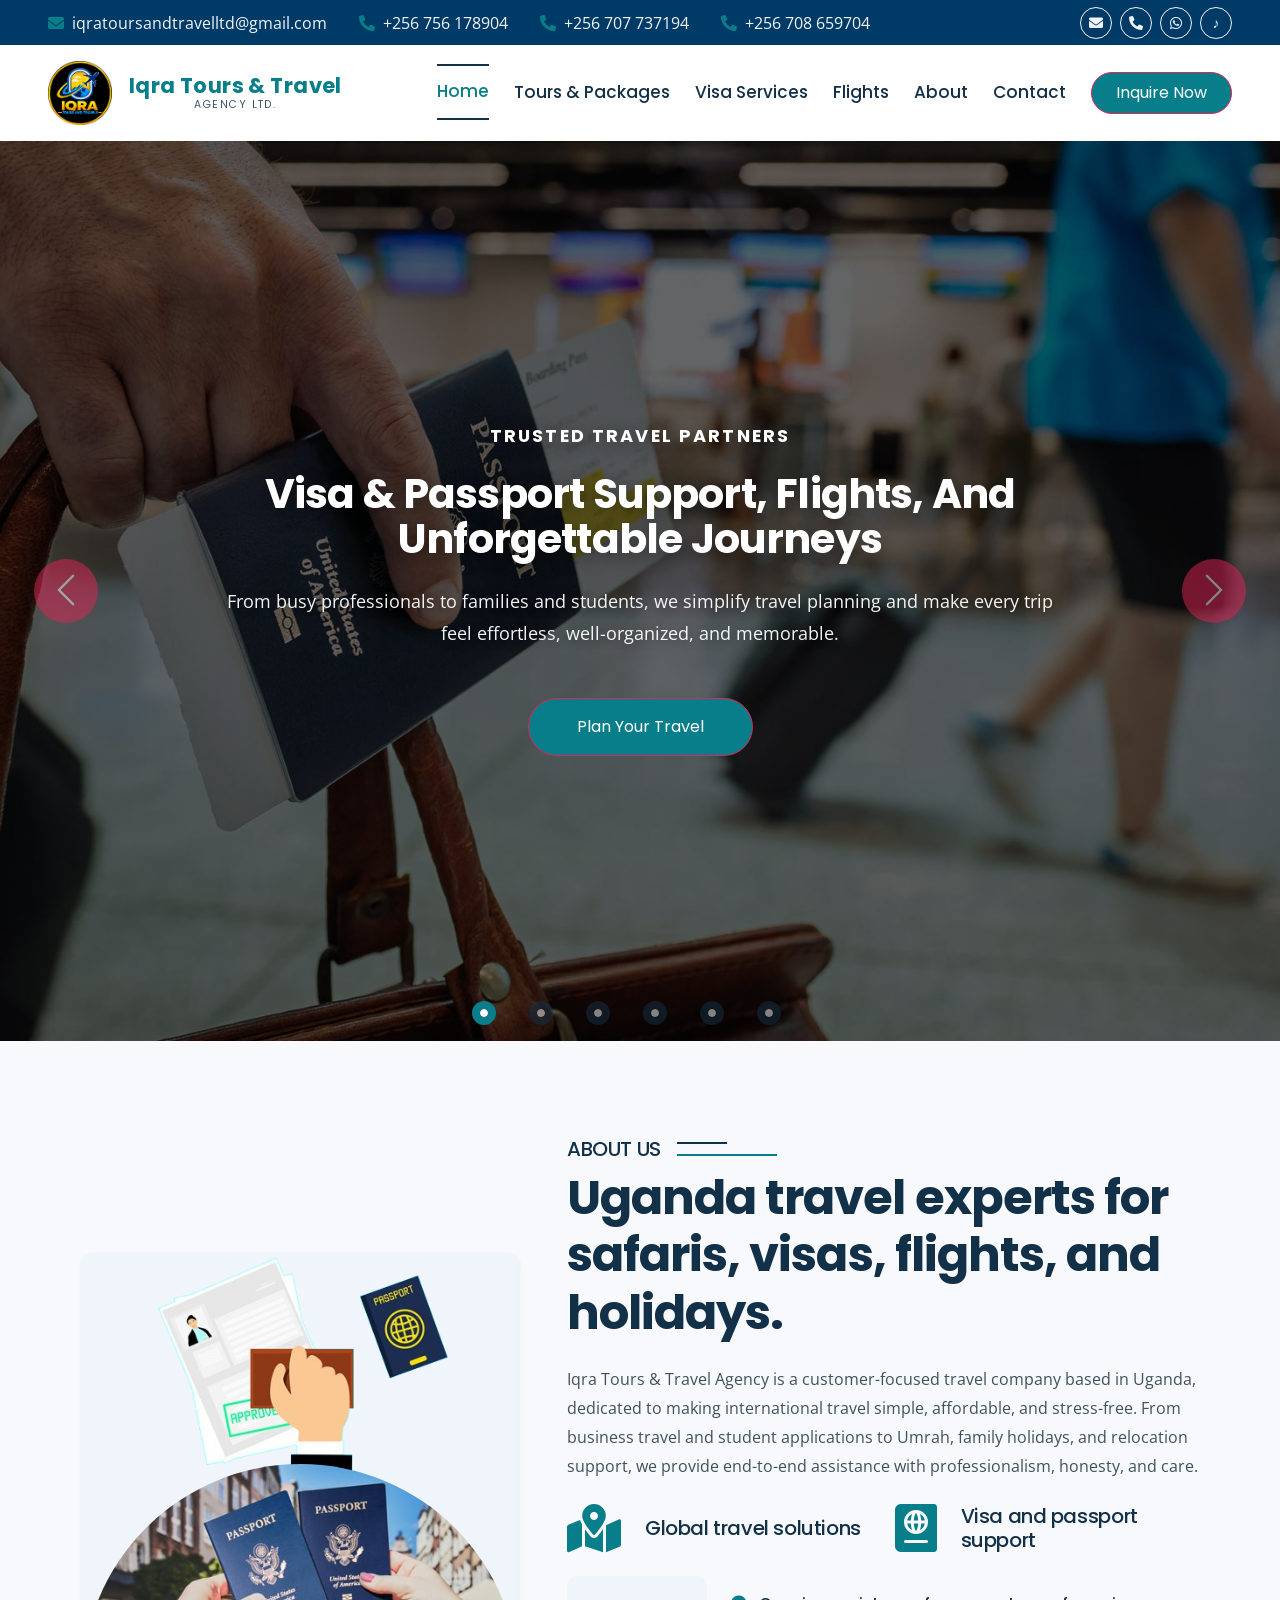
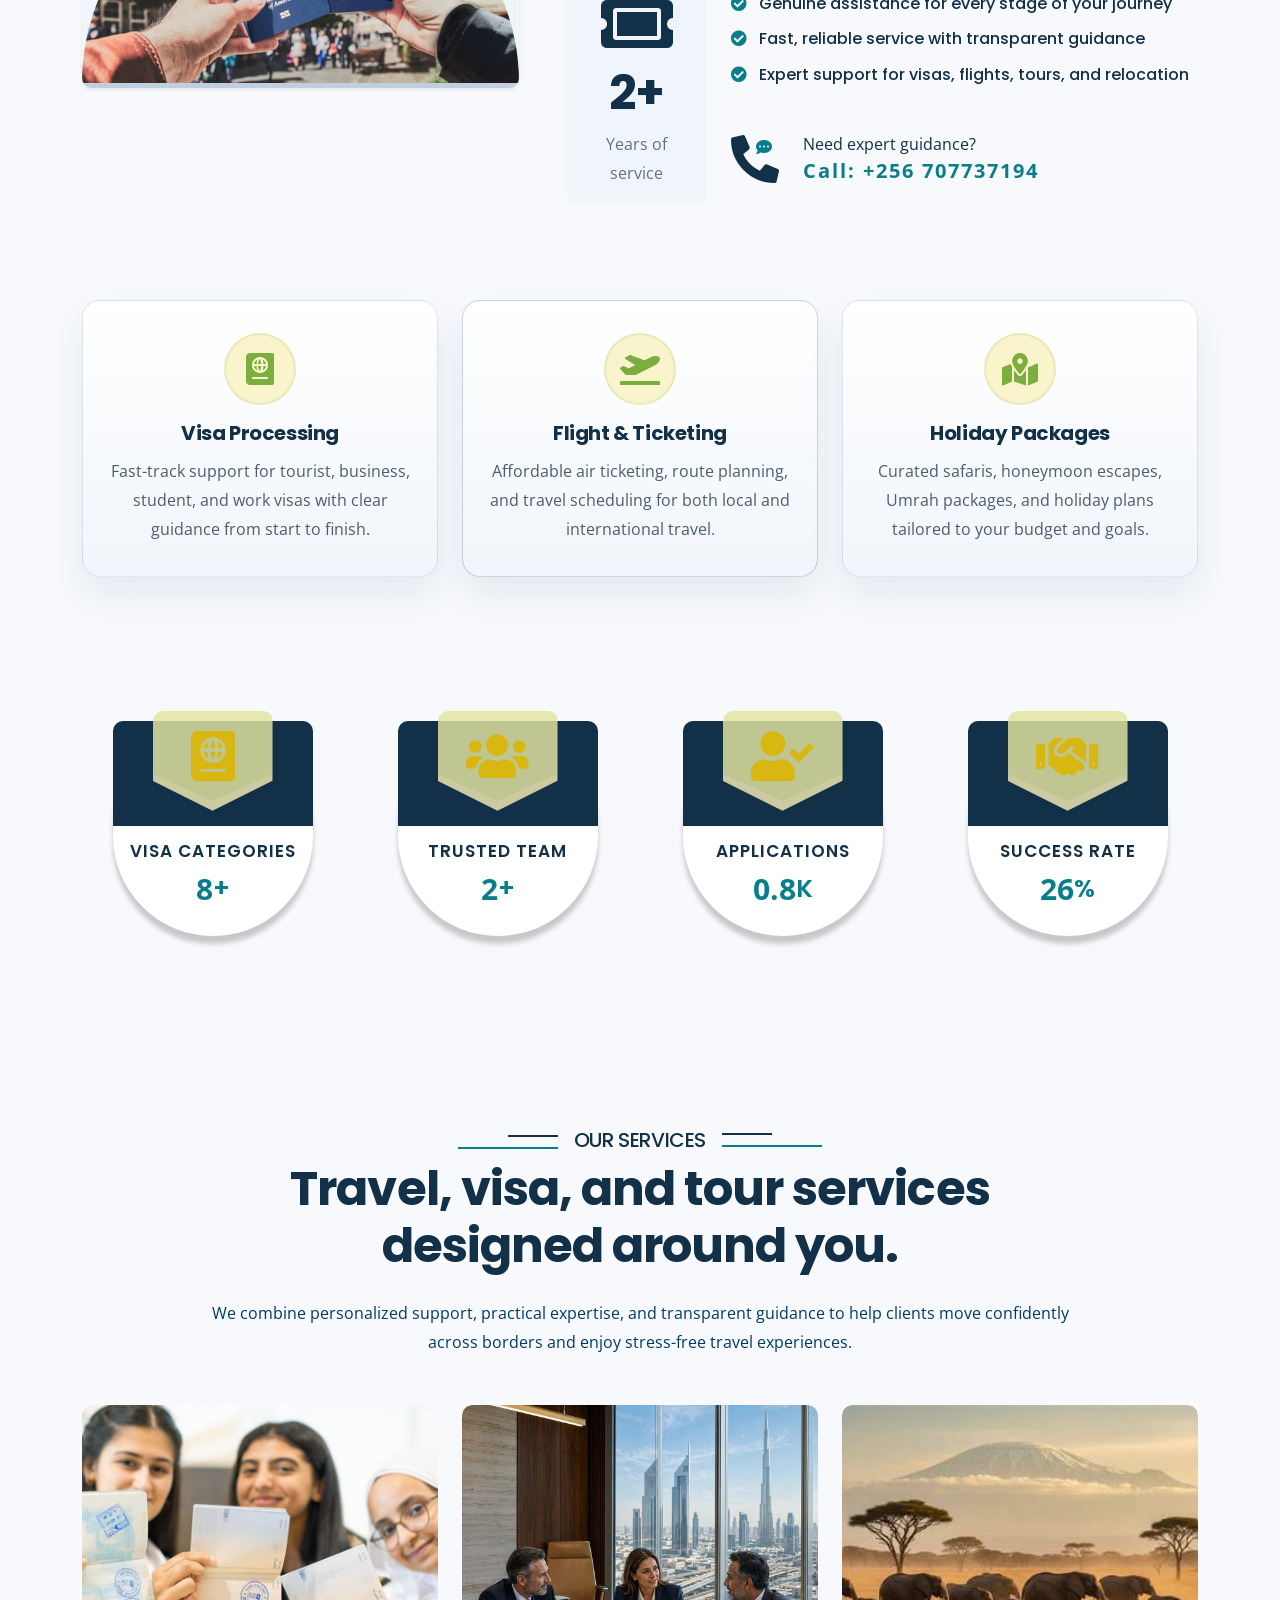
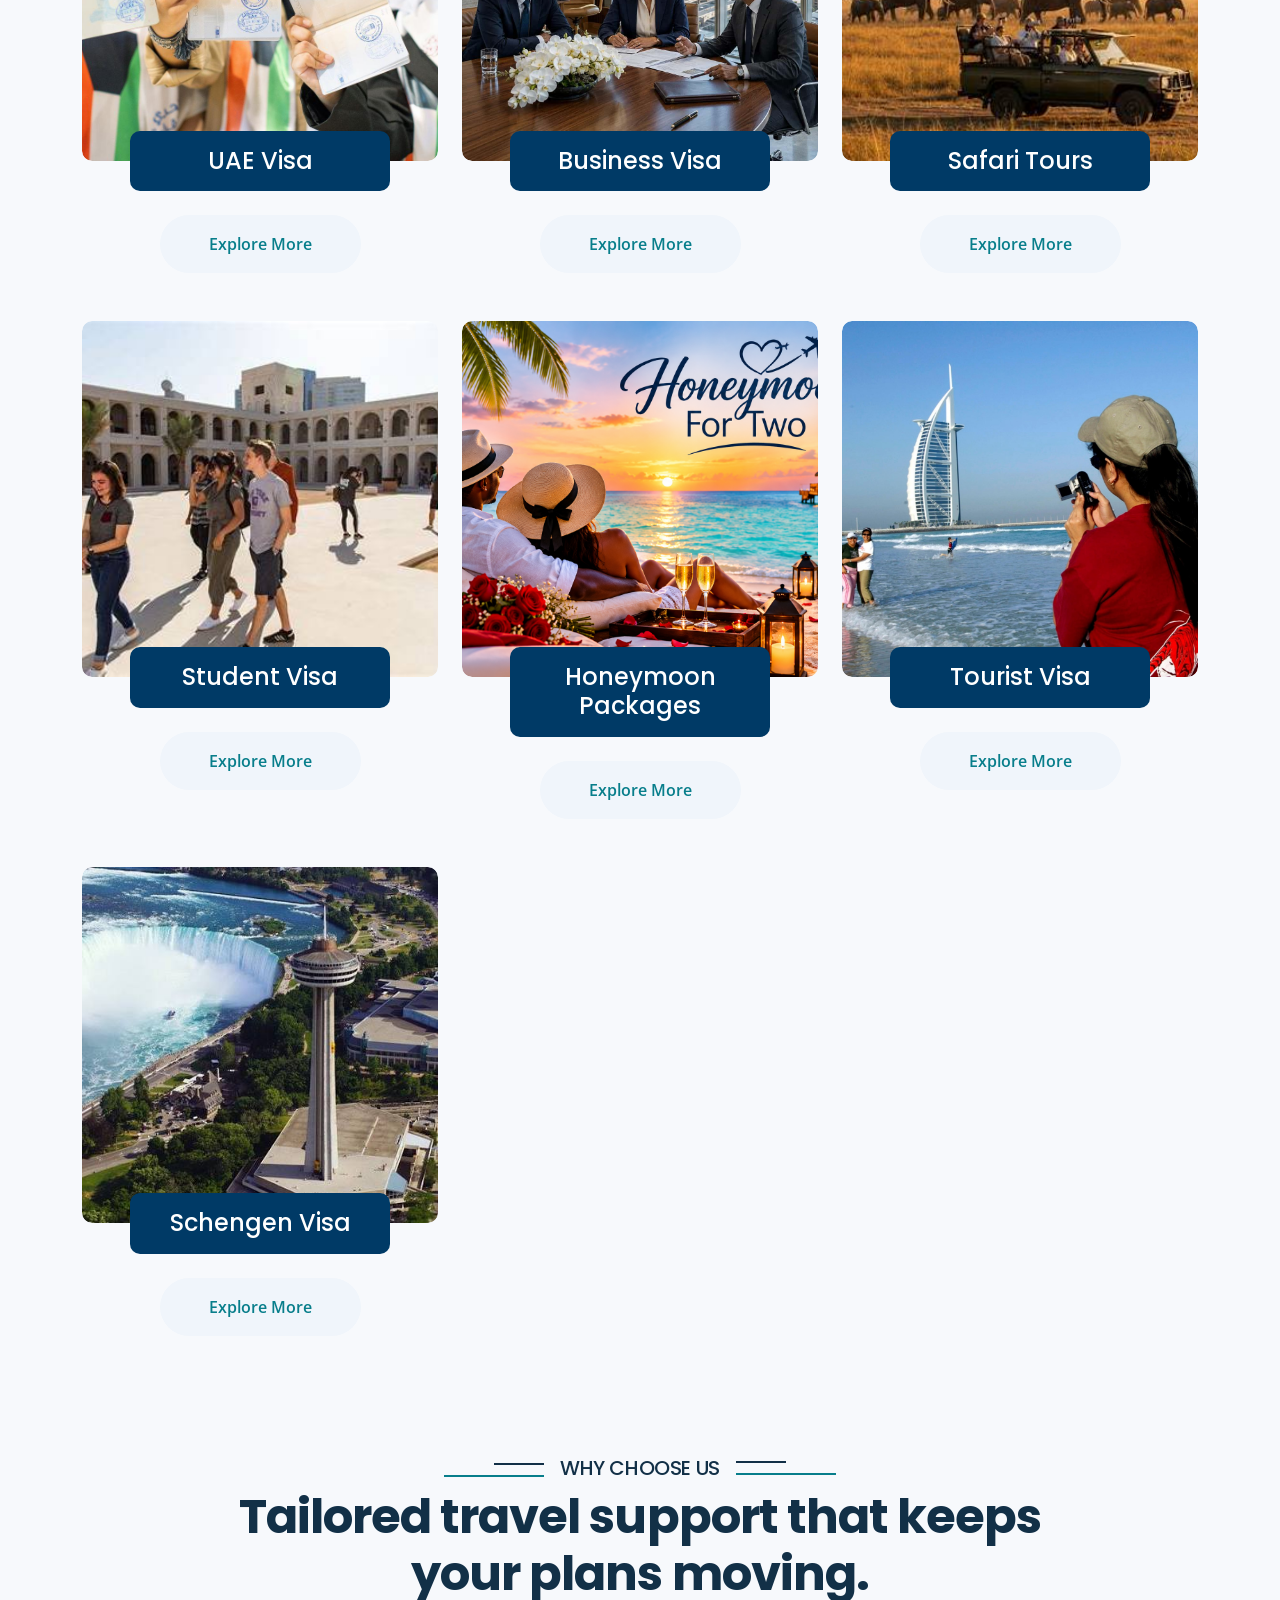
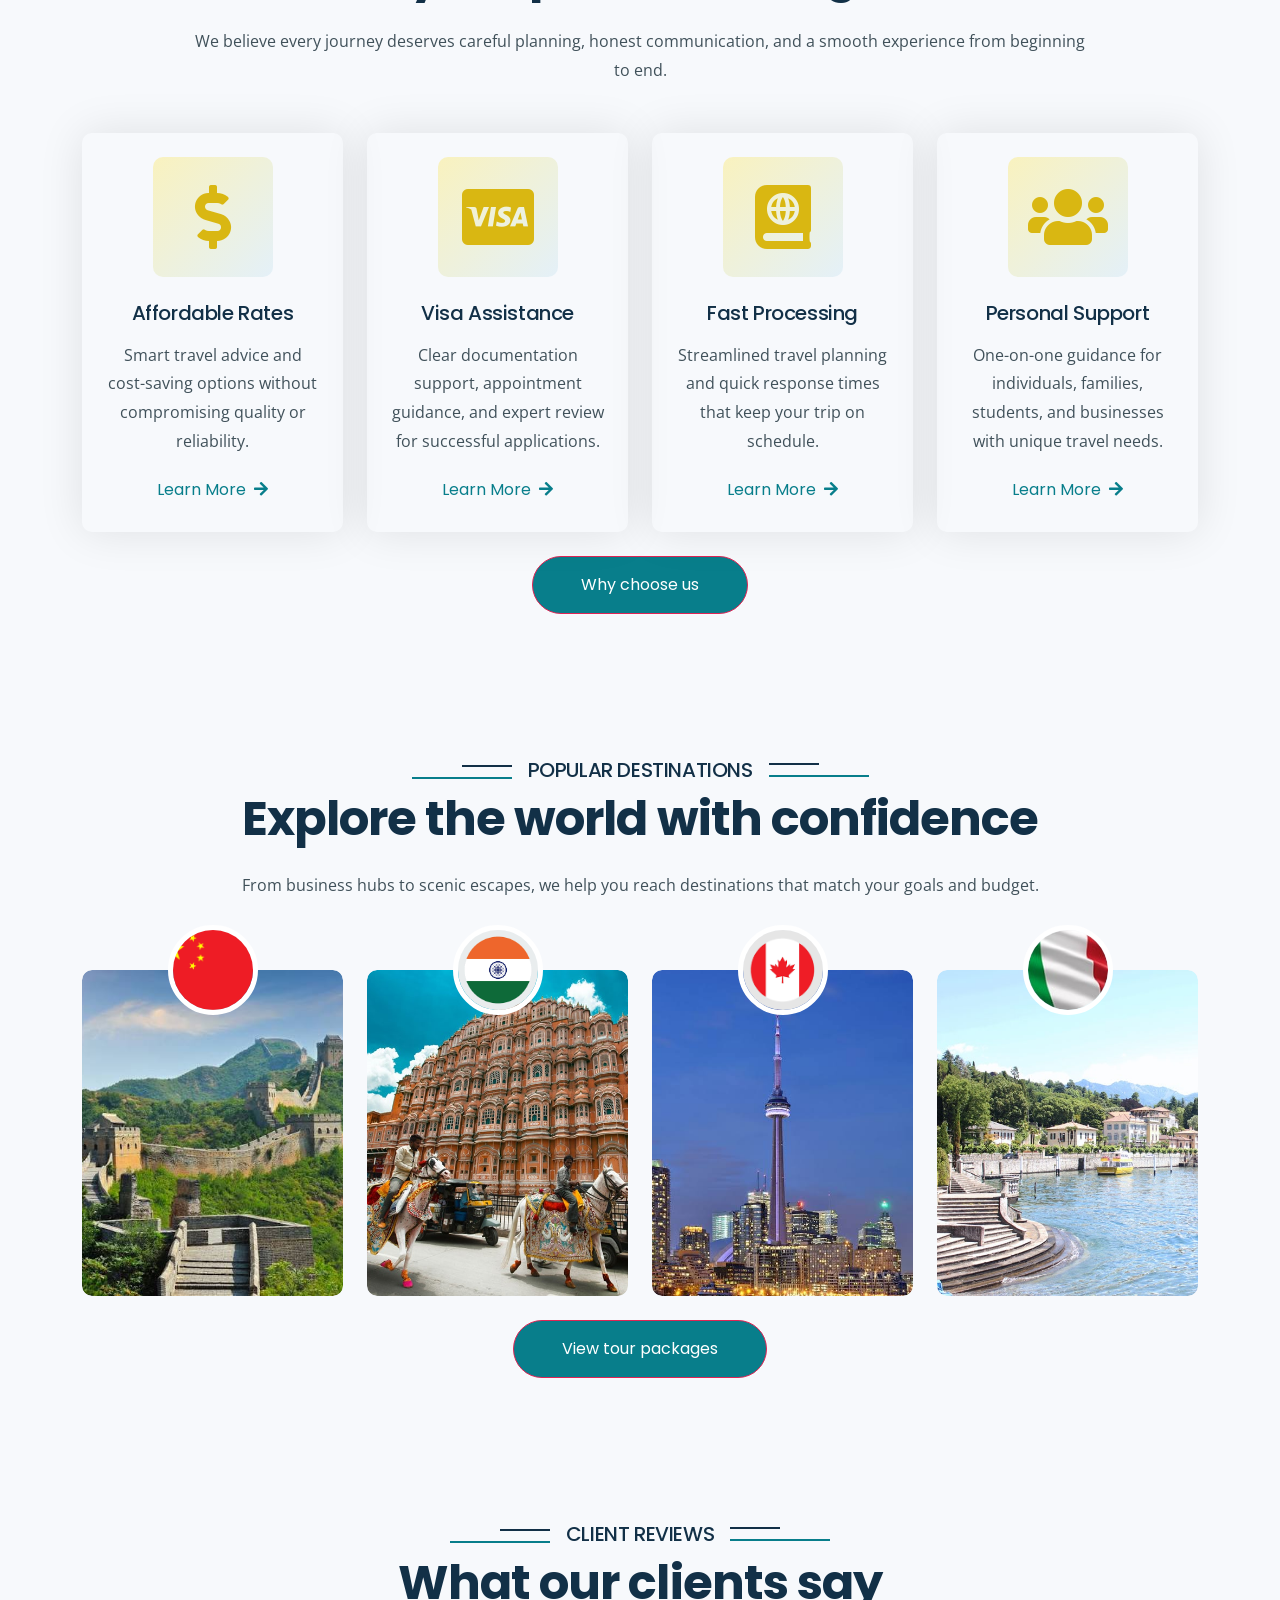
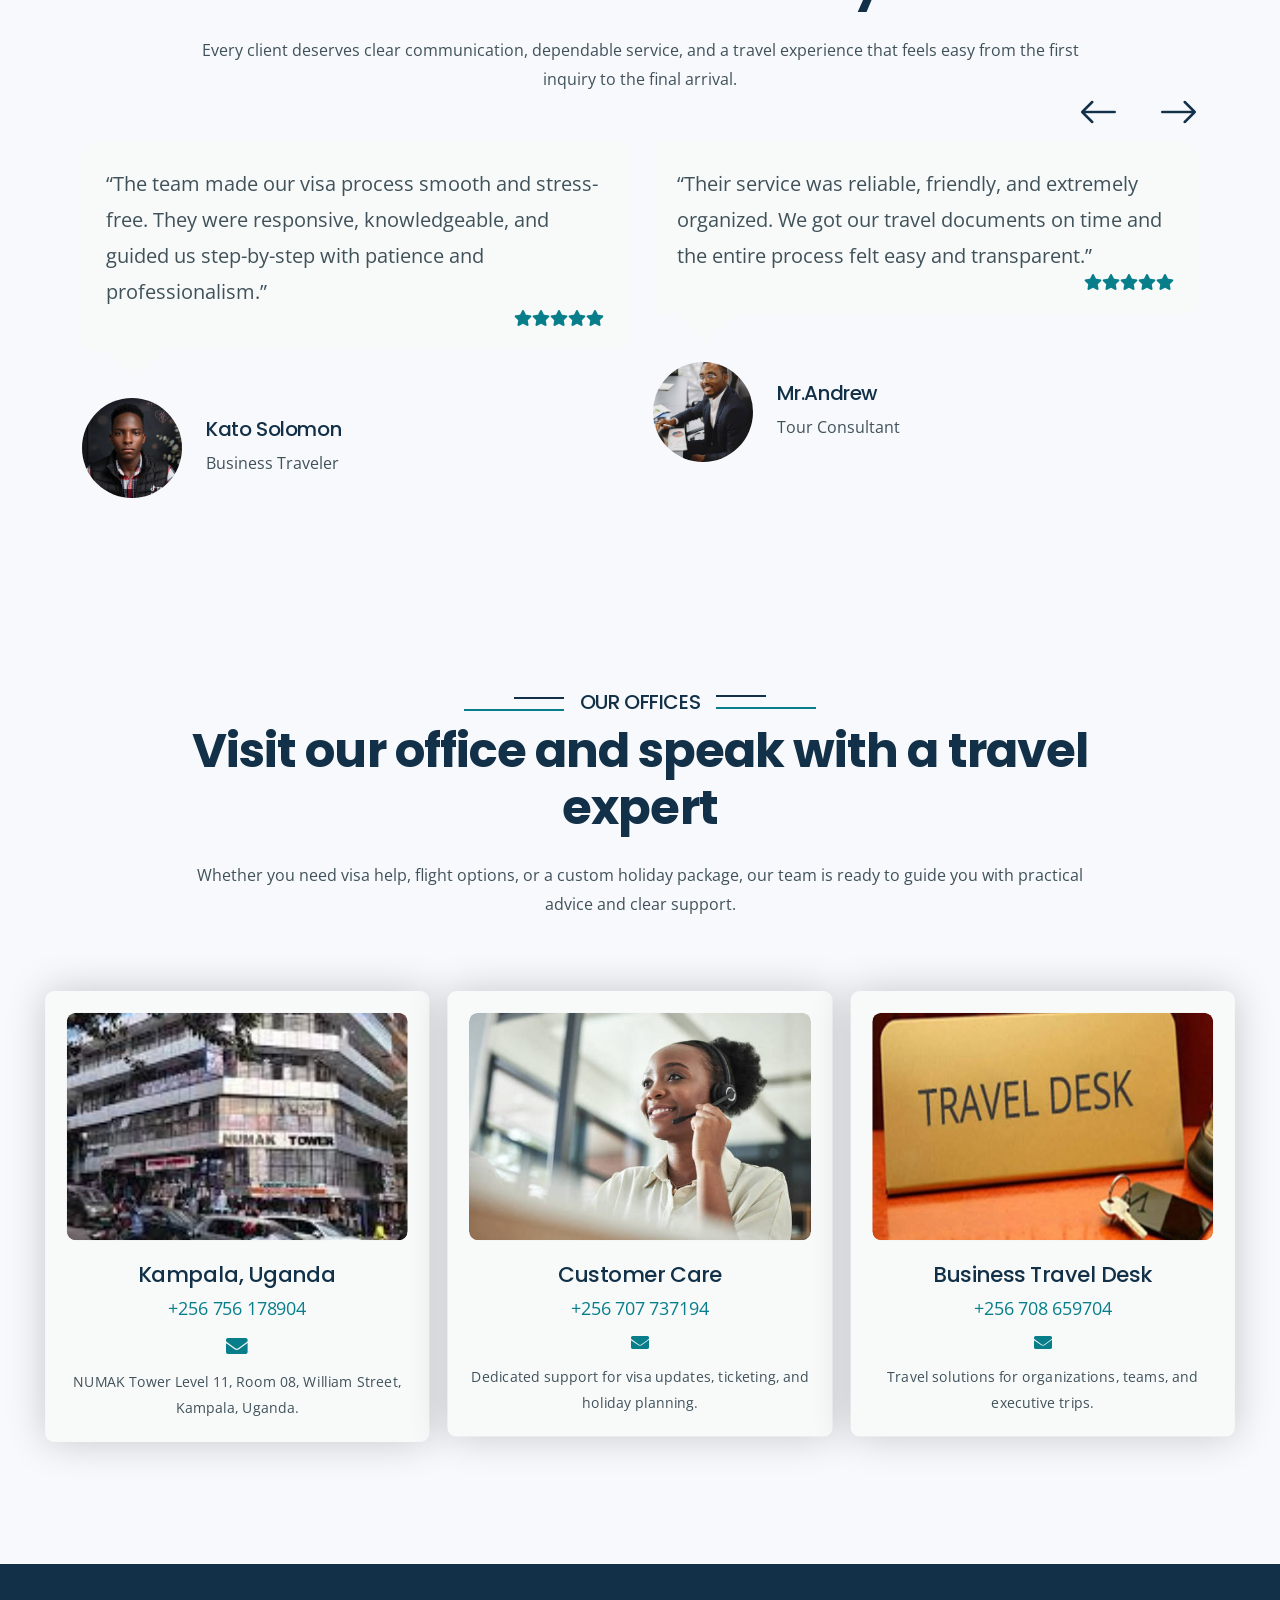
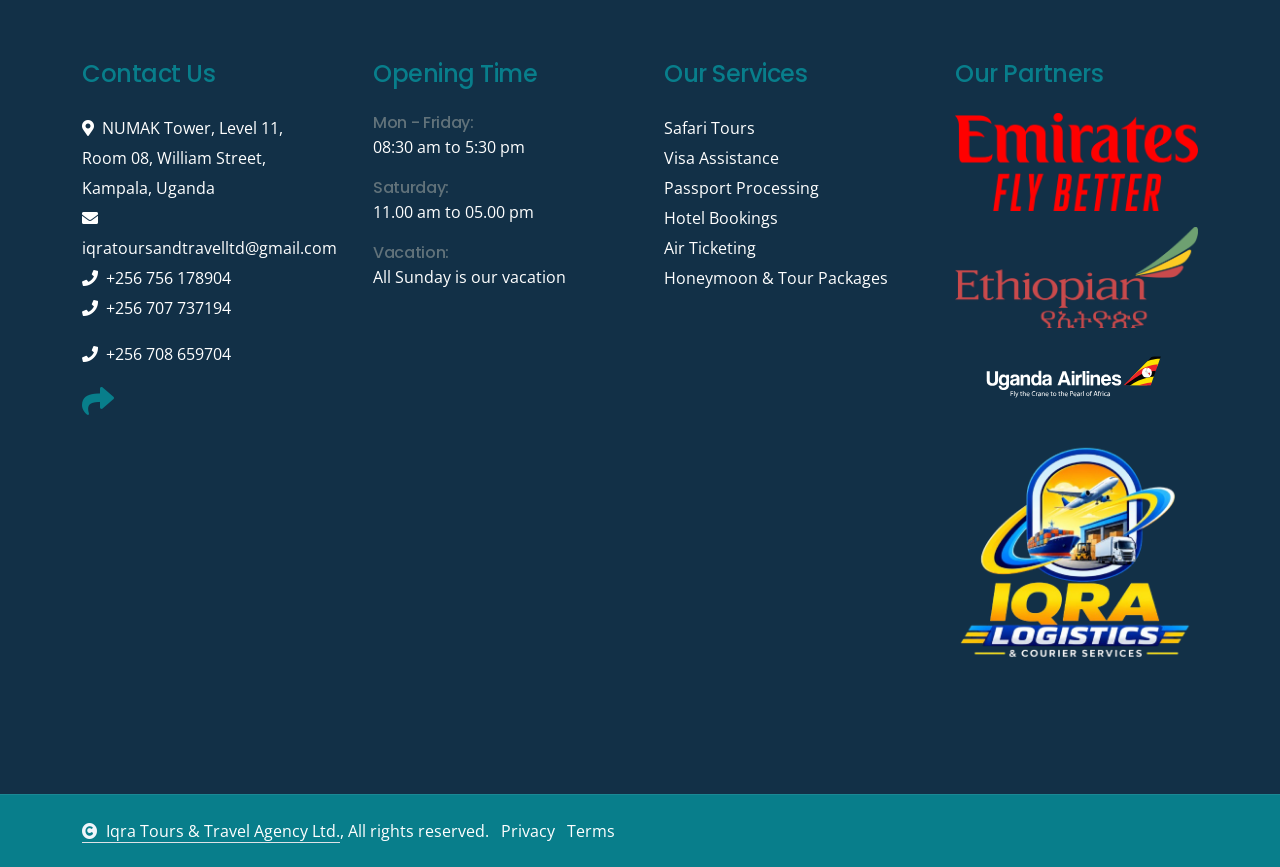
<file: index.html>
<!DOCTYPE html>
<html lang="en">

    <head>
        <meta charset="utf-8">
        <title>Iqra Tours & Travel Agency</title>
        <meta content="width=device-width, initial-scale=1.0" name="viewport">
        <meta content="" name="keywords">
        <meta content="Plan safari holidays, visa services, flights, hotels, honeymoons, and custom travel from Uganda with Iqra Tours &amp; Travel." name="description">

        <!-- Google Web Fonts -->
        <link rel="preconnect" href="https://fonts.googleapis.com">
        <link rel="preconnect" href="https://fonts.gstatic.com" crossorigin>
        <link href="https://fonts.googleapis.com/css2?family=Open+Sans:wght@400;500;600;700&family=Poppins:wght@200;300;400;500;600&display=swap" rel="stylesheet"> 

        <!-- Icon Font Stylesheet -->
        <link rel="stylesheet" href="https://use.fontawesome.com/releases/v5.15.4/css/all.css"/>
        <link href="https://cdn.jsdelivr.net/npm/bootstrap-icons@1.4.1/font/bootstrap-icons.css" rel="stylesheet">

        <!-- Libraries Stylesheet -->
        <link href="lib/animate/animate.min.css" rel="stylesheet">
        <link href="lib/owlcarousel/assets/owl.carousel.min.css" rel="stylesheet">

        <link rel="icon" type="image/png" href="favicon-96x96.png" sizes="96x96" />
<link rel="icon" type="image/svg+xml" href="favicon.svg" />
<link rel="shortcut icon" href="favicon.ico" />
<link rel="apple-touch-icon" sizes="180x180" href="apple-touch-icon.png" />
<meta name="apple-mobile-web-app-title" content="Iqra Travels" />
<link rel="manifest" href="site.webmanifest" />

        <!-- Customized Bootstrap Stylesheet -->
        <link href="css/bootstrap.min.css" rel="stylesheet">

        <!-- Template Stylesheet -->
        <link href="css/style.css" rel="stylesheet">
    </head>

    <body>

        <!-- Spinner Start -->
        <div id="spinner" class="show bg-white position-fixed translate-middle w-100 vh-100 top-50 start-50 d-flex align-items-center justify-content-center">
            <div class="spinner-border text-secondary" style="width: 3rem; height: 3rem;" role="status">
                <span class="sr-only">Loading your next journey...</span>
            </div>
        </div>
        <!-- Spinner End -->


        <!-- Topbar Start -->
        <div class="container-fluid bg-primary px-5 d-none d-lg-block">
            <div class="row gx-0 align-items-center">
                <div class="col-lg-9 text-center text-lg-start mb-lg-0">
                    <div class="d-flex flex-wrap gap-3">
                        <a href="mailto:iqratoursandtravelltd@gmail.com" class="text-light me-3"><i class="fas fa-envelope text-secondary me-2"></i>iqratoursandtravelltd@gmail.com</a>
                        <a href="tel:+256756178904" class="text-light me-3"><i class="fas fa-phone-alt text-secondary me-2"></i>+256 756 178904</a>
                        <a href="tel:+256707737194" class="text-light me-3"><i class="fas fa-phone-alt text-secondary me-2"></i>+256 707 737194</a>
                        <a href="tel:+256708659704" class="text-light"><i class="fas fa-phone-alt text-secondary me-2"></i>+256 708 659704</a>
                    </div>
                </div> 
                <div class="col-lg-3 text-center text-lg-end">
                    <div class="d-inline-flex align-items-center" style="height: 45px;">
                        <a href="mailto:iqratoursandtravelltd@gmail.com" class="btn btn-sm btn-outline-light btn-square rounded-circle me-2" aria-label="Email us" title="Email us"><i class="fas fa-envelope"></i></a>
                        <a href="tel:+256707737194" class="btn btn-sm btn-outline-light btn-square rounded-circle me-2" aria-label="Call support" title="Call support"><i class="fas fa-phone-alt"></i></a>
                        <a href="https://wa.me/256756178904" class="btn btn-sm btn-outline-light btn-square rounded-circle me-2" target="_blank" rel="noreferrer" aria-label="Chat on WhatsApp" title="Chat on WhatsApp"><i class="fab fa-whatsapp"></i></a>
                        <a href="https://www.tiktok.com/" class="btn btn-sm btn-outline-light btn-square rounded-circle" target="_blank" rel="noreferrer" aria-label="Follow us on TikTok" title="TikTok"><i class="fab fa-tiktok"></i></a>
                    </div>
                </div>
            </div>
        </div>
        <!-- Topbar End -->

        <!-- Navbar & Hero Start -->
        <div class="container-fluid nav-bar p-0">
            <nav class="navbar navbar-expand-lg navbar-light bg-white px-4 px-lg-5 py-3 py-lg-0">
                <a href="index.html" class="navbar-brand d-flex align-items-center p-0">
                    <span class="brand-logo-wrap">
                        <img src="img/brand-logo-new.png" alt="Iqra Tours logo">
                    </span>
                    <span class="brand-text">
                        <span class="brand-name">Iqra Tours & Travel</span>
                        <span class="brand-tag">Agency Ltd.</span>
                    </span>
                </a>
                <button class="navbar-toggler" type="button" data-bs-toggle="collapse" data-bs-target="#navbarCollapse">
                    <span class="fa fa-bars"></span>
                </button>
                <div class="collapse navbar-collapse" id="navbarCollapse">
                    <div class="navbar-nav ms-auto py-0">
                        <a href="index.html" class="nav-item nav-link active">Home</a>
                        <a href="tour-packages.html" class="nav-item nav-link">Tours &amp; Packages</a>
                        <a href="visa-services.html" class="nav-item nav-link">Visa Services</a>
                        <a href="flights.html" class="nav-item nav-link">Flights</a>
                        <a href="about.html" class="nav-item nav-link">About</a>
                        <a href="testimonial.html" class="nav-item nav-link">Reviews</a>
                        <a href="contact.html" class="nav-item nav-link">Contact</a>
                    </div>
                    <a href="contact.html#contact-form" class="btn btn-primary border-secondary rounded-pill py-2 px-4 px-lg-3 mb-3 mb-md-3 mb-lg-0">Inquire Now</a>
                </div>
            </nav>
        </div>
        <!-- Navbar & Hero End -->


        <!-- Carousel Start -->
        <div class="carousel-header">
            <div id="carouselId" class="carousel slide" data-bs-ride="carousel" data-bs-interval="5000" data-bs-pause="hover">
                <ol class="carousel-indicators">
                    <li data-bs-target="#carouselId" data-bs-slide-to="0" class="active"></li>
                    <li data-bs-target="#carouselId" data-bs-slide-to="1"></li>
                    <li data-bs-target="#carouselId" data-bs-slide-to="2"></li>
                    <li data-bs-target="#carouselId" data-bs-slide-to="3"></li>
                    <li data-bs-target="#carouselId" data-bs-slide-to="4"></li>
                    <li data-bs-target="#carouselId" data-bs-slide-to="5"></li>
                </ol>
                <div class="carousel-inner" role="listbox">
                    <div class="carousel-item active">
                        <img src="img/carousel-1.jpg" class="img-fluid" alt="Travel agency banner">
                        <div class="carousel-caption">
                            <div class="text-center p-4" style="max-width: 900px;">
                                <h4 class="text-white text-uppercase fw-bold mb-3 mb-md-4 wow fadeInUp" data-wow-delay="0.1s">Trusted travel partners</h4>
                                <h1 class="display-1 text-capitalize text-white mb-3 mb-md-4 wow fadeInUp" data-wow-delay="0.3s">Visa & Passport  support, flights, and unforgettable journeys</h1>
                                <p class="text-white mb-4 mb-md-5 fs-5 wow fadeInUp" data-wow-delay="0.5s">From busy professionals to families and students, we simplify travel planning and make every trip feel effortless, well-organized, and memorable.
                                </p>
                                <a class="btn btn-primary border-secondary rounded-pill text-white py-3 px-5 wow fadeInUp" data-wow-delay="0.7s" href="tour-packages.html">Plan Your Travel</a>
                            </div>
                        </div>
                    </div>
                    <div class="carousel-item">
                        <img src="img/carousel-2.jpg" class="img-fluid" alt="Safari tour banner">
                        <div class="carousel-caption">
                            <div class="text-center p-4" style="max-width: 900px;">
                                <h5 class="text-white text-uppercase fw-bold mb-3 mb-md-4 wow fadeInUp" data-wow-delay="0.1s">Visa Procesing Experts </h5>
                                <h1 class="display-1 text-capitalize text-white mb-3 mb-md-4 wow fadeInUp" data-wow-delay="0.3s">Your Journey Starts With the Right Visa</h1>
                                <p class="text-white mb-4 mb-md-5 fs-5 wow fadeInUp" data-wow-delay="0.5s">We make your visa application process simple, clear, and convenient. Get professional assistance with visa applications, document preparation, appointment guidance, and travel requirements.
                                </p>
                                <a class="btn btn-primary border-secondary rounded-pill text-white py-3 px-5 wow fadeInUp" data-wow-delay="0.7s" href="tour-packages.html">Get Your Visa</a>
                            </div>
                        </div>
                    </div>
                    <div class="carousel-item">
                        <img src="img/wildlife.png" class="img-fluid" alt="Holiday package banner">
                        <div class="carousel-caption">
                            <div class="text-center p-4" style="max-width: 900px;">
                                <h5 class="text-white text-uppercase fw-bold mb-3 mb-md-4 wow fadeInUp" data-wow-delay="0.1s">Tailored tours</h5>
                                <h1 class="display-1 text-capitalize text-white mb-3 mb-md-4 wow fadeInUp" data-wow-delay="0.3s">Holiday packages built around your budget and dreams</h1>
                                <p class="text-white mb-4 mb-md-5 fs-5 wow fadeInUp" data-wow-delay="0.5s">Whether it is a family vacation, honeymoon, or corporate journey, our travel experts craft thoughtful experiences that fit your needs.
                                </p>
                                <a class="btn btn-primary border-secondary rounded-pill text-white py-3 px-5 wow fadeInUp" data-wow-delay="0.7s" href="tour-packages.html">Book Today</a>
                            </div>
                        </div>
                    </div>
                    <div class="carousel-item">
                        <img src="img/beach.png" class="img-fluid" alt="Beach destination banner">
                        <div class="carousel-caption">
                            <div class="text-center p-4" style="max-width: 900px;">
                                <h5 class="text-white text-uppercase fw-bold mb-3 mb-md-4 wow fadeInUp" data-wow-delay="0.1s">Beach holidays</h5>
                                <h1 class="display-1 text-capitalize text-white mb-3 mb-md-4 wow fadeInUp" data-wow-delay="0.3s">Sun, sea and relaxing escapes</h1>
                                <p class="text-white mb-4 mb-md-5 fs-5 wow fadeInUp" data-wow-delay="0.5s">Discover beautiful beaches, crystal-clear waters, unforgettable sunsets, and relaxing getaways. Let Iqra Tours & Travel Agency Ltd plan your perfect beach holiday with flights, accommodation, transfers, and travel arrangements
                                </p>
                                <a class="btn btn-primary border-secondary rounded-pill text-white py-3 px-5 wow fadeInUp" data-wow-delay="0.7s" href="tour-packages.html">View Packages</a>
                            </div>
                        </div>
                    </div>
                    <div class="carousel-item">
                        <img src="img/honeymoon.png" class="img-fluid" alt="Couple honeymoon banner">
                        <div class="carousel-caption">
                            <div class="text-center p-4" style="max-width: 900px;">
                                <h5 class="text-white text-uppercase fw-bold mb-3 mb-md-4 wow fadeInUp" data-wow-delay="0.1s">Romantic getaways</h5>
                                <h1 class="display-1 text-capitalize text-white mb-3 mb-md-4 wow fadeInUp" data-wow-delay="0.3s">Honeymoon packages made for two</h1>
                                <p class="text-white mb-4 mb-md-5 fs-5 wow fadeInUp" data-wow-delay="0.5s">From candlelit dinners to dream resorts, we create memorable couple experiences with elegance and care.
                                </p>
                                <a class="btn btn-primary border-secondary rounded-pill text-white py-3 px-5 wow fadeInUp" data-wow-delay="0.7s" href="tour-packages.html">Celebrate Love</a>
                            </div>
                        </div>
                    </div>
                    <div class="carousel-item">
                        <img src="img/luxury.png" class="img-fluid" alt="Luxury trip banner">
                        <div class="carousel-caption">
                            <div class="text-center p-4" style="max-width: 900px;">
                                <h5 class="text-white text-uppercase fw-bold mb-3 mb-md-4 wow fadeInUp" data-wow-delay="0.1s">Luxury experiences</h5>
                                <h1 class="display-1 text-capitalize text-white mb-3 mb-md-4 wow fadeInUp" data-wow-delay="0.3s">Premium travel designed with comfort in mind</h1>
                                <p class="text-white mb-4 mb-md-5 fs-5 wow fadeInUp" data-wow-delay="0.5s">Enjoy carefully selected stays, smooth transfers, and world-class service from departure to return.
                                </p>
                                <a class="btn btn-primary border-secondary rounded-pill text-white py-3 px-5 wow fadeInUp" data-wow-delay="0.7s" href="contact.html#contact-form">Plan Luxury</a>
                            </div>
                        </div>
                    </div>
                </div>
                <button class="carousel-control-prev" type="button" data-bs-target="#carouselId" data-bs-slide="prev">
                    <span class="carousel-control-prev-icon bg-secondary wow fadeInLeft" data-wow-delay="0.2s" aria-hidden="false"></span>
                    <span class="visually-hidden-focusable">Previous</span>
                </button>
                <button class="carousel-control-next" type="button" data-bs-target="#carouselId" data-bs-slide="next">
                    <span class="carousel-control-next-icon bg-secondary wow fadeInRight" data-wow-delay="0.2s" aria-hidden="false"></span>
                    <span class="visually-hidden-focusable">Next</span>
                </button>
            </div>
        </div>
        <!-- Carousel End -->


        <!-- Slider Inquiry Modal Start -->
        <div class="modal fade" id="inquireModal" tabindex="-1" aria-labelledby="inquireModalLabel" aria-hidden="true">
            <div class="modal-dialog modal-dialog-centered modal-lg">
                <div class="modal-content border-0 shadow-lg rounded-4 overflow-hidden">
                    <div class="modal-header bg-primary text-white border-0">
                        <h5 class="modal-title mb-0" id="inquireModalLabel">Travel Inquiry</h5>
                        <button type="button" class="btn-close btn-close-white" data-bs-dismiss="modal" aria-label="Close"></button>
                    </div>
                    <form id="sliderInquiryForm">
                        <div class="modal-body p-4 p-lg-5 bg-light">
                            <div class="row g-3">
                                <div class="col-md-6">
                                    <label for="inquiry_type" class="form-label fw-semibold text-primary">Inquiry Type</label>
                                    <select class="form-select form-control" id="inquiry_type" name="inquiry_type" required>
                                        <option value="">Choose an inquiry</option>
                                        <option value="Travel Inquiry">Travel Inquiry</option>
                                        <option value="Safari Inquiry">Safari Inquiry</option>
                                        <option value="Holiday Inquiry">Holiday Inquiry</option>
                                        <option value="Beach Holiday Inquiry">Beach Holiday Inquiry</option>
                                        <option value="Honeymoon Inquiry">Honeymoon Inquiry</option>
                                        <option value="Luxury Travel Inquiry">Luxury Travel Inquiry</option>
                                    </select>
                                </div>
                                <div class="col-md-6">
                                    <label for="inquirer_name" class="form-label fw-semibold text-primary">Your Name</label>
                                    <input type="text" class="form-control" id="inquirer_name" name="name" placeholder="Enter your name" required>
                                </div>
                                <div class="col-md-6">
                                    <label for="inquirer_phone" class="form-label fw-semibold text-primary">Your Number</label>
                                    <input type="tel" class="form-control" id="inquirer_phone" name="phone" placeholder="Enter your phone number" required>
                                </div>
                                <div class="col-md-6">
                                    <label for="inquirer_email" class="form-label fw-semibold text-primary">Email</label>
                                    <input type="email" class="form-control" id="inquirer_email" name="email" placeholder="you@example.com" required>
                                </div>
                                <div class="col-12">
                                    <label for="inquirer_message" class="form-label fw-semibold text-primary">Your Message</label>
                                    <textarea class="form-control" id="inquirer_message" name="message" rows="5" placeholder="Tell us about your travel plans..." required></textarea>
                                </div>
                            </div>
                        </div>
                        <div class="modal-footer border-0 bg-white px-4 px-lg-5 pb-4">
                            <button type="button" class="btn btn-outline-secondary rounded-pill px-4" data-bs-dismiss="modal">Close</button>
                            <button type="reset" class="btn btn-outline-primary rounded-pill px-4 me-2">Clear form</button>
                            <button type="submit" class="btn btn-primary border-secondary rounded-pill px-4">Submit</button>
                        </div>
                    </form>
                </div>
            </div>
        </div>
        <!-- Slider Inquiry Modal End -->

        <!-- Modal Search Start -->
        <div class="modal fade" id="searchModal" tabindex="-1" aria-labelledby="exampleModalLabel" aria-hidden="true">
            <div class="modal-dialog modal-fullscreen">
                <div class="modal-content rounded-0">
                    <div class="modal-header">
                        <h4 class="modal-title text-secondary mb-0" id="exampleModalLabel">Search by keyword</h4>
                        <button type="button" class="btn-close" data-bs-dismiss="modal" aria-label="Close"></button>
                    </div>
                    <div class="modal-body d-flex align-items-center">
                        <div class="input-group w-75 mx-auto d-flex">
                            <input type="search" class="form-control p-3" placeholder="keywords" aria-describedby="search-icon-1">
                            <span id="search-icon-1" class="input-group-text p-3"><i class="fa fa-search"></i></span>
                        </div>
                    </div>
                </div>
            </div>
        </div>
        <!-- Modal Search End -->

        <!-- About Start -->
        <div class="container-fluid py-5">
            <div class="container py-5">
                <div class="row g-5 align-items-center">
                    <div class="col-xl-5 wow fadeInLeft" data-wow-delay="0.1s">
                        <div class="bg-light rounded overflow-hidden shadow-sm">
                            <img src="img/about-2.png" class="img-fluid w-100" style="margin-bottom: -7px;" alt="Travel destination overview">
                            <img src="img/about-3.jpg" class="img-fluid w-100 border-bottom border-5 border-primary" style="border-top-right-radius: 300px; border-top-left-radius: 300px;" alt="Travel planning image">
                        </div>
                    </div>
                    <div class="col-xl-7 wow fadeInRight" data-wow-delay="0.3s">
                        <h5 class="sub-title pe-3">About Us</h5>
                        <h1 class="display-5 mb-4">Uganda travel experts for safaris, visas, flights, and holidays.</h1>
                        <p class="mb-4">Iqra Tours & Travel Agency is a customer-focused travel company based in Uganda, dedicated to making international travel simple, affordable, and stress-free. From business travel and student applications to Umrah, family holidays, and relocation support, we provide end-to-end assistance with professionalism, honesty, and care.</p>
                        <div class="row gy-4 align-items-center">
                            <div class="col-12 col-sm-6 d-flex align-items-center">
                                <i class="fas fa-map-marked-alt fa-3x text-secondary"></i>
                                <h5 class="ms-4 mb-0">Global travel solutions</h5>
                            </div>
                            <div class="col-12 col-sm-6 d-flex align-items-center">
                                <i class="fas fa-passport fa-3x text-secondary"></i>
                                <h5 class="ms-4 mb-0">Visa and passport support</h5>
                            </div>
                            <div class="col-4 col-md-3">
                                <div class="bg-light text-center rounded p-3">
                                    <div class="mb-2">
                                        <i class="fas fa-ticket-alt fa-4x text-primary"></i>
                                    </div>
                                    <h1 class="display-5 fw-bold mb-2">2+</h1>
                                    <p class="text-muted mb-0">Years of service</p>
                                </div>
                            </div>
                            <div class="col-8 col-md-9">
                                <div class="mb-5">
                                    <p class="text-primary h6 mb-3"><i class="fa fa-check-circle text-secondary me-2"></i> Genuine assistance for every stage of your journey</p>
                                    <p class="text-primary h6 mb-3"><i class="fa fa-check-circle text-secondary me-2"></i> Fast, reliable service with transparent guidance</p>
                                    <p class="text-primary h6 mb-3"><i class="fa fa-check-circle text-secondary me-2"></i> Expert support for visas, flights, tours, and relocation</p>
                                </div>
                                <div class="d-flex flex-wrap align-items-center">
                                    <div id="phone-tada" class="d-flex align-items-center justify-content-center me-4">
                                        <a href="tel:+256707737194" class="position-relative wow tada" data-wow-delay=".9s">
                                            <i class="fa fa-phone-alt text-primary fa-3x"></i>
                                            <div class="position-absolute" style="top: 0; left: 25px;">
                                                <span><i class="fa fa-comment-dots text-secondary"></i></span>
                                            </div>
                                        </a>
                                    </div>
                                    <div class="d-flex flex-column justify-content-center">
                                        <span class="text-primary">Need expert guidance?</span>
                                        <span class="text-secondary fw-bold fs-5" style="letter-spacing: 2px;">Call: +256 707737194</span>
                                    </div>
                                </div>
                            </div>
                        </div>
                    </div>
                </div>
            </div>
        </div>
        <!-- About End -->

        <!-- Inquiry Banner Start -->
        <div class="container-fluid pb-5">
            <div class="container">
                <div class="row g-4 justify-content-center">
                    <div class="col-lg-4 wow fadeInUp" data-wow-delay="0.1s">
                        <div class="inquiry-card h-100">
                            <div class="inquiry-icon"><i class="fas fa-passport"></i></div>
                            <h5>Visa Processing</h5>
                            <p>Fast-track support for tourist, business, student, and work visas with clear guidance from start to finish.</p>
                        </div>
                    </div>
                    <div class="col-lg-4 wow fadeInUp" data-wow-delay="0.3s">
                        <div class="inquiry-card h-100 border-primary">
                            <div class="inquiry-icon"><i class="fas fa-plane-departure"></i></div>
                            <h5>Flight & Ticketing</h5>
                            <p>Affordable air ticketing, route planning, and travel scheduling for both local and international travel.</p>
                        </div>
                    </div>
                    <div class="col-lg-4 wow fadeInUp" data-wow-delay="0.5s">
                        <div class="inquiry-card h-100">
                            <div class="inquiry-icon"><i class="fas fa-map-marked-alt"></i></div>
                            <h5>Holiday Packages</h5>
                            <p>Curated safaris, honeymoon escapes, Umrah packages, and holiday plans tailored to your budget and goals.</p>
                        </div>
                    </div>
                </div>
            </div>
        </div>
        <!-- Inquiry Banner End -->

        <!-- Counter Facts Start -->
        <div class="container-fluid counter-facts py-5">
            <div class="container py-5">
                <div class="row g-4">
                    <div class="col-12 col-sm-6 col-md-6 col-xl-3 wow fadeInUp" data-wow-delay="0.1s">
                        <div class="counter">
                            <div class="counter-icon">
                                <i class="fas fa-passport"></i>
                            </div>
                            <div class="counter-content">
                                <h3>Visa Categories</h3>
                                <div class="d-flex align-items-center justify-content-center">
                                    <span class="counter-value" data-toggle="counter-up">31</span>
                                    <h4 class="text-secondary mb-0" style="font-weight: 600; font-size: 25px;">+</h4>
                                </div>
                            </div>
                        </div>
                    </div>
                    <div class="col-12 col-sm-6 col-md-6 col-xl-3 wow fadeInUp" data-wow-delay="0.3s">
                        <div class="counter">
                            <div class="counter-icon">
                                <i class="fas fa-users"></i>
                            </div>
                            <div class="counter-content">
                                <h3>Trusted Team</h3>
                                <div class="d-flex align-items-center justify-content-center">
                                    <span class="counter-value" data-toggle="counter-up">9</span>
                                    <h4 class="text-secondary mb-0" style="font-weight: 600; font-size: 25px;">+</h4>
                                </div>
                            </div>
                        </div>
                    </div>
                    <div class="col-12 col-sm-6 col-md-6 col-xl-3 wow fadeInUp" data-wow-delay="0.5s">
                        <div class="counter">
                            <div class="counter-icon">
                                <i class="fas fa-user-check"></i>
                            </div>
                            <div class="counter-content">
                                <h3>Applications</h3>
                                <div class="d-flex align-items-center justify-content-center">
                                    <span class="counter-value" data-toggle="counter-up">2.9</span>
                                    <h4 class="text-secondary mb-0" style="font-weight: 600; font-size: 25px;">K</h4>
                                </div>
                            </div>
                        </div>
                    </div>
                    <div class="col-12 col-sm-6 col-md-6 col-xl-3 wow fadeInUp" data-wow-delay="0.7s">
                        <div class="counter">
                            <div class="counter-icon">
                                <i class="fas fa-handshake"></i>
                            </div>
                            <div class="counter-content">
                                <h3>Success Rate</h3>
                                <div class="d-flex align-items-center justify-content-center">
                                    <span class="counter-value" data-toggle="counter-up">94</span>
                                    <h4 class="text-secondary mb-0" style="font-weight: 600; font-size: 25px;">%</h4>
                                </div>
                            </div>
                        </div>
                    </div>
                </div>
            </div>
        </div>
        <!-- Counter Facts End -->

        <!-- Services Start -->
        <div class="container-fluid service overflow-hidden pt-5">
            <div class="container py-5">
                <div class="section-title text-center mb-5 wow fadeInUp" data-wow-delay="0.1s">
                    <div class="sub-style">
                        <h5 class="sub-title text-primary px-3">Our Services</h5>
                    </div>
                    <h1 class="display-5 mb-4 text-primary">Travel, visa, and tour services designed around you.</h1>
                    <p class="mb-0 text-dark">We combine personalized support, practical expertise, and transparent guidance to help clients move confidently across borders and enjoy stress-free travel experiences.</p>
                </div>
                <div class="row g-4">
                    <div class="col-lg-6 col-xl-4 wow fadeInUp" data-wow-delay="0.1s">
                        <div class="service-item">
                            <div class="service-inner">
                                <div class="service-img">
                                    <img src="img/bussiness.jpg" class="img-fluid w-100 rounded" alt="UAE visa and travel services">
                                </div>
                                <div class="service-title">
                                    <div class="service-title-name">
                                        <div class="bg-primary text-center rounded p-3 mx-5 mb-4">
                                            <a href="#" class="h4 text-white mb-0">UAE Visa</a>
                                        </div>
                                        <a class="btn bg-light text-secondary rounded-pill py-3 px-5 mb-4" href="#">Explore More</a>
                                    </div>
                                    <div class="service-content pb-4">
                                        <a href="#"><h4 class="text-white mb-4 py-3">UAE Visa</h4></a>
                                        <div class="px-4">
                                            <p class="mb-4">Professional visa assistance for short visits, business travel, family trips, and transit planning to the UAE.</p>
                                            <a class="btn btn-primary border-secondary rounded-pill py-3 px-5" href="#">Explore More</a>
                                        </div>
                                    </div>
                                </div>
                            </div>
                        </div>
                    </div>
                    <div class="col-lg-6 col-xl-4 wow fadeInUp" data-wow-delay="0.3s">
                        <div class="service-item">
                            <div class="service-inner">
                                <div class="service-img">
                                    <img src="img/uae.jpg" class="img-fluid w-100 rounded" alt="Business visa assistance">
                                </div>
                                <div class="service-title">
                                    <div class="service-title-name">
                                        <div class="bg-primary text-center rounded p-3 mx-5 mb-4">
                                            <a href="#" class="h4 text-white mb-0">Business Visa</a>
                                        </div>
                                        <a class="btn bg-light text-secondary rounded-pill py-3 px-5 mb-4" href="#">Explore More</a>
                                    </div>
                                    <div class="service-content pb-4">
                                        <a href="#"><h4 class="text-white mb-4 py-3">Business Visa</h4></a>
                                        <div class="px-4">
                                            <p class="mb-4">Efficient processing for executives, business owners, and professionals traveling for meetings and trade.</p>
                                            <a class="btn btn-primary border-secondary rounded-pill text-white py-3 px-5" href="#">Explore More</a>
                                        </div>
                                    </div>
                                </div>
                            </div>
                        </div>
                    </div>
                    <div class="col-lg-6 col-xl-4 wow fadeInUp" data-wow-delay="0.5s">
                        <div class="service-item">
                            <div class="service-inner">
                                <div class="service-img">
                                    <img src="img/safari.jpg" class="img-fluid w-100 rounded" alt="Wildlife safari with animals in East Africa">
                                </div>
                                <div class="service-title">
                                    <div class="service-title-name">
                                        <div class="bg-primary text-center rounded p-3 mx-5 mb-4">
                                            <a href="#" class="h4 text-white mb-0">Safari Tours</a>
                                        </div>
                                        <a class="btn bg-light text-secondary rounded-pill py-3 px-5 mb-4" href="#">Explore More</a>
                                    </div>
                                    <div class="service-content pb-4">
                                        <a href="#"><h4 class="text-white mb-4 py-3">Safari Tours</h4></a>
                                        <div class="px-4">
                                            <p class="mb-4 text-white">Experience Uganda and East Africa with premium wildlife safaris, guided drives, and unforgettable nature escapes.</p>
                                            <a class="btn btn-primary border-secondary rounded-pill text-white py-3 px-5" href="#">Explore More</a>
                                        </div>
                                    </div>
                                </div>
                            </div>
                        </div>
                    </div>
                    <div class="col-lg-6 col-xl-4 wow fadeInUp" data-wow-delay="0.1s">
                        <div class="service-item">
                            <div class="service-inner">
                                <div class="service-img">
                                    <img src="img/students.jpg" class="img-fluid w-100 rounded" alt="Student visa services">
                                </div>
                                <div class="service-title">
                                    <div class="service-title-name">
                                        <div class="bg-primary text-center rounded p-3 mx-5 mb-4">
                                            <a href="#" class="h4 text-white mb-0">Student Visa</a>
                                        </div>
                                        <a class="btn bg-light text-secondary rounded-pill py-3 px-5 mb-4" href="#">Explore More</a>
                                    </div>
                                    <div class="service-content pb-4">
                                        <a href="#"><h4 class="text-white mb-4 py-3">Student Visa</h4></a>
                                        <div class="px-4">
                                            <p class="mb-4 text-white">From document review to application support, we help students prepare for study journeys abroad.</p>
                                            <a class="btn btn-primary border-secondary rounded-pill text-white py-3 px-5" href="#">Explore More</a>
                                        </div>
                                    </div>
                                </div>
                            </div>
                        </div>
                    </div>
                    <div class="col-lg-6 col-xl-4 wow fadeInUp" data-wow-delay="0.3s">
                        <div class="service-item">
                            <div class="service-inner">
                                <div class="service-img">
                                    <img src="img/honeymoon.png" class="img-fluid w-100 rounded" alt="Couple honeymoon travel package">
                                </div>
                                <div class="service-title">
                                    <div class="service-title-name">
                                        <div class="bg-primary text-center rounded p-3 mx-5 mb-4">
                                            <a href="#" class="h4 text-white mb-0">Honeymoon Packages</a>
                                        </div>
                                        <a class="btn bg-light text-secondary rounded-pill py-3 px-5 mb-4" href="#">Explore More</a>
                                    </div>
                                    <div class="service-content pb-4">
                                        <a href="#"><h4 class="text-white mb-4 py-3">Honeymoon Packages</h4></a>
                                        <div class="px-4">
                                            <p class="mb-4 text-white">Romantic getaway plans with handpicked destinations, luxury stays, and unforgettable experiences for couples.</p>
                                            <a class="btn btn-primary border-secondary rounded-pill text-white py-3 px-5" href="#">Explore More</a>
                                        </div>
                                    </div>
                                </div>
                            </div>
                        </div>
                    </div>
                    <div class="col-lg-6 col-xl-4 wow fadeInUp" data-wow-delay="0.5s">
                        <div class="service-item">
                            <div class="service-inner">
                                <div class="service-img">
                                    <img src="img/tour.jpg" class="img-fluid w-100 rounded" alt="Tourist visa and holiday planning">
                                </div>
                                <div class="service-title">
                                    <div class="service-title-name">
                                        <div class="bg-primary text-center rounded p-3 mx-5 mb-4">
                                            <a href="#" class="h4 text-white mb-0">Tourist Visa</a>
                                        </div>
                                        <a class="btn bg-light text-secondary rounded-pill py-3 px-5 mb-4" href="#">Explore More</a>
                                    </div>
                                    <div class="service-content pb-4">
                                        <a href="#"><h4 class="text-white mb-4 py-3">Tourist Visa</h4></a>
                                        <div class="px-4">
                                            <p class="mb-4">We help clients plan leisure travel with practical guidance on documentation and travel timing.</p>
                                            <a class="btn btn-primary border-secondary rounded-pill text-white py-3 px-5" href="#">Explore More</a>
                                        </div>
                                    </div>
                                </div>
                            </div>
                        </div>
                    </div>
                       <div class="col-lg-6 col-xl-4 wow fadeInUp" data-wow-delay="0.5s">
                        <div class="service-item">
                            <div class="service-inner">
                                <div class="service-img">
                                    <img src="img/sche.jpg" class="img-fluid w-100 rounded" alt="Tourist visa and holiday planning">
                                </div>
                                <div class="service-title">
                                    <div class="service-title-name">
                                        <div class="bg-primary text-center rounded p-3 mx-5 mb-4">
                                            <a href="#" class="h4 text-white mb-0">Schengen  Visa</a>
                                        </div>
                                        <a class="btn bg-light text-secondary rounded-pill py-3 px-5 mb-4" href="#">Explore More</a>
                                    </div>
                                    <div class="service-content pb-4">
                                        <a href="#"><h4 class="text-white mb-4 py-3">Tourist Visa</h4></a>
                                        <div class="px-4">
                                            <p class="mb-4">Explore Europen  28 countries with the Schengen Visa</p>
                                            <a class="btn btn-primary border-secondary rounded-pill text-white py-3 px-5" href="#">Explore More</a>
                                        </div>
                                    </div>
                                </div>
                            </div>
                      
                            </div>
                        </div>
                    </div>
                    </div>
                </div>
            </div>
        </div>
        <!-- Services End -->

        <div class="modal fade" id="serviceInquiryModal" tabindex="-1" aria-labelledby="serviceInquiryLabel" aria-hidden="true">
            <div class="modal-dialog modal-dialog-centered">
                <div class="modal-content">
                    <div class="modal-header bg-primary text-white">
                        <h2 class="modal-title h5 mb-0" id="serviceInquiryLabel">Service inquiry</h2>
                        <button type="button" class="btn-close btn-close-white" data-bs-dismiss="modal" aria-label="Close"></button>
                    </div>
                    <form id="serviceInquiryForm">
                        <div class="modal-body p-4">
                            <div class="mb-3">
                                <label for="selected-service" class="form-label">Service</label>
                                <input type="text" class="form-control" id="selected-service" name="service" readonly>
                            </div>
                            <div class="mb-3">
                                <label for="service-name" class="form-label">Your name</label>
                                <input type="text" class="form-control" id="service-name" name="name" required>
                            </div>
                            <div class="mb-3">
                                <label for="service-phone" class="form-label">Phone number</label>
                                <input type="tel" class="form-control" id="service-phone" name="phone" required>
                            </div>
                            <div class="mb-3">
                                <label for="service-email" class="form-label">Email address</label>
                                <input type="email" class="form-control" id="service-email" name="email">
                            </div>
                            <div class="mb-0">
                                <label for="service-message" class="form-label">What do you need help with?</label>
                                <textarea class="form-control" id="service-message" name="message" rows="4" required></textarea>
                            </div>
                        </div>
                        <div class="modal-footer">
                            <button type="button" class="btn btn-light" data-bs-dismiss="modal">Cancel</button>
                            <button type="reset" class="btn btn-outline-primary rounded-pill px-4 me-2">Clear form</button>
                            <button type="submit" class="btn btn-primary"><i class="fab fa-whatsapp me-2"></i>Send via WhatsApp</button>
                        </div>
                    </form>
                </div>
            </div>
        </div>

        <!-- Features Start -->
        <div class="container-fluid features overflow-hidden py-5">
            <div class="container">
                <div class="section-title text-center mb-5 wow fadeInUp" data-wow-delay="0.1s">
                    <div class="sub-style">
                        <h5 class="sub-title text-primary px-3">Why Choose Us</h5>
                    </div>
                    <h1 class="display-5 mb-4">Tailored travel support that keeps your plans moving.</h1>
                    <p class="mb-0">We believe every journey deserves careful planning, honest communication, and a smooth experience from beginning to end.</p>
                </div>
                <div class="row g-4 justify-content-center text-center">
                    <div class="col-md-6 col-lg-6 col-xl-3 wow fadeInUp" data-wow-delay="0.1s">
                        <div class="feature-item text-center p-4">
                            <div class="feature-icon p-3 mb-4">
                                <i class="fas fa-dollar-sign fa-4x text-primary"></i>
                            </div>
                            <div class="feature-content d-flex flex-column">
                                <h5 class="mb-3">Affordable Rates</h5>
                                <p class="mb-3">Smart travel advice and cost-saving options without compromising quality or reliability.</p>
                                <a class="btn btn-secondary rounded-pill" href="#">Learn More<i class="fas fa-arrow-right ms-2"></i></a>
                            </div>
                        </div>
                    </div>
                    <div class="col-md-6 col-lg-6 col-xl-3 wow fadeInUp" data-wow-delay="0.3s">
                        <div class="feature-item text-center p-4">
                            <div class="feature-icon p-3 mb-4">
                                <i class="fab fa-cc-visa fa-4x text-primary"></i>
                            </div>
                            <div class="feature-content d-flex flex-column">
                                <h5 class="mb-3">Visa Assistance</h5>
                                <p class="mb-3">Clear documentation support, appointment guidance, and expert review for successful applications.</p>
                                <a class="btn btn-secondary rounded-pill" href="#">Learn More<i class="fas fa-arrow-right ms-2"></i></a>
                            </div>
                        </div>
                    </div>
                    <div class="col-md-6 col-lg-6 col-xl-3 wow fadeInUp" data-wow-delay="0.5s">
                        <div class="feature-item text-center p-4">
                            <div class="feature-icon p-3 mb-4">
                                <i class="fas fa-atlas fa-4x text-primary"></i>
                            </div>
                            <div class="feature-content d-flex flex-column">
                                <h5 class="mb-3">Fast Processing</h5>
                                <p class="mb-3">Streamlined travel planning and quick response times that keep your trip on schedule.</p>
                                <a class="btn btn-secondary rounded-pill" href="#">Learn More<i class="fas fa-arrow-right ms-2"></i></a>
                            </div>
                        </div>
                    </div>
                    <div class="col-md-6 col-lg-6 col-xl-3 wow fadeInUp" data-wow-delay="0.7s">
                        <div class="feature-item text-center p-4">
                            <div class="feature-icon p-3 mb-4">
                                <i class="fas fa-users fa-4x text-primary"></i>
                            </div>
                            <div class="feature-content d-flex flex-column">
                                <h5 class="mb-3">Personal Support</h5>
                                <p class="mb-3">One-on-one guidance for individuals, families, students, and businesses with unique travel needs.</p>
                                <a class="btn btn-secondary rounded-pill" href="#">Learn More<i class="fas fa-arrow-right ms-2"></i></a>
                            </div>
                        </div>
                    </div>
                    <div class="col-12">
                        <a class="btn btn-primary border-secondary rounded-pill py-3 px-5 wow fadeInUp" data-wow-delay="0.1s" href="about.html">Why choose us</a>
                    </div>
                </div>
            </div>
        </div>
        <!-- Features End -->

        <!-- Countries We Offer Start -->
        <div class="container-fluid country overflow-hidden py-5">
            <div class="container py-5">
                <div class="section-title text-center wow fadeInUp" data-wow-delay="0.1s" style="margin-bottom: 70px;">
                    <div class="sub-style">
                        <h5 class="sub-title text-primary px-3">Popular Destinations</h5>
                    </div>
                    <h1 class="display-5 mb-4">Explore the world with confidence</h1>
                    <p class="mb-0">From business hubs to scenic escapes, we help you reach destinations that match your goals and budget.</p>
                </div>
                <div class="row g-4 text-center">
                    <div class="col-lg-6 col-xl-3 mb-5 mb-xl-0 wow fadeInUp" data-wow-delay="0.1s">
                        <div class="country-item">
                            <div class="rounded overflow-hidden">
                                <img src="img/china.jpg" style="aspect-ratio: 4/5;" class="img-fluid w-100 rounded" alt="China destination">
                            </div>
                            <div class="country-flag">
                                <img src="img/china-flag.png" style="aspect-ratio: 1/1;" class="img-fluid rounded-circle" alt="China flag badge">
                            </div>
                            <div class="country-name">
                                <a href="#" class="text-white fs-4">China</a>
                            </div>
                        </div>
                    </div>
                    <div class="col-lg-6 col-xl-3 mb-5 mb-xl-0 wow fadeInUp" data-wow-delay="0.3s">
                        <div class="country-item">
                            <div class="rounded overflow-hidden" style="--bs-aspect-ratio: 66.66%;">
                                <img src="img/country-2.jpg" style="aspect-ratio: 4/5;" class="img-fluid w-100 rounded" alt="India destination">
                            </div>
                            <div class="country-flag">
                                <img src="img/idi.png" class="img-fluid rounded-circle" alt="India flag badge">
                            </div>
                            <div class="country-name">
                                <a href="#" class="text-white fs-4">India</a>
                            </div>
                        </div>
                    </div>
                    <div class="col-lg-6 col-xl-3 mb-5 mb-xl-0 wow fadeInUp" data-wow-delay="0.5s">
                        <div class="country-item">
                            <div class="rounded overflow-hidden">
                                <img src="img/canda.jpg" style="aspect-ratio: 4/5;" class="img-fluid w-100 rounded" alt="Canada destination">
                            </div>
                            <div class="country-flag">
                                <img src="img/download.png" class="img-fluid rounded-circle" alt="Canada flag badge">
                            </div>
                            <div class="country-name">
                                <a href="#" class="text-white fs-4">Canada</a>
                            </div>
                        </div>
                    </div>
                    <div class="col-lg-6 col-xl-3 mb-5 mb-xl-0 wow fadeInUp" data-wow-delay="0.7s">
                        <div class="country-item">
                            <div class="rounded overflow-hidden">
                                <img src="img/country-4.jpg" style="aspect-ratio: 4/5;" class="img-fluid w-100 rounded" alt="Italy destination">
                            </div>
                            <div class="country-flag">
                                <img src="img/italy.jpg" class="img-fluid rounded-circle" alt="Italy flag badge">
                            </div>
                            <div class="country-name">
                                <a href="#" class="text-white fs-4">Italy</a>
                            </div>
                        </div>
                    </div>
                    <div class="col-12">
                        <a class="btn btn-primary border-secondary rounded-pill py-3 px-5 wow fadeInUp" data-wow-delay="0.1s" href="tour-packages.html">View tour packages</a>
                    </div>
                </div>
            </div>
        </div>
        <!-- Countries We Offer End -->

        <!-- Testimonial Start -->
        <div class="container-fluid testimonial overflow-hidden pb-5">
            <div class="container py-5">
                <div class="section-title text-center mb-5 wow fadeInUp" data-wow-delay="0.1s">
                    <div class="sub-style">
                        <h5 class="sub-title text-primary px-3">Client Reviews</h5>
                    </div>
                    <h1 class="display-5 mb-4">What our clients say</h1>
                    <p class="mb-0">Every client deserves clear communication, dependable service, and a travel experience that feels easy from the first inquiry to the final arrival.</p>
                </div>
                <div class="owl-carousel testimonial-carousel wow zoomInDown" data-wow-delay="0.2s">
                    <div class="testimonial-item">
                        <div class="testimonial-content p-4 mb-5">
                            <p class="fs-5 mb-0">“The team made our visa process smooth and stress-free. They were responsive, knowledgeable, and guided us step-by-step with patience and professionalism.”
                            </p>
                            <div class="d-flex justify-content-end">
                                <i class="fas fa-star text-secondary"></i>
                                <i class="fas fa-star text-secondary"></i>
                                <i class="fas fa-star text-secondary"></i>
                                <i class="fas fa-star text-secondary"></i>
                                <i class="fas fa-star text-secondary"></i>
                            </div>
                        </div>
                        <div class="d-flex">
                            <div class="rounded-circle me-4" style="width: 100px; height: 100px;">
                                <img class="img-fluid rounded-circle" src="img/solo.jpg" alt="Client testimonial 1">
                            </div>
                            <div class="my-auto">
                                <h5>Kato Solomon</h5>
                                <p class="mb-0">Business Traveler</p>
                            </div>
                        </div>
                    </div>
                    <div class="testimonial-item">
                        <div class="testimonial-content p-4 mb-5">
                            <p class="fs-5 mb-0">“Their service was reliable, friendly, and extremely organized. We got our travel documents on time and the entire process felt easy and transparent.”
                            </p>
                            <div class="d-flex justify-content-end">
                                <i class="fas fa-star text-secondary"></i>
                                <i class="fas fa-star text-secondary"></i>
                                <i class="fas fa-star text-secondary"></i>
                                <i class="fas fa-star text-secondary"></i>
                                <i class="fas fa-star text-secondary"></i>
                            </div>
                        </div>
                        <div class="d-flex">
                            <div class="rounded-circle me-4" style="width: 100px; aspect-ratio: 1/1;">
                                <img class="img-fluid rounded-circle" style="width: 100%; aspect-ratio: 1/1; object-fit: cover;" src="img/and.jpg" alt="Client testimonial 2">
                            </div>
                            <div class="my-auto">
                                <h5>
                                    Mr.Andrew
                                </h5>
                                <p class="mb-0">Tour Consultant</p>
                            </div>
                        </div>
                    </div>
                    <div class="testimonial-item">
                        <div class="testimonial-content p-4 mb-5">
                            <p class="fs-5 mb-0">“We booked our honeymoon and safari through Iqra, and the experience was exceptional. The arrangements were smooth and the attention to detail was remarkable.”
                            </p>
                            <div class="d-flex justify-content-end">
                                <i class="fas fa-star text-secondary"></i>
                                <i class="fas fa-star text-secondary"></i>
                                <i class="fas fa-star text-secondary"></i>
                                <i class="fas fa-star text-secondary"></i>
                                <i class="fas fa-star text-secondary"></i>
                            </div>
                        </div>
                        <div class="d-flex">
                            <div class="rounded-circle me-4" style="width: 100px; height: 100px;">
                                <img class="img-fluid rounded-circle" src="img/kiss.jpg" alt="Client testimonial 3">
                            </div>
                            <div class="my-auto">
                                <h5>Sandar & Allen</h5>
                                <p class="mb-0">Happy Travelers</p>
                            </div>
                        </div>
                    </div>
                </div>
            </div>
        </div>
        <!-- Testimonial End -->

        <!-- Contact Start -->
        <div class="container-fluid contact overflow-hidden pb-5">
            <div class="container py-5">
                <div class="office pt-5">
                    <div class="section-title text-center mb-5 wow fadeInUp" data-wow-delay="0.1s">
                        <div class="sub-style">
                            <h5 class="sub-title text-primary px-3">Our Offices</h5>
                        </div>
                        <h1 class="display-5 mb-4">Visit our office and speak with a travel expert</h1>
                        <p class="mb-0">Whether you need visa help, flight options, or a custom holiday package, our team is ready to guide you with practical advice and clear support.</p>
                    </div>
                    <div class="gv">
                        <div class="col-md-6 col-lg-6 col-xl-5 wow fadeInUp" data-wow-delay="0.1s">
                            <div class="office-item p-4">
                                <div class="office-img mb-4">
                                    <img src="img/no.jpg" class="img-fluid w-100 rounded" alt="Customer care team in office">
                                </div>
                                <div class="office-content d-flex flex-column">
                                    <h4 class="mb-2">Kampala, Uganda</h4>
                                   <a href="tel:+256756178904" class="text-secondary fs-5 mb-2">+256 756 178904</a>
                                    <a href="mailto:iqratoursandtravelltd@gmail.com" class="text-secondary fs-4 mb-2" aria-label="Email Iqra Tours" title="Email Iqra Tours"><i class="fas fa-envelope"></i></a>
                                    <p class="mb-0">NUMAK Tower Level 11, Room 08, William Street, Kampala, Uganda.</p>
                                </div>
                            </div>
                        </div>
                        <div class="col-md-6 col-lg-6 col-xl-5 wow fadeInUp" data-wow-delay="0.3s">
                            <div class="office-item p-4">
                                <div class="office-img mb-4">
                                     <img src="img/customer.jpg" class="img-fluid w-100 rounded" alt="Customer care lady assisting clients">
                                </div>
                                <div class="office-content d-flex flex-column">
                                    <h4 class="mb-2">Customer Care</h4>
                                    <a href="tel:+256707737194" class="text-secondary fs-5 mb-2">+256 707 737194</a>
                                    <a href="mailto:iqratoursandtravelltd@gmail.com" class="text-secondary fs-5 mb-2" aria-label="Email Iqra Tours" title="Email Iqra Tours"><i class="fas fa-envelope"></i></a>
                                    <p class="mb-0">Dedicated support for visa updates, ticketing, and holiday planning.</p>
                                </div>
                            </div>
                        </div>
                        <div class="col-md-6 col-lg-6 col-xl-5 wow fadeInUp" data-wow-delay="0.5s">
                            <div class="office-item p-4">
                                <div class="office-img mb-4">
                                    <img src="img/travel.jpg" class="img-fluid w-100 rounded" alt="Business travel desk representative">
                                </div>
                                <div class="office-content d-flex flex-column">
                                    <h4 class="mb-2">Business Travel Desk</h4>
                                    <a href="tel:+256708659704" class="text-secondary fs-5 mb-2">+256 708 659704</a>
                                    <a href="mailto:iqratoursandtravelltd@gmail.com" class="text-secondary fs-5 mb-2" aria-label="Email Iqra Tours" title="Email Iqra Tours"><i class="fas fa-envelope"></i></a>
                                    <p class="mb-0">Travel solutions for organizations, teams, and executive trips.</p>
                                </div>
                            </div>
                        </div>
                    </div>
                </div>
            </div>
        </div>
        <!-- Contact End -->

        <!-- Footer Start -->
        <div class="container-fluid footer py-5 wow fadeIn" data-wow-delay="0.2s">
            <div class="container py-5">
                <div class="row g-5">
                   
                    <div class="col-md-6 col-lg-6 col-xl-3">
                        <div class="footer-item d-flex flex-column">
                            <h4 class="text-secondary mb-4">Contact Us</h4>
                            <a href="https://maps.google.com/?q=NUMAK+Tower+Kampala" target="_blank" rel="noreferrer"><i class="fa fa-map-marker-alt me-2"></i>NUMAK Tower, Level 11, Room 08, William Street, Kampala, Uganda</a>
                            <a href="mailto:iqratoursandtravelltd@gmail.com"><i class="fas fa-envelope me-2"></i>iqratoursandtravelltd@gmail.com</a>
                            <a href="tel:+256756178904"><i class="fas fa-phone me-2"></i>+256 756 178904</a>
                            <a href="tel:+256707737194" class="mb-3"><i class="fas fa-phone me-2"></i>+256 707 737194</a>
                            <a href="tel:+256708659704" class="mb-3"><i class="fas fa-phone me-2"></i>+256 708 659704</a>
                            <div class="d-flex align-items-center gap-2">
                                <i class="fas fa-share fa-2x text-secondary me-2"></i>
                            </div>
                        </div>
                    </div>
                    <div class="col-md-6 col-lg-6 col-xl-3">
                        <div class="footer-item d-flex flex-column">
                            <h4 class="text-secondary mb-4">Opening Time</h4>
                            <div class="mb-3">
                                <h6 class="text-muted mb-0">Mon - Friday:</h6>
                                <p class="text-white mb-0">08:30 am to 5:30 pm</p>
                            </div>
                            <div class="mb-3">
                                <h6 class="text-muted mb-0">Saturday:</h6>
                                <p class="text-white mb-0">11.00 am to 05.00 pm</p>
                            </div>
                            <div class="mb-3">
                                <h6 class="text-muted mb-0">Vacation:</h6>
                                <p class="text-white mb-0">All Sunday is our vacation</p>
                            </div>
                        </div>
                    </div>
                    <div class="col-md-6 col-lg-6 col-xl-3">
                        <div class="footer-item d-flex flex-column">
                            <h4 class="text-secondary mb-4">Our Services</h4>
                            <a href="tour-packages.html">Safari Tours</a>
                                <a href="visa-services.html">Visa Assistance</a>
                                <a href="visa-services.html">Passport Processing</a>
                                <a href="contact.html#contact-form">Hotel Bookings</a>
                                <a href="contact.html#contact-form">Air Ticketing</a>
                                <a href="tour-packages.html">Honeymoon & Tour Packages</a>
                        </div>
                    </div>

                     <div class="col-md-6 col-lg-6 col-xl-3">
                        <div class="footer-item d-flex flex-column">
                            <h4 class="text-secondary mb-4">Our Partners</h4>
                            <div class="partners">
                                <img src="img/fly-emirates-seeklogo.png" class="img-fluid mb-3" alt="Fly Emirates partner logo">
                                <img src="img/ethiopian-airlines-seeklogo.png" class="img-fluid mb-3" alt="Ethiopian Airlines partner logo">
                                <img src="img/uganda-airlines-seeklogo.svg" class="img-fluid mb-3" alt="Uganda Airlines partner logo">
                                <img src="img/LOGI.png" class="img-fluid mb-3" alt="Uganda Airlines partner logo">
                            </div>

                        </div>

                    </div>
                
                        </div>
                 
            </div>
        </div>
        <!-- Footer End -->
        
        <!-- Copyright Start -->
        <div class="container-fluid copyright py-4">
            <div class="container">
                <div class="row g-4 align-items-center">
                    <div class="col-md-6 text-center text-md-start mb-md-0">
                        <span class="text-white"><a href="index.html" class="border-bottom text-white"><i class="fas fa-copyright text-light me-2"></i>Iqra Tours & Travel Agency Ltd.</a>, All rights reserved. <a href="privacy.html" class="text-white ms-2">Privacy</a> <a href="terms.html" class="text-white ms-2">Terms</a></span>
                    </div>
                    <div class="col-md-6 text-center text-md-end text-white">
                </div>
            </div>
        </div>
        <!-- Copyright End -->

        <!-- Back to Top -->
        <a href="#" class="btn btn-primary btn-lg-square back-to-top"><i class="fa fa-arrow-up"></i></a>   

        
    <!-- JavaScript Libraries -->
    <script src="https://ajax.googleapis.com/ajax/libs/jquery/3.6.4/jquery.min.js"></script>
    <script src="https://cdn.jsdelivr.net/npm/bootstrap@5.0.0/dist/js/bootstrap.bundle.min.js"></script>
    <script src="lib/wow/wow.min.js"></script>
    <script src="lib/easing/easing.min.js"></script>
    <script src="lib/waypoints/waypoints.min.js"></script>
    <script src="lib/counterup/counterup.min.js"></script>
    <script src="lib/owlcarousel/owl.carousel.min.js"></script>
    

    <!-- Template Javascript -->
    <script src="js/main.js"></script>
    <script>
        (function () {
            var serviceModalElement = document.getElementById('serviceInquiryModal');
            var serviceModal = new bootstrap.Modal(serviceModalElement);
            var serviceForm = document.getElementById('serviceInquiryForm');
            var selectedService = document.getElementById('selected-service');

            document.querySelectorAll('.service-item a').forEach(function (link) {
                if (link.textContent.trim() !== 'Explore More') {
                    return;
                }

                link.addEventListener('click', function (event) {
                    event.preventDefault();
                    var serviceHeading = link.closest('.service-item').querySelector('.service-title-name .h4');
                    selectedService.value = serviceHeading ? serviceHeading.textContent.trim() : 'Travel service';
                    serviceModal.show();
                });
            });

            serviceForm.addEventListener('submit', function (event) {
                event.preventDefault();
                if (!serviceForm.checkValidity()) {
                    serviceForm.reportValidity();
                    return;
                }

                var formData = new FormData(serviceForm);
                var message = [
                    'Hello Iqra Tours, I would like information about your service.',
                    '',
                    'Service: ' + formData.get('service'),
                    'Name: ' + formData.get('name'),
                    'Phone: ' + formData.get('phone'),
                    'Email: ' + (formData.get('email') || 'Not provided'),
                    '',
                    'Request: ' + formData.get('message')
                ].join('\n');

                window.open('https://wa.me/256756178904?text=' + encodeURIComponent(message), '_blank', 'noopener');
                serviceForm.reset();
                serviceModal.hide();
            });
        }());
    </script>
        <script src="js/placeholder-inquiry.js"></script>
        <script src="js/site-nav.js"></script>
    </body>

</html>
</file>
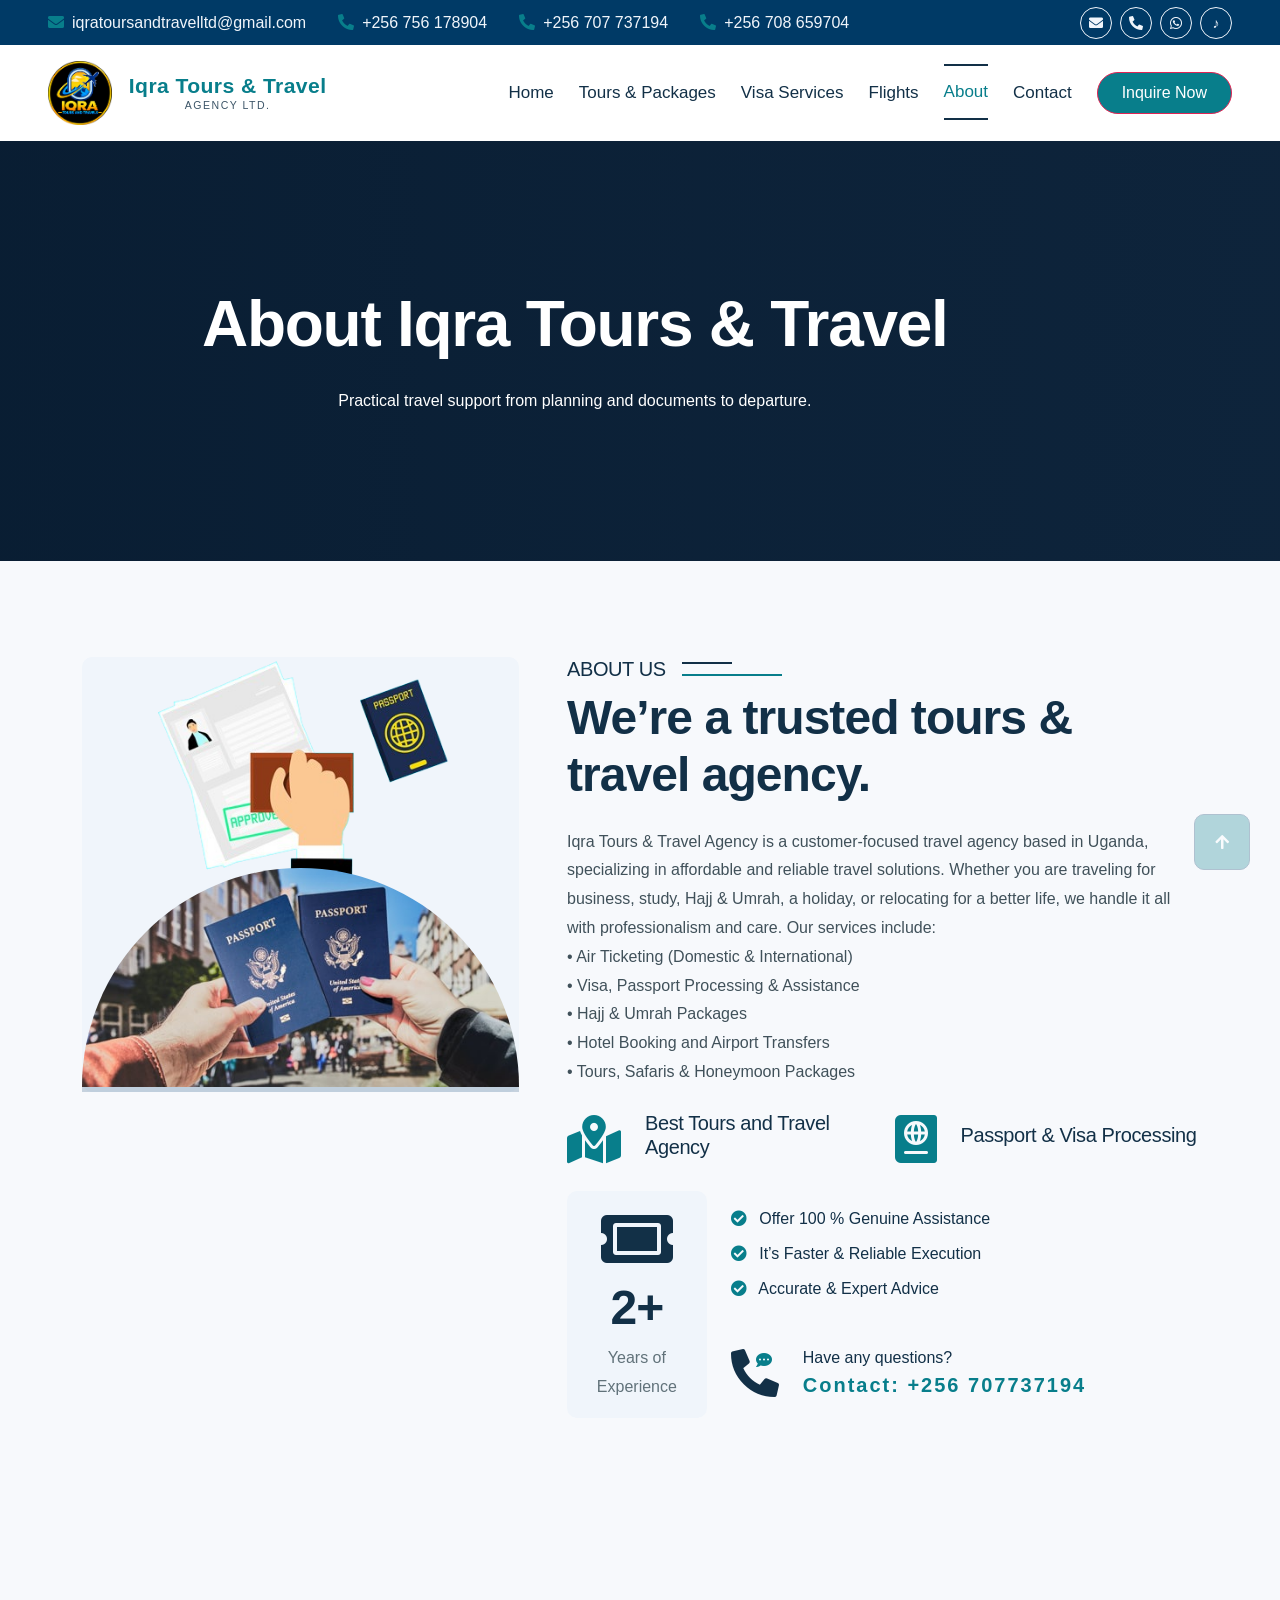
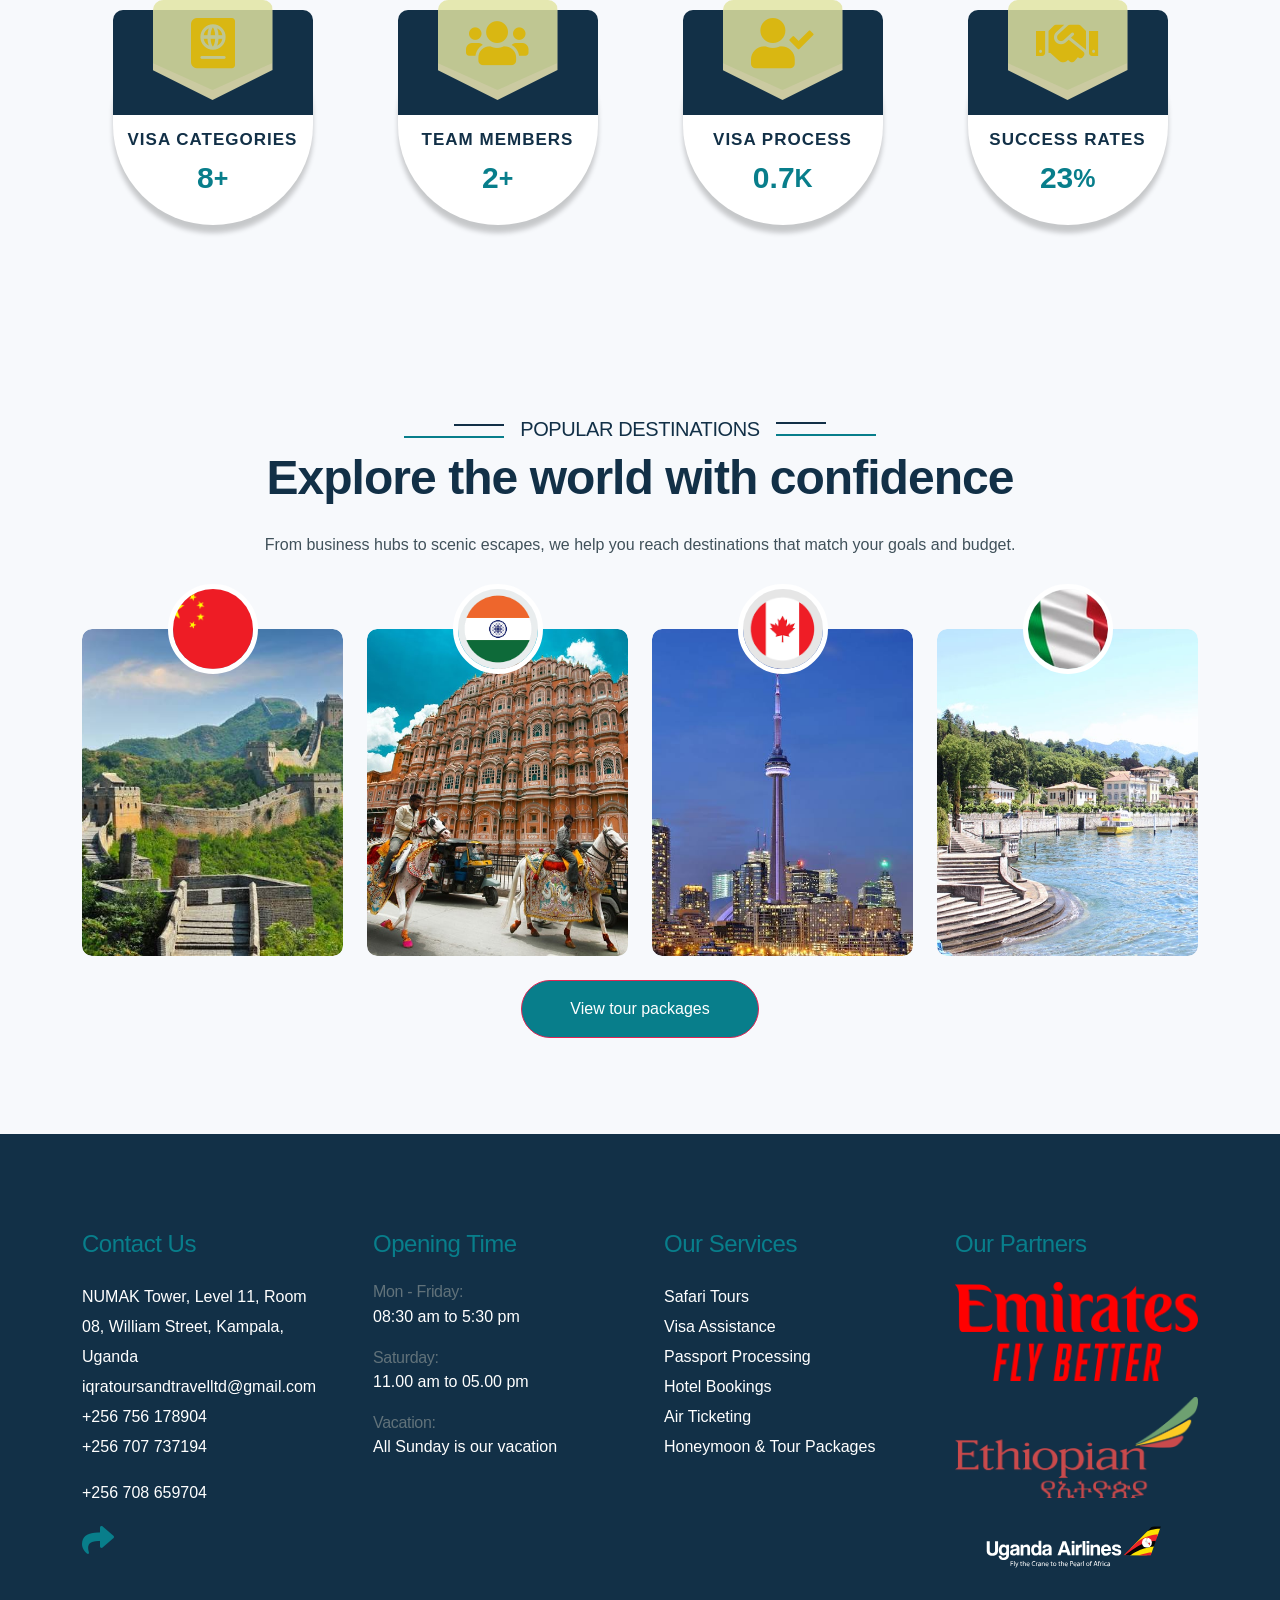
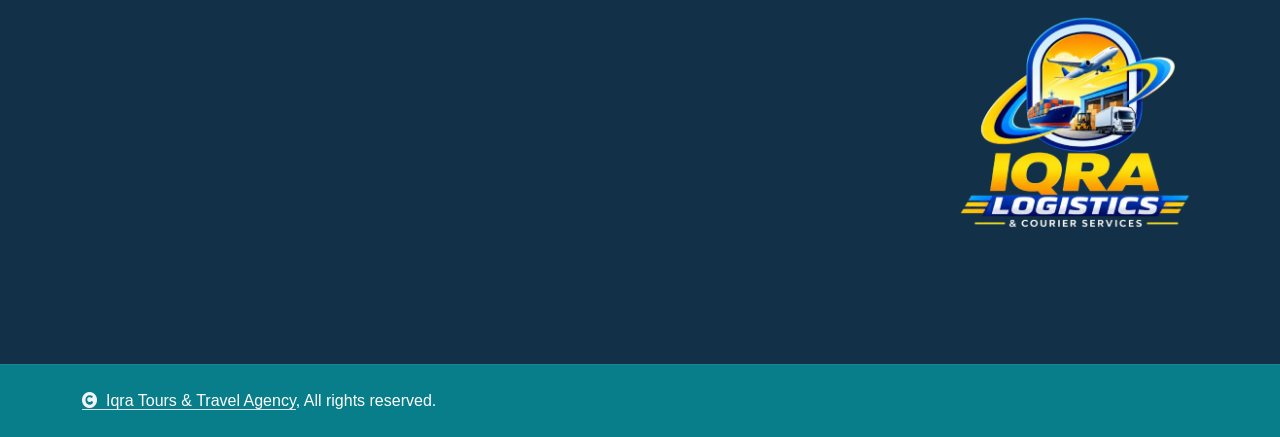
<file: about.html>
<!DOCTYPE html>
<html lang="en">

    <head>
        <meta charset="utf-8">
        <title>Iqra Tours & Travel Agency </title>
        <meta content="width=device-width, initial-scale=1.0" name="viewport">
        <meta content="" name="keywords">
        <meta content="Learn about Iqra Tours &amp; Travel, a Uganda-based agency providing practical tour, visa, flight, hotel, and holiday planning support." name="description">

        <!-- Google Web Fonts -->
        <link rel="preconnect" href="https://fonts.googleapis.com">
        <link rel="preconnect" href="https://fonts.gstatic.com" crossorigin>
         <link rel="icon" type="image/png" href="favicon-96x96.png" sizes="96x96" />
<link rel="icon" type="image/svg+xml" href="favicon.svg" />
<link rel="shortcut icon" href="favicon.ico" />
<link rel="apple-touch-icon" sizes="180x180" href="apple-touch-icon.png" />
<meta name="apple-mobile-web-app-title" content="Iqra Travels" />
<link rel="manifest" href="site.webmanifest" /> 

        <!-- Icon Font Stylesheet -->
        <link rel="stylesheet" href="https://use.fontawesome.com/releases/v5.15.4/css/all.css"/>
        <link href="https://cdn.jsdelivr.net/npm/bootstrap-icons@1.4.1/font/bootstrap-icons.css" rel="stylesheet">

        <!-- Libraries Stylesheet -->
        <link href="lib/animate/animate.min.css" rel="stylesheet">
        <link href="lib/owlcarousel/assets/owl.carousel.min.css" rel="stylesheet">


        <!-- Customized Bootstrap Stylesheet -->
        <link href="css/bootstrap.min.css" rel="stylesheet">

        <!-- Template Stylesheet -->
        <link href="css/style.css" rel="stylesheet">
        <style>
            .about-video-banner {
                min-height: 420px;
                position: relative;
                overflow: hidden;
                background: #10273f;
            }

            .about-video-banner::after {
                content: "";
                position: absolute;
                inset: 0;
                background: linear-gradient(90deg, rgba(8, 28, 49, 0.86), rgba(8, 28, 49, 0.48) 58%, rgba(8, 28, 49, 0.28));
            }

            .about-video-banner video {
                position: absolute;
                inset: 0;
                width: 100%;
                height: 100%;
                object-fit: cover;
            }

            .about-video-content {
                position: relative;
                z-index: 1;
                min-height: 420px;
                display: flex;
                align-items: center;
            }

            .about-video-banner .video-play-fallback {
                display: none;
                position: absolute;
                z-index: 2;
                left: 50%;
                bottom: 24px;
                transform: translateX(-50%);
            }

            .about-video-banner .video-play-fallback.is-visible {
                display: inline-flex;
            }
        </style>
    </head>

    <body>

        <!-- Spinner Start -->
        <div id="spinner" class="show bg-white position-fixed translate-middle w-100 vh-100 top-50 start-50 d-flex align-items-center justify-content-center">
            <div class="spinner-border text-secondary" style="width: 3rem; height: 3rem;" role="status">
                <span class="sr-only">Loading Your Next Journey...</span>
            </div>
        </div>
        <!-- Spinner End -->


        <!-- Topbar Start -->
        <div class="container-fluid bg-primary px-5 d-none d-lg-block">
            <div class="row gx-0 align-items-center">
                <div class="col-lg-9 text-center text-lg-start mb-lg-0">
                    <div class="d-flex flex-wrap gap-3">
                        <a href="mailto:iqratoursandtravelltd@gmail.com" class="text-light me-3"><i class="fas fa-envelope text-secondary me-2"></i>iqratoursandtravelltd@gmail.com</a>
                        <a href="tel:+256756178904" class="text-light me-3"><i class="fas fa-phone-alt text-secondary me-2"></i>+256 756 178904</a>
                        <a href="tel:+256707737194" class="text-light me-3"><i class="fas fa-phone-alt text-secondary me-2"></i>+256 707 737194</a>
                        <a href="tel:+256708659704" class="text-light"><i class="fas fa-phone-alt text-secondary me-2"></i>+256 708 659704</a>
                    </div>
                </div>

                <div class="col-lg-3 text-center text-lg-end">
                    <div class="d-inline-flex align-items-center" style="height: 45px;">
                        <a href="mailto:iqratoursandtravelltd@gmail.com" class="btn btn-sm btn-outline-light btn-square rounded-circle me-2" aria-label="Email us" title="Email us"><i class="fas fa-envelope"></i></a>
                        <a href="tel:+256707737194" class="btn btn-sm btn-outline-light btn-square rounded-circle me-2" aria-label="Call support" title="Call support"><i class="fas fa-phone-alt"></i></a>
                        <a href="https://wa.me/256756178904" class="btn btn-sm btn-outline-light btn-square rounded-circle me-2" target="_blank" rel="noreferrer" aria-label="Chat on WhatsApp" title="Chat on WhatsApp"><i class="fab fa-whatsapp"></i></a>
                        <a href="https://www.tiktok.com/" class="btn btn-sm btn-outline-light btn-square rounded-circle" target="_blank" rel="noreferrer" aria-label="Follow us on TikTok" title="TikTok"><i class="fab fa-tiktok"></i></a>
                    </div>
                </div>
            </div>
        </div>
        <!-- Topbar End -->

        <!-- Navbar & Hero Start -->
        <div class="container-fluid nav-bar p-0">
            <nav class="navbar navbar-expand-lg navbar-light bg-white px-4 px-lg-5 py-3 py-lg-0">
                <a href="index.html" class="navbar-brand d-flex align-items-center p-0">
                    <span class="brand-logo-wrap">
                        <img src="img/brand-logo-new.png" alt="Iqra Tours logo">
                    </span>
                    <span class="brand-text">
                        <span class="brand-name">Iqra Tours & Travel</span>
                        <span class="brand-tag">Agency Ltd.</span>
                    </span>
                </a>
                <button class="navbar-toggler" type="button" data-bs-toggle="collapse" data-bs-target="#navbarCollapse">
                    <span class="fa fa-bars"></span>
                </button>
                <div class="collapse navbar-collapse" id="navbarCollapse">
                    <div class="navbar-nav ms-auto py-0">
                        <a href="index.html" class="nav-item nav-link">Home</a>
                        <a href="tour-packages.html" class="nav-item nav-link">Tours &amp; Packages</a>
                        <a href="visa-services.html" class="nav-item nav-link">Visa Services</a>
                        <a href="about.html" class="nav-item nav-link active">About</a>
                        <a href="testimonial.html" class="nav-item nav-link">Reviews</a>
                        <a href="contact.html" class="nav-item nav-link">Contact</a>
                    </div>
                    <a href="contact.html#contact-form" class="btn btn-primary border-secondary rounded-pill py-2 px-4 px-lg-3 mb-3 mb-md-3 mb-lg-0">Inquire Now</a>
                </div>
            </nav>
        </div>
        <!-- Navbar & Hero End -->

        <!-- Modal Search Start -->
        <div class="modal fade" id="searchModal" tabindex="-1" aria-labelledby="exampleModalLabel" aria-hidden="true">
            <div class="modal-dialog modal-fullscreen">
                <div class="modal-content rounded-0">
                    <div class="modal-header">
                        <h4 class="modal-title text-secondary mb-0" id="exampleModalLabel">Search by keyword</h4>
                        <button type="button" class="btn-close" data-bs-dismiss="modal" aria-label="Close"></button>
                    </div>
                    <div class="modal-body d-flex align-items-center">
                        <div class="input-group w-75 mx-auto d-flex">
                            <input type="search" class="form-control p-3" placeholder="keywords" aria-describedby="search-icon-1">
                            <span id="search-icon-1" class="input-group-text p-3"><i class="fa fa-search"></i></span>
                        </div>
                    </div>
                </div>
            </div>
        </div>
        <!-- Modal Search End -->

        <!-- Header Start -->
        <div class="container-fluid about-video-banner" aria-label="About Iqra Tours and Travel">
            <video autoplay muted loop playsinline preload="metadata" aria-hidden="true">
                <source src="img/video/travel-banner.mp4" type="video/mp4">
            </video>
            <div class="container text-center about-video-content" style="max-width: 900px;">
                <div>
                    <h1 class="text-white display-3 mb-4">About Iqra Tours &amp; Travel</h1>
                    <p class="text-white mb-0">Practical travel support from planning and documents to departure.</p>
                </div>
            </div>
            <button class="video-play-fallback btn btn-light rounded-pill" type="button">Play video</button>
        </div>
        <!-- Header End -->

        <!-- About Start -->
        <div class="container-fluid overflow-hidden py-5">
            <div class="container py-5">
                <div class="row g-5">
                    <div class="col-xl-5 wow fadeInLeft" data-wow-delay="0.1s">
                        <div class="bg-light rounded">
                            <img src="img/about-2.png" class="img-fluid w-100" style="margin-bottom: -7px;" alt="Image">
                            <img src="img/about-3.jpg" class="img-fluid w-100 border-bottom border-5 border-primary" style="border-top-right-radius: 300px; border-top-left-radius: 300px;" alt="Image">
                        </div>
                    </div>
                    <div class="col-xl-7 wow fadeInRight" data-wow-delay="0.3s">
                        <h5 class="sub-title pe-3">About Us</h5>
                        <h1 class="display-5 mb-4">We’re a trusted tours & travel agency.</h1>
                        <p class="mb-4">Iqra Tours & Travel Agency is a customer-focused travel agency based in Uganda, specializing in affordable and reliable travel solutions. Whether you are traveling for business, study, Hajj & Umrah, a holiday, or relocating for a better life, we handle it all with professionalism and care. Our services include:<br>
                        • Air Ticketing (Domestic & International)<br>
                        • Visa, Passport Processing & Assistance<br>
                        • Hajj & Umrah Packages<br>
                        • Hotel Booking and Airport Transfers<br>
                        • Tours, Safaris & Honeymoon Packages</p>
                        <div class="row gy-4 align-items-center">
                            <div class="col-12 col-sm-6 d-flex align-items-center">
                                <i class="fas fa-map-marked-alt fa-3x text-secondary"></i>
                                <h5 class="ms-4">Best Tours and Travel Agency</h5>
                            </div>
                            <div class="col-12 col-sm-6 d-flex align-items-center">
                                <i class="fas fa-passport fa-3x text-secondary"></i>
                                <h5 class="ms-4">Passport & Visa Processing</h5>
                            </div>
                            <div class="col-4 col-md-3">
                                <div class="bg-light text-center rounded p-3">
                                    <div class="mb-2">
                                        <i class="fas fa-ticket-alt fa-4x text-primary"></i>
                                    </div>
                                    <h1 class="display-5 fw-bold mb-2">2+</h1>
                                    <p class="text-muted mb-0">Years of Experience</p>
                                </div>
                            </div>
                            <div class="col-8 col-md-9">
                                <div class="mb-5">
                                    <p class="text-primary h6 mb-3"><i class="fa fa-check-circle text-secondary me-2"></i> Offer 100 % Genuine Assistance</p>
                                    <p class="text-primary h6 mb-3"><i class="fa fa-check-circle text-secondary me-2"></i> It’s Faster & Reliable Execution</p>
                                    <p class="text-primary h6 mb-3"><i class="fa fa-check-circle text-secondary me-2"></i> Accurate & Expert Advice</p>
                                </div>
                                <div class="d-flex flex-wrap">
                                    <div id="phone-tada" class="d-flex align-items-center justify-content-center me-4">
                                        <a href="tel:+256707737194" class="position-relative wow tada" data-wow-delay=".9s">
                                            <i class="fa fa-phone-alt text-primary fa-3x"></i>
                                            <div class="position-absolute" style="top: 0; left: 25px;">
                                                <span><i class="fa fa-comment-dots text-secondary"></i></span>
                                            </div>
                                        </a>
                                    </div>
                                    <div class="d-flex flex-column justify-content-center">
                                        <span class="text-primary">Have any questions?</span>
                                        <span class="text-secondary fw-bold fs-5" style="letter-spacing: 2px;">Contact: +256 707737194</span>
                                    </div>
                                </div>
                            </div>
                        </div>
                    </div>
                </div>
            </div>
        </div>
        <!-- About End -->


        <!-- Counter Facts Start -->
        <div class="container-fluid counter-facts py-5">
            <div class="container py-5">
                <div class="row g-4">
                    <div class="col-12 col-sm-6 col-md-6 col-xl-3 wow fadeInUp" data-wow-delay="0.1s">
                        <div class="counter">
                            <div class="counter-icon">
                                <i class="fas fa-passport"></i>
                            </div>
                            <div class="counter-content">
                                <h3>Visa Categories</h3>
                                <div class="d-flex align-items-center justify-content-center">
                                    <span class="counter-value" data-toggle="counter-up">31</span>
                                    <h4 class="text-secondary mb-0" style="font-weight: 600; font-size: 25px;">+</h4>
                                </div>
                            </div>
                        </div>
                    </div>
                    <div class="col-12 col-sm-6 col-md-6 col-xl-3 wow fadeInUp" data-wow-delay="0.3s">
                        <div class="counter">
                            <div class="counter-icon">
                                <i class="fas fa-users"></i>
                            </div>
                            <div class="counter-content">
                                <h3>Team Members</h3>
                                <div class="d-flex align-items-center justify-content-center">
                                    <span class="counter-value" data-toggle="counter-up">9</span>
                                    <h4 class="text-secondary mb-0" style="font-weight: 600; font-size: 25px;">+</h4>
                                </div>
                            </div>
                        </div>
                    </div>
                    <div class="col-12 col-sm-6 col-md-6 col-xl-3 wow fadeInUp" data-wow-delay="0.5s">
                        <div class="counter">
                            <div class="counter-icon">
                                <i class="fas fa-user-check"></i>
                            </div>
                            <div class="counter-content">
                                <h3>Visa Process</h3>
                                <div class="d-flex align-items-center justify-content-center">
                                    <span class="counter-value" data-toggle="counter-up">2.9</span>
                                    <h4 class="text-secondary mb-0" style="font-weight: 600; font-size: 25px;">K</h4>
                                </div>
                            </div>
                        </div>
                    </div>
                    <div class="col-12 col-sm-6 col-md-6 col-xl-3 wow fadeInUp" data-wow-delay="0.7s">
                        <div class="counter">
                            <div class="counter-icon">
                                <i class="fas fa-handshake"></i>
                            </div>
                            <div class="counter-content">
                                <h3>Success Rates</h3>
                                <div class="d-flex align-items-center justify-content-center">
                                    <span class="counter-value" data-toggle="counter-up">94</span>
                                    <h4 class="text-secondary mb-0" style="font-weight: 600; font-size: 25px;">%</h4>
                                </div>
                            </div>
                        </div>
                    </div>
                </div>
            </div>
        </div>
        <!-- Counter Facts End -->

        <!-- Countries We Offer Start -->
        <div class="container-fluid country overflow-hidden py-5">
            <div class="container py-5">
                <div class="section-title text-center wow fadeInUp" data-wow-delay="0.1s" style="margin-bottom: 70px;">
                    <div class="sub-style">
                        <h5 class="sub-title text-primary px-3">Popular Destinations</h5>
                    </div>
                    <h1 class="display-5 mb-4">Explore the world with confidence</h1>
                    <p class="mb-0">From business hubs to scenic escapes, we help you reach destinations that match your goals and budget.</p>
                </div>
                <div class="row g-4 text-center">
                    <div class="col-lg-6 col-xl-3 mb-5 mb-xl-0 wow fadeInUp" data-wow-delay="0.1s">
                        <div class="country-item">
                            <div class="rounded overflow-hidden">
                                <img src="img/china.jpg" class="img-fluid w-100 rounded" alt="China destination">
                            </div>
                            <div class="country-flag">
                                <img src="img/china-flag.png" class="img-fluid rounded-circle" alt="China flag badge">
                            </div>
                            <div class="country-name">
                                <a href="#" class="text-white fs-4">China</a>
                            </div>
                        </div>
                    </div>
                    <div class="col-lg-6 col-xl-3 mb-5 mb-xl-0 wow fadeInUp" data-wow-delay="0.3s">
                        <div class="country-item">
                            <div class="rounded overflow-hidden">
                                <img src="img/country-2.jpg" class="img-fluid w-100 rounded" alt="India destination">
                            </div>
                            <div class="country-flag">
                                <img src="img/idi.png" class="img-fluid rounded-circle" alt="India flag badge">
                            </div>
                            <div class="country-name">
                                <a href="#" class="text-white fs-4">India</a>
                            </div>
                        </div>
                    </div>
                    <div class="col-lg-6 col-xl-3 mb-5 mb-xl-0 wow fadeInUp" data-wow-delay="0.5s">
                        <div class="country-item">
                            <div class="rounded overflow-hidden">
                                <img src="img/canda.jpg" class="img-fluid w-100 rounded" alt="Canada destination">
                            </div>
                            <div class="country-flag">
                                <img src="img/download.png" class="img-fluid rounded-circle" alt="Canada flag badge">
                            </div>
                            <div class="country-name">
                                <a href="#" class="text-white fs-4">Canada</a>
                            </div>
                        </div>
                    </div>
                    <div class="col-lg-6 col-xl-3 mb-5 mb-xl-0 wow fadeInUp" data-wow-delay="0.7s">
                        <div class="country-item">
                            <div class="rounded overflow-hidden">
                                <img src="img/country-4.jpg" class="img-fluid w-100 rounded" alt="Italy destination">
                            </div>
                            <div class="country-flag">
                                <img src="img/italy.jpg" class="img-fluid rounded-circle" alt="Italy flag badge">
                            </div>
                            <div class="country-name">
                                <a href="#" class="text-white fs-4">Italy</a>
                            </div>
                        </div>
                    </div>
                    <div class="col-12">
                        <a class="btn btn-primary border-secondary rounded-pill py-3 px-5 wow fadeInUp" data-wow-delay="0.1s" href="tour-packages.html">View tour packages</a>
                    </div>
                </div>
            </div>
        </div>
        <!-- Countries We Offer End -->


        
        <!-- Footer Start -->
        <div class="container-fluid footer py-5 wow fadeIn" data-wow-delay="0.2s">
            <div class="container py-5">
                <div class="row g-5">
                    <div class="col-md-6 col-lg-6 col-xl-3">
                        <div class="footer-item d-flex flex-column">
                            <h4 class="text-secondary mb-4">Contact Us</h4>
                            <a href="https://maps.google.com/?q=NUMAK+Tower+Kampala" target="_blank" rel="noreferrer">NUMAK Tower, Level 11, Room 08, William Street, Kampala, Uganda</a>
                            <a href="mailto:iqratoursandtravelltd@gmail.com">iqratoursandtravelltd@gmail.com</a>
                            <a href="tel:+256756178904">+256 756 178904</a>
                            <a href="tel:+256707737194" class="mb-3">+256 707 737194</a>
                            <a href="tel:+256708659704" class="mb-3">+256 708 659704</a>
                            <div class="d-flex align-items-center gap-2">
                                <i class="fas fa-share fa-2x text-secondary me-2"></i>
                            </div>
                        </div>
                    </div>
                    <div class="col-md-6 col-lg-6 col-xl-3">
                        <div class="footer-item d-flex flex-column">
                            <h4 class="text-secondary mb-4">Opening Time</h4>
                            <div class="mb-3">
                                <h6 class="text-muted mb-0">Mon - Friday:</h6>
                                <p class="text-white mb-0">08:30 am to 5:30 pm</p>
                            </div>
                            <div class="mb-3">
                                <h6 class="text-muted mb-0">Saturday:</h6>
                                <p class="text-white mb-0">11.00 am to 05.00 pm</p>
                            </div>
                            <div class="mb-3">
                                <h6 class="text-muted mb-0">Vacation:</h6>
                                <p class="text-white mb-0">All Sunday is our vacation</p>
                            </div>
                        </div>
                    </div>
                    <div class="col-md-6 col-lg-6 col-xl-3">
                        <div class="footer-item d-flex flex-column">
                            <h4 class="text-secondary mb-4">Our Services</h4>
                            <a href="tour-packages.html">Safari Tours</a>
                            <a href="visa-services.html">Visa Assistance</a>
                            <a href="service.html">Passport Processing</a>
                            <a href="contact.html#contact-form">Hotel Bookings</a>
                            <a href="contact.html#contact-form">Air Ticketing</a>
                            <a href="tour-packages.html">Honeymoon &amp; Tour Packages</a>
                        </div>
                    </div>

                     <div class="col-md-6 col-lg-6 col-xl-3">
                        <div class="footer-item d-flex flex-column">
                            <h4 class="text-secondary mb-4">Our Partners</h4>
                            <div class="partners">
                                <img src="img/fly-emirates-seeklogo.png" class="img-fluid mb-3" alt="Fly Emirates partner logo">
                                <img src="img/ethiopian-airlines-seeklogo.png" class="img-fluid mb-3" alt="Ethiopian Airlines partner logo">
                                <img src="img/uganda-airlines-seeklogo.svg" class="img-fluid mb-3" alt="Uganda Airlines partner logo">
                                <img src="img/LOGI.png" class="img-fluid mb-3" alt="Uganda Airlines partner logo">
                            </div>

                        </div>

                    </div>
                </div>
            </div>
        </div>
        <!-- Footer End -->
        
        <!-- Copyright Start -->
        <div class="container-fluid copyright py-4">
            <div class="container">
                <div class="row g-4 align-items-center">
                    <div class="col-md-6 text-center text-md-start mb-md-0">
                        <span class="text-white"><a href="#" class="border-bottom text-white"><i class="fas fa-copyright text-light me-2"></i>Iqra Tours & Travel Agency</a>, All rights reserved.</span>
                    </div>
                    <div class="col-md-6 text-center text-md-end text-white">
                </div>
            </div>
        </div>
        <!-- Copyright End -->

        <!-- Back to Top -->
        <a href="#" class="btn btn-primary btn-lg-square back-to-top"><i class="fa fa-arrow-up"></i></a>   

        
    <!-- JavaScript Libraries -->
    <script src="https://ajax.googleapis.com/ajax/libs/jquery/3.6.4/jquery.min.js"></script>
    <script src="https://cdn.jsdelivr.net/npm/bootstrap@5.0.0/dist/js/bootstrap.bundle.min.js"></script>
    <script src="lib/wow/wow.min.js"></script>
    <script src="lib/easing/easing.min.js"></script>
    <script src="lib/waypoints/waypoints.min.js"></script>
    <script src="lib/counterup/counterup.min.js"></script>
    <script src="lib/owlcarousel/owl.carousel.min.js"></script>
    

    <!-- Template Javascript -->
    <script src="js/main.js"></script>
        <script>
            var aboutBanner = document.querySelector('.about-video-banner');
            var aboutVideo = aboutBanner.querySelector('video');
            var aboutPlayButton = aboutBanner.querySelector('.video-play-fallback');
            var playAboutVideo = function () {
                aboutVideo.muted = true;
                aboutVideo.play().then(function () {
                    aboutPlayButton.classList.remove('is-visible');
                }).catch(function () {
                    aboutPlayButton.classList.add('is-visible');
                });
            };
            aboutVideo.addEventListener('loadeddata', playAboutVideo, { once: true });
            aboutPlayButton.addEventListener('click', playAboutVideo);
            playAboutVideo();
        </script>
        <script src="js/placeholder-inquiry.js"></script>
        <script src="js/site-nav.js"></script>
    </body>

</html>
</file>
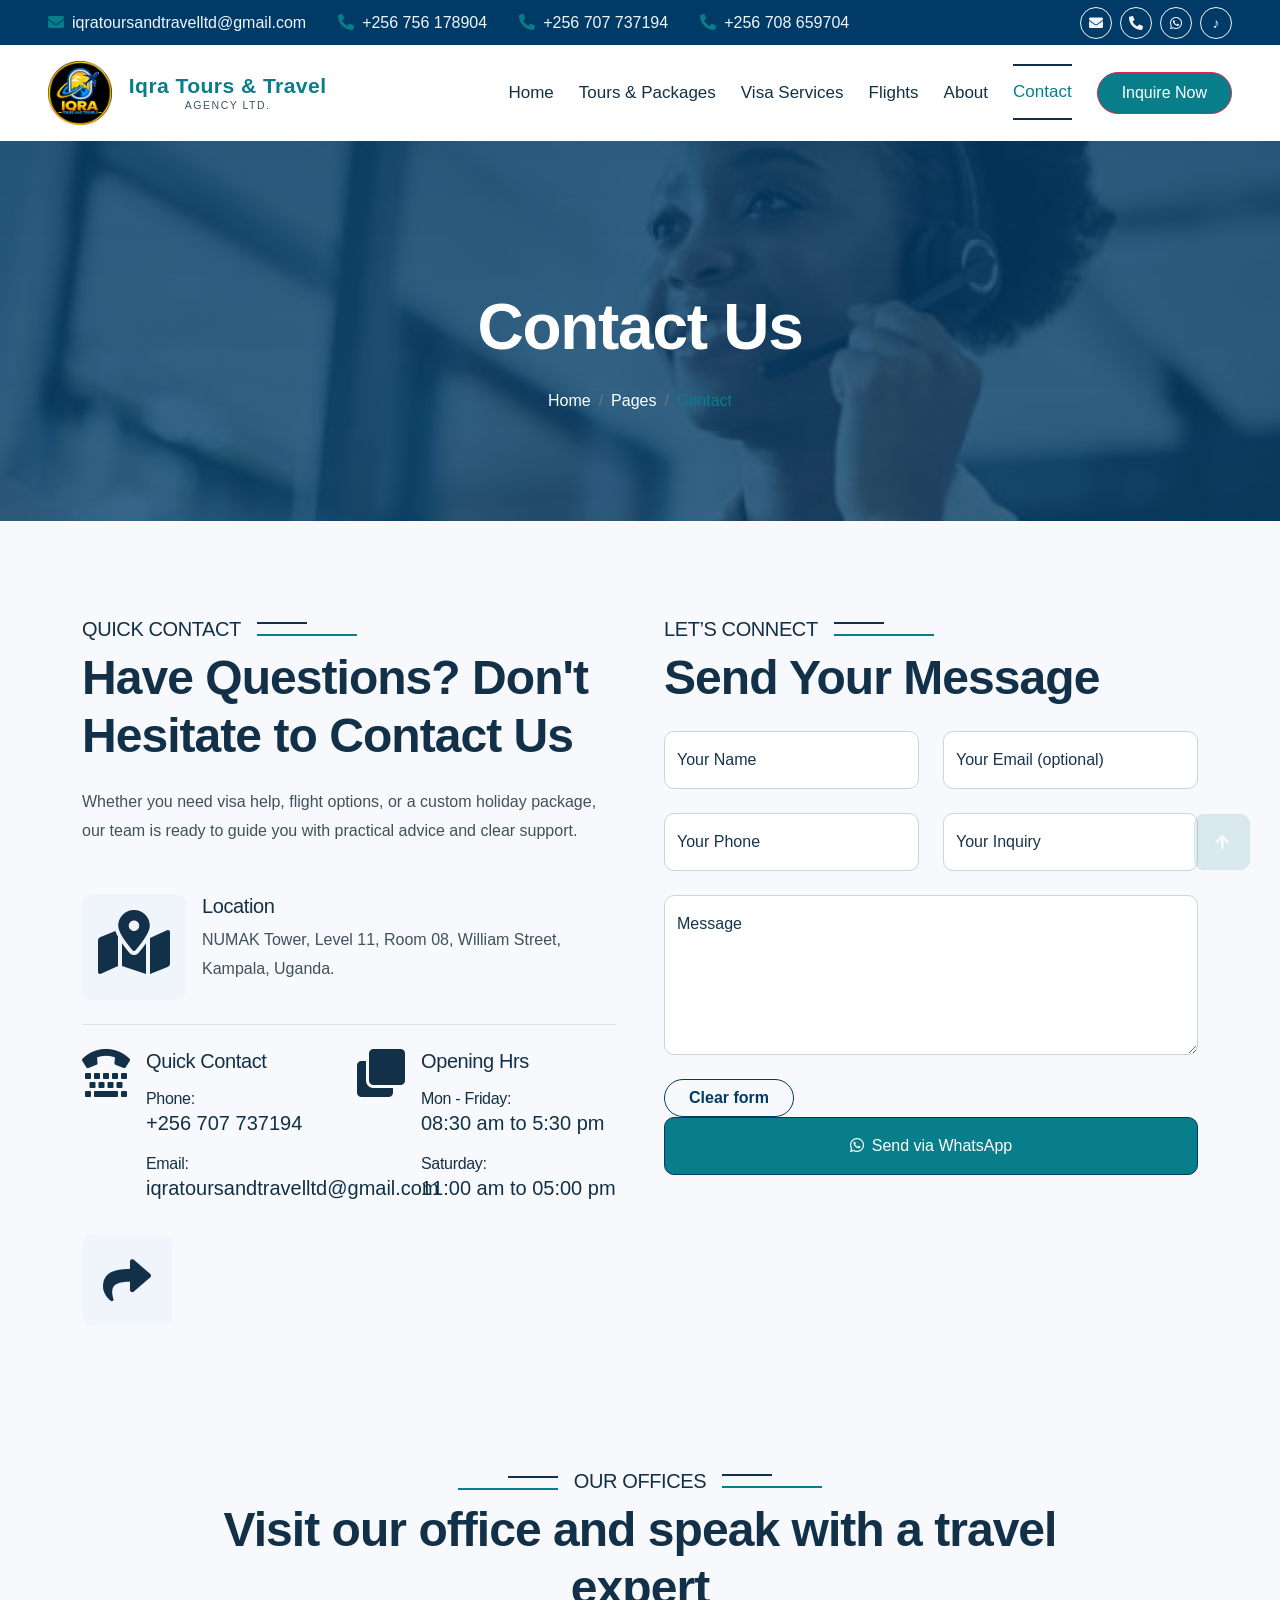
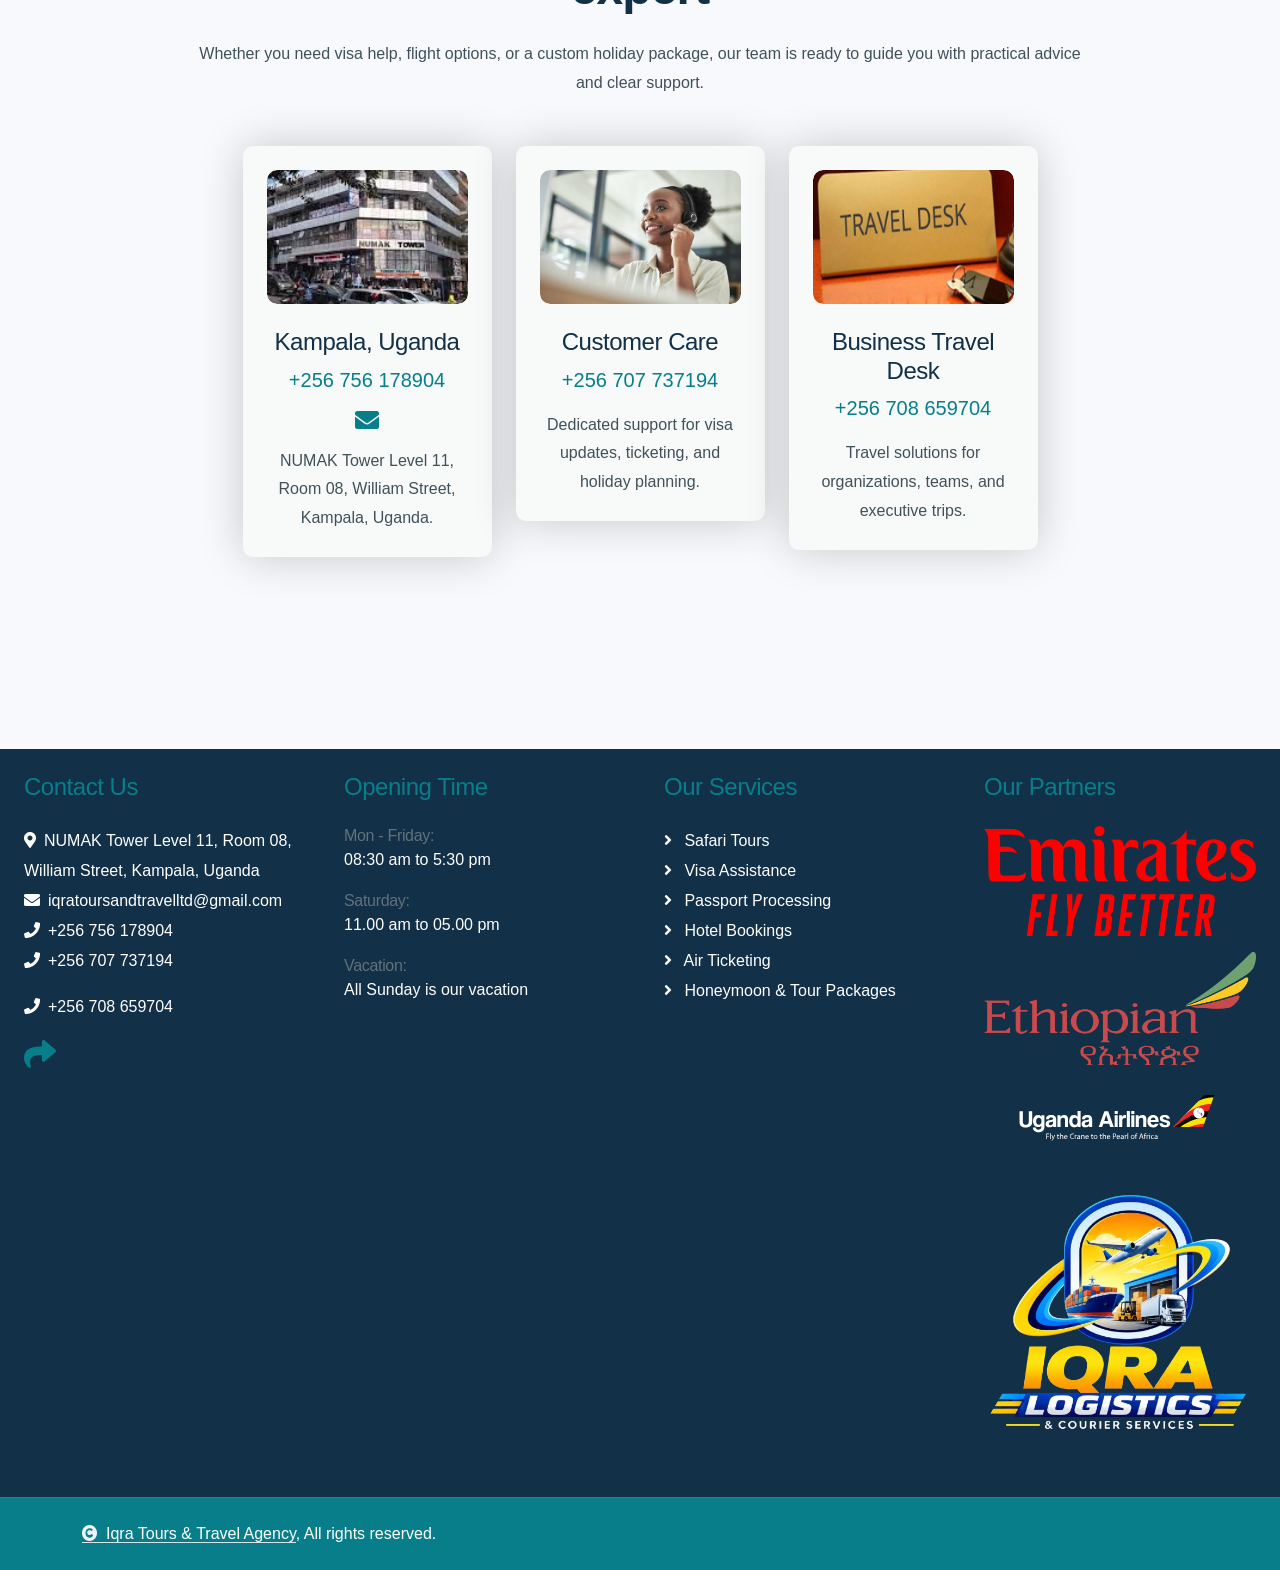
<file: contact.html>
<!DOCTYPE html>
<html lang="en">

    <head>
        <meta charset="utf-8">
        <title>Iqra Tours & Travel Agency</title>
        <meta content="width=device-width, initial-scale=1.0" name="viewport">
        <meta content="" name="keywords">
        <meta content="Contact Iqra Tours &amp; Travel in Uganda for tour packages, visa assistance, flights, hotels, and custom travel planning." name="description">

        <!-- Google Web Fonts -->
        <link rel="preconnect" href="https://fonts.googleapis.com">
        <link rel="preconnect" href="https://fonts.gstatic.com" crossorigin>
         <link rel="icon" type="image/png" href="favicon-96x96.png" sizes="96x96" />
<link rel="icon" type="image/svg+xml" href="favicon.svg" />
<link rel="shortcut icon" href="favicon.ico" />
<link rel="apple-touch-icon" sizes="180x180" href="apple-touch-icon.png" />
<meta name="apple-mobile-web-app-title" content="Iqra Travels" />
<link rel="manifest" href="site.webmanifest" /> 

        <!-- Icon Font Stylesheet -->
        <link rel="stylesheet" href="https://use.fontawesome.com/releases/v5.15.4/css/all.css"/>
        <link href="https://cdn.jsdelivr.net/npm/bootstrap-icons@1.4.1/font/bootstrap-icons.css" rel="stylesheet">

        <!-- Libraries Stylesheet -->
        <link href="lib/animate/animate.min.css" rel="stylesheet">
        <link href="lib/owlcarousel/assets/owl.carousel.min.css" rel="stylesheet">


        <!-- Customized Bootstrap Stylesheet -->
        <link href="css/bootstrap.min.css" rel="stylesheet">

        <!-- Template Stylesheet -->
        <link href="css/style.css" rel="stylesheet">
        <style>
            .contact-video-banner {
                position: relative;
                overflow: hidden;
                background: linear-gradient(rgba(0, 58, 102, 0.82), rgba(0, 58, 102, 0.78)), url('img/customer.jpg');
                background-position: center 38%;
                background-size: cover;
            }
        </style>
    </head>

    <body>

        <!-- Spinner Start -->
        <div id="spinner" class="show bg-white position-fixed translate-middle w-100 vh-100 top-50 start-50 d-flex align-items-center justify-content-center">
            <div class="spinner-border text-secondary" style="width: 3rem; height: 3rem;" role="status">
                <span class="sr-only">Loading Your Next Journey...</span>
            </div>
        </div>
        <!-- Spinner End -->


         <!-- Topbar Start -->
        <div class="container-fluid bg-primary px-5 d-none d-lg-block">
            <div class="row gx-0 align-items-center">
                <div class="col-lg-9 text-center text-lg-start mb-lg-0">
                    <div class="d-flex flex-wrap gap-3">
                        <a href="mailto:iqratoursandtravelltd@gmail.com" class="text-light me-3"><i class="fas fa-envelope text-secondary me-2"></i>iqratoursandtravelltd@gmail.com</a>
                        <a href="tel:+256756178904" class="text-light me-3"><i class="fas fa-phone-alt text-secondary me-2"></i>+256 756 178904</a>
                        <a href="tel:+256707737194" class="text-light me-3"><i class="fas fa-phone-alt text-secondary me-2"></i>+256 707 737194</a>
                        <a href="tel:+256708659704" class="text-light"><i class="fas fa-phone-alt text-secondary me-2"></i>+256 708 659704</a>
                    </div>
                </div>

                <div class="col-lg-3 text-center text-lg-end">
                    <div class="d-inline-flex align-items-center" style="height: 45px;">
                        <a href="mailto:iqratoursandtravelltd@gmail.com" class="btn btn-sm btn-outline-light btn-square rounded-circle me-2" aria-label="Email us" title="Email us"><i class="fas fa-envelope"></i></a>
                        <a href="tel:+256707737194" class="btn btn-sm btn-outline-light btn-square rounded-circle me-2" aria-label="Call support" title="Call support"><i class="fas fa-phone-alt"></i></a>
                        <a href="https://wa.me/256756178904" class="btn btn-sm btn-outline-light btn-square rounded-circle me-2" target="_blank" rel="noreferrer" aria-label="Chat on WhatsApp" title="Chat on WhatsApp"><i class="fab fa-whatsapp"></i></a>
                        <a href="https://www.tiktok.com/" class="btn btn-sm btn-outline-light btn-square rounded-circle" target="_blank" rel="noreferrer" aria-label="Follow us on TikTok" title="TikTok"><i class="fab fa-tiktok"></i></a>
                    </div>
                </div>
            </div>
        </div>
        <!-- Topbar End -->


        <!-- Navbar & Hero Start -->
        <div class="container-fluid nav-bar p-0">
            <nav class="navbar navbar-expand-lg navbar-light bg-white px-4 px-lg-5 py-3 py-lg-0">
                <a href="index.html" class="navbar-brand d-flex align-items-center p-0">
                    <span class="brand-logo-wrap">
                        <img src="img/brand-logo-new.png" alt="Iqra Tours logo">
                    </span>
                    <span class="brand-text">
                        <span class="brand-name">Iqra Tours & Travel</span>
                        <span class="brand-tag">Agency Ltd.</span>
                    </span>
                </a>
                <button class="navbar-toggler" type="button" data-bs-toggle="collapse" data-bs-target="#navbarCollapse">
                    <span class="fa fa-bars"></span>
                </button>
                <div class="collapse navbar-collapse" id="navbarCollapse">
                    <div class="navbar-nav ms-auto py-0">
                        <a href="index.html" class="nav-item nav-link">Home</a>
                        <a href="tour-packages.html" class="nav-item nav-link">Tours &amp; Packages</a>
                        <a href="visa-services.html" class="nav-item nav-link">Visa Services</a>
                        <a href="about.html" class="nav-item nav-link">About</a>
                        <a href="testimonial.html" class="nav-item nav-link">Reviews</a>
                        <a href="contact.html" class="nav-item nav-link active">Contact</a>
                    </div>
                    <a href="contact.html#contact-form" class="btn btn-primary border-secondary rounded-pill py-2 px-4 px-lg-3 mb-3 mb-md-3 mb-lg-0">Inquire Now</a>
                </div>
            </nav>
        </div>
        <!-- Navbar & Hero End -->

        <!-- Modal Search Start -->
        <div class="modal fade" id="searchModal" tabindex="-1" aria-labelledby="exampleModalLabel" aria-hidden="true">
            <div class="modal-dialog modal-fullscreen">
                <div class="modal-content rounded-0">
                    <div class="modal-header">
                        <h4 class="modal-title text-secondary mb-0" id="exampleModalLabel">Search by keyword</h4>
                        <button type="button" class="btn-close" data-bs-dismiss="modal" aria-label="Close"></button>
                    </div>
                    <div class="modal-body d-flex align-items-center">
                        <div class="input-group w-75 mx-auto d-flex">
                            <input type="search" class="form-control p-3" placeholder="keywords" aria-describedby="search-icon-1">
                            <span id="search-icon-1" class="input-group-text p-3"><i class="fa fa-search"></i></span>
                        </div>
                    </div>
                </div>
            </div>
        </div>
        <!-- Modal Search End -->

        <!-- Header Start -->
        <div class="container-fluid bg-breadcrumb contact-video-banner">
            <div class="container text-center py-5" style="max-width: 900px;">
                <h3 class="text-white display-3 mb-4 wow fadeInDown" data-wow-delay="0.1s">Contact Us</h3>
                <ol class="breadcrumb justify-content-center text-white mb-0 wow fadeInDown" data-wow-delay="0.3s">
                    <li class="breadcrumb-item"><a href="index.html" class="text-white">Home</a></li>
                    <li class="breadcrumb-item"><a href="#" class="text-white">Pages</a></li>
                    <li class="breadcrumb-item active text-secondary">Contact</li>
                </ol>    
            </div>
        </div>
        <!-- Header End -->

        <!-- Contact Start -->
        <div class="container-fluid contact overflow-hidden py-5">
            <div class="container py-5">
                <div class="row g-5 mb-5">
                    <div class="col-lg-6 wow fadeInLeft" data-wow-delay="0.1s">
                        <div class="sub-style">
                            <h5 class="sub-title text-primary pe-3">Quick Contact</h5>
                        </div>
                        <h1 class="display-5 mb-4">Have Questions? Don't Hesitate to Contact Us</h1>
                        <p class="mb-5">Whether you need visa help, flight options, or a custom holiday package, our team is ready to guide you with practical advice and clear support.</p>
                        <div class="d-flex border-bottom mb-4 pb-4">
                            <i class="fas fa-map-marked-alt fa-4x text-primary bg-light p-3 rounded"></i>
                            <div class="ps-3">
                                <h5>Location</h5>
                                <p>NUMAK Tower, Level 11, Room 08, William Street, Kampala, Uganda.</p>
                            </div>
                        </div>
                        <div class="row g-3">
                            <div class="col-xl-6">
                                <div class="d-flex">
                                    <i class="fas fa-tty fa-3x text-primary"></i>
                                    <div class="ps-3">
                                        <h5 class="mb-3">Quick Contact</h5>
                                        <div class="mb-3">
                                            <h6 class="mb-0">Phone:</h6>
                                            <a href="tel:+256707737194" class="fs-5 text-primary">+256 707 737194</a>
                                        </div>
                                        <div class="mb-3">
                                            <h6 class="mb-0">Email:</h6>
                                            <a href="mailto:iqratoursandtravelltd@gmail.com" class="fs-5 text-primary">iqratoursandtravelltd@gmail.com</a>
                                        </div>
                                    </div>
                                </div>
                            </div>
                            <div class="col-xl-6">
                                <div class="d-flex">
                                    <i class="fas fa-clone fa-3x text-primary"></i>
                                    <div class="ps-3">
                                        <h5 class="mb-3">Opening Hrs</h5>
                                        <div class="mb-3">
                                            <h6 class="mb-0">Mon - Friday:</h6>
                                            <a href="#" class="fs-5 text-primary">08:30 am to 5:30 pm</a>
                                        </div>
                                        <div class="mb-3">
                                            <h6 class="mb-0">Saturday:</h6>
                                            <a href="#" class="fs-5 text-primary">11:00 am to 05:00 pm</a>
                                        </div>
                                    </div>
                                </div>
                            </div>
                        </div>
                        <div class="d-flex align-items-center pt-3">
                            <div class="me-4">
                                <div class="bg-light d-flex align-items-center justify-content-center" style="width: 90px; height: 90px; border-radius: 10px;"><i class="fas fa-share fa-3x text-primary"></i></div>
                            </div>
                            <div class="d-flex">
                            </div>
                        </div>
                    </div>
                    <div class="col-lg-6 wow fadeInRight" data-wow-delay="0.3">
                        <div class="sub-style">
                            <h5 class="sub-title text-primary pe-3">Let’s Connect</h5>
                        </div>
                        <h1 class="display-5 mb-4">Send Your Message</h1>
                  
                        <form id="contact-form" action="https://formsubmit.co/iqratoursandtravelltd@gmail.com" method="POST">
                            <input type="hidden" name="_subject" value="New travel inquiry from the website">
                            <input type="hidden" name="_cc" value="wamalasolomon150@gmail.com">
                            <input type="hidden" name="_captcha" value="true">
                            <input type="text" name="_honey" tabindex="-1" autocomplete="off" style="display:none">
                            <div class="row g-4">
                                <div class="col-lg-12 col-xl-6">
                                    <div class="form-floating">
                                        <input type="text" class="form-control" id="name" name="name" placeholder="Your Name" required>
                                        <label for="name">Your Name</label>
                                    </div>
                                </div>
                                <div class="col-lg-12 col-xl-6">
                                    <div class="form-floating">
                                        <input type="email" class="form-control" id="email" name="email" placeholder="Your Email">
                                        <label for="email">Your Email (optional)</label>
                                    </div>
                                </div>
                                <div class="col-lg-12 col-xl-6">
                                    <div class="form-floating">
                                        <input type="tel" class="form-control" id="phone" name="phone" placeholder="Phone" required>
                                        <label for="phone">Your Phone</label>
                                    </div>
                                </div>
                                <div class="col-lg-12 col-xl-6">
                                    <div class="form-floating">
                                        <input type="text" class="form-control" id="project" name="inquiry" placeholder="Your Inquiry" required>
                                        <label for="project">Your Inquiry</label>
                                    </div>
                                </div>
                                <div class="col-12">
                                    <div class="form-floating">
                                        <textarea class="form-control" placeholder="Leave a message here" id="message" name="message" style="height: 160px" required></textarea>
                                        <label for="message">Message</label>
                                    </div>
                                </div>
                                <div class="col-12">
                                    <button type="reset" class="btn btn-outline-primary rounded-pill px-4 me-2">Clear form</button>
                                    <button type="submit" class="btn btn-primary w-100 py-3"><i class="fab fa-whatsapp me-2"></i>Send via WhatsApp</button>
                                </div>
                            </div>
                        </form>
                    </div>
                </div>
           <!-- Contact Start -->
        <div class="container-fluid contact overflow-hidden pb-5">
            <div class="container py-5">
                <div class="office pt-5">
                    <div class="section-title text-center mb-5 wow fadeInUp" data-wow-delay="0.1s">
                        <div class="sub-style">
                            <h5 class="sub-title text-primary px-3">Our Offices</h5>
                        </div>
                        <h1 class="display-5 mb-4">Visit our office and speak with a travel expert</h1>
                        <p class="mb-0">Whether you need visa help, flight options, or a custom holiday package, our team is ready to guide you with practical advice and clear support.</p>
                    </div>
                    <div class="row g-4 justify-content-center">
                        <div class="col-md-6 col-lg-6 col-xl-3 wow fadeInUp" data-wow-delay="0.1s">
                            <div class="office-item p-4">
                                <div class="office-img mb-4">
                                    <img src="img/no.jpg" class="img-fluid w-100 rounded" alt="Customer care team in office">
                                </div>
                                <div class="office-content d-flex flex-column">
                                    <h4 class="mb-2">Kampala, Uganda</h4>
                                   <a href="tel:+256756178904" class="text-secondary fs-5 mb-2">+256 756 178904</a>
                                    <a href="mailto:iqratoursandtravelltd@gmail.com" class="text-secondary fs-4 mb-2" aria-label="Email Iqra Tours" title="Email Iqra Tours"><i class="fas fa-envelope"></i></a>
                                    <p class="mb-0">NUMAK Tower Level 11, Room 08, William Street, Kampala, Uganda.</p>
                                </div>
                            </div>
                        </div>
                        <div class="col-md-6 col-lg-6 col-xl-3 wow fadeInUp" data-wow-delay="0.3s">
                            <div class="office-item p-4">
                                <div class="office-img mb-4">
                                    <img src="img/customer.jpg" class="img-fluid w-100 rounded" alt="Customer care lady assisting clients">
                                </div>
                                <div class="office-content d-flex flex-column">
                                    <h4 class="mb-2">Customer Care</h4>
                                    <a href="tel:+256707737194" class="text-secondary fs-5 mb-2">+256 707 737194</a>
                                    <a href="mailto:iqratoursandtravelltd@gmail.com" class="text-muted fs-5 mb-2"></a>
                                    <p class="mb-0">Dedicated support for visa updates, ticketing, and holiday planning.</p>
                                </div>
                            </div>
                        </div>
                        <div class="col-md-6 col-lg-6 col-xl-3 wow fadeInUp" data-wow-delay="0.5s">
                            <div class="office-item p-4">
                                <div class="office-img mb-4">
                                    <img src="img/travel.jpg" class="img-fluid w-100 rounded" alt="Business travel desk representative">
                                </div>
                                <div class="office-content d-flex flex-column">
                                    <h4 class="mb-2">Business Travel Desk</h4>
                                    <a href="tel:+256708659704" class="text-secondary fs-5 mb-2">+256 708 659704</a>
                                    <a href="mailto:iqratoursandtravelltd@gmail.com" class="text-muted fs-5 mb-2"></a>
                                    <p class="mb-0">Travel solutions for organizations, teams, and executive trips.</p>
                                </div>
                            </div>
                        </div>
                    </div>
                </div>
            </div>
        </div>  </div>
        </div>
        <!-- Contact End -->
         <!-- Footer Start -->
        <div class=" footer   wow fadeIn" data-wow-delay="0.2s">
            <div class="p-4">
                <div class="row g-5">
                    <div class="col-md-6 col-lg-6 col-xl-3">
                        <div class="footer-item d-flex flex-column">
                            <h4 class="text-secondary mb-4">Contact Us </h4>
                            <a href="https://maps.google.com/?q=NUMAK+Tower+Kampala" target="_blank" rel="noreferrer"><i class="fa fa-map-marker-alt me-2"></i>NUMAK Tower Level 11, Room 08, William Street, Kampala, Uganda</a>
                            <a href="mailto:iqratoursandtravelltd@gmail.com"><i class="fas fa-envelope me-2"></i>iqratoursandtravelltd@gmail.com</a>
                            <a href="tel:+256756178904"><i class="fas fa-phone me-2"></i>+256 756 178904</a>
                            <a href="tel:+256707737194" class="mb-3"><i class="fas fa-phone me-2"></i>+256 707 737194</a>
                            <a href="tel:+256708659704" class="mb-3"><i class="fas fa-phone me-2"></i>+256 708 659704</a>
                            <div class="d-flex align-items-center">
                                <i class="fas fa-share fa-2x text-secondary me-2"></i>
                            </div>
                        </div>
                    </div>
                    <div class="col-md-6 col-lg-6 col-xl-3">
                        <div class="footer-item d-flex flex-column">
                            <h4 class="text-secondary mb-4">Opening Time</h4>
                            <div class="mb-3">
                                <h6 class="text-muted mb-0">Mon - Friday:</h6>
                                <p class="text-white mb-0">08:30 am to 5:30 pm</p>
                            </div>
                            <div class="mb-3">
                                <h6 class="text-muted mb-0">Saturday:</h6>
                                <p class="text-white mb-0">11.00 am to 05.00 pm</p>
                            </div>
                            <div class="mb-3">
                                <h6 class="text-muted mb-0">Vacation:</h6>
                                <p class="text-white mb-0">All Sunday is our vacation</p>
                            </div>
                        </div>
                    </div>
                    <div class="col-md-6 col-lg-6 col-xl-3">
                        <div class="footer-item d-flex flex-column">
                            <h4 class="text-secondary mb-4">Our Services</h4>
                            <a href="tour-packages.html" class=""><i class="fas fa-angle-right me-2"></i> Safari Tours</a>
                            <a href="visa-services.html" class=""><i class="fas fa-angle-right me-2"></i> Visa Assistance</a>
                            <a href="service.html" class=""><i class="fas fa-angle-right me-2"></i> Passport Processing</a>
                            <a href="contact.html#contact-form" class=""><i class="fas fa-angle-right me-2"></i> Hotel Bookings</a>
                            <a href="contact.html#contact-form" class=""><i class="fas fa-angle-right me-2"></i> Air Ticketing</a>
                            <a href="tour-packages.html" class=""><i class="fas fa-angle-right me-2"></i> Honeymoon & Tour Packages</a>
                        </div>
                    </div>

                     <div class="col-md-6 col-lg-6 col-xl-3">
                        <div class="footer-item d-flex flex-column">
                            <h4 class="text-secondary mb-4">Our Partners</h4>
                            <div class="partners">
                                <img src="img/fly-emirates-seeklogo.png" class="img-fluid mb-3" alt="Fly Emirates partner logo">
                                <img src="img/ethiopian-airlines-seeklogo.png" class="img-fluid mb-3" alt="Ethiopian Airlines partner logo">
                                <img src="img/uganda-airlines-seeklogo.svg" class="img-fluid mb-3" alt="Uganda Airlines partner logo">
                                <img src="img/LOGI.png" class="img-fluid mb-3" alt="Uganda Airlines partner logo">
                            </div>

                        </div>

                    </div>
                
                        </div>
                 
            </div>
        </div>
        <!-- Footer End -->
        
        <!-- Copyright Start -->
        <div class="container-fluid copyright py-4">
            <div class="container">
                <div class="row g-4 align-items-center">
                    <div class="col-md-6 text-center text-md-start mb-md-0">
                        <span class="text-white"><a href="#" class="border-bottom text-white"><i class="fas fa-copyright text-light me-2"></i>Iqra Tours & Travel Agency</a>, All rights reserved.</span>
                    </div>
                    <div class="col-md-6 text-center text-md-end text-white">
                </div>
            </div>
        </div>
        <!-- Copyright End -->
        <!-- Back to Top -->
        <a href="#" class="btn btn-primary btn-lg-square back-to-top"><i class="fa fa-arrow-up"></i></a>   

        
    <!-- JavaScript Libraries -->
    <script src="https://ajax.googleapis.com/ajax/libs/jquery/3.6.4/jquery.min.js"></script>
    <script src="https://cdn.jsdelivr.net/npm/bootstrap@5.0.0/dist/js/bootstrap.bundle.min.js"></script>
    <script src="lib/wow/wow.min.js"></script>
    <script src="lib/easing/easing.min.js"></script>
    <script src="lib/waypoints/waypoints.min.js"></script>
    <script src="lib/counterup/counterup.min.js"></script>
    <script src="lib/owlcarousel/owl.carousel.min.js"></script>
    

    <!-- Template Javascript -->
    <script src="js/main.js"></script>
    <script>
        document.getElementById('contact-form').addEventListener('submit', function (event) {
            event.preventDefault();

            var form = event.currentTarget;
            if (!form.checkValidity()) {
                form.reportValidity();
                return;
            }

            var formData = new FormData(form);
            var message = [
                'Hello Iqra Tours, I would like to make an inquiry.',
                '',
                'Name: ' + formData.get('name'),
                'Email: ' + (formData.get('email') || 'Not provided'),
                'Phone: ' + formData.get('phone'),
                'Inquiry: ' + formData.get('inquiry'),
                '',
                'Message: ' + formData.get('message')
            ].join('\n');

            window.open('https://wa.me/256756178904?text=' + encodeURIComponent(message), '_blank', 'noopener');
        });
    </script>
        <script src="js/placeholder-inquiry.js"></script>
        <script src="js/site-nav.js"></script>
    </body>

</html>
</file>
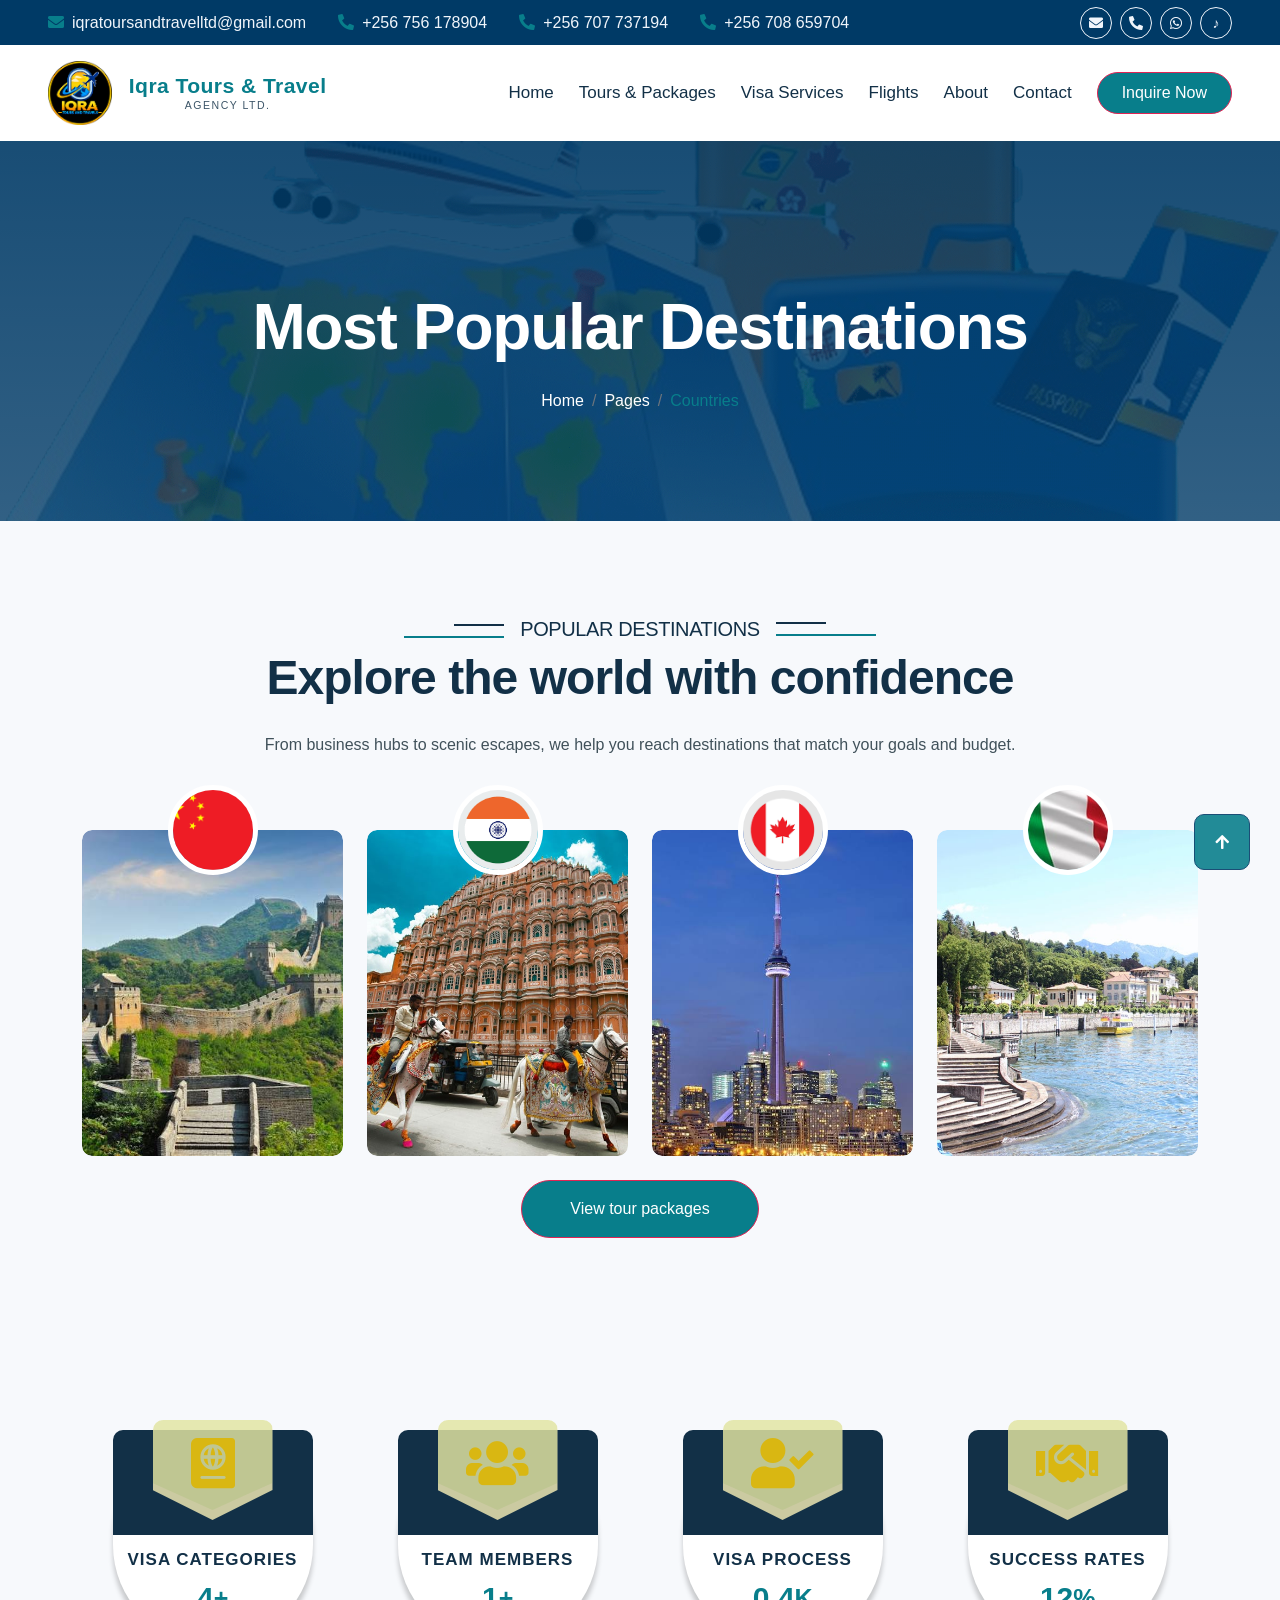
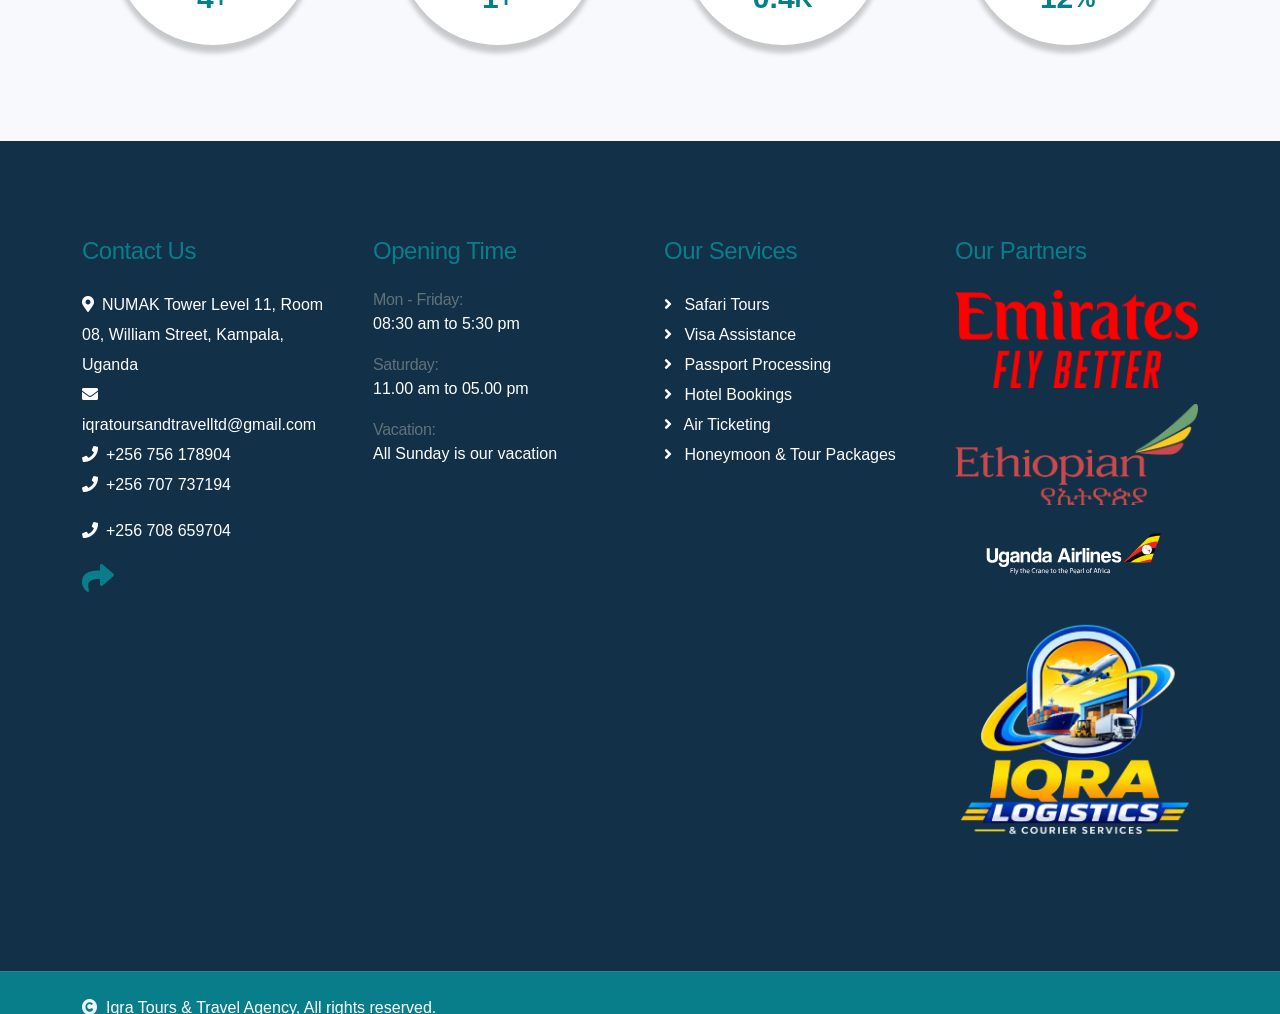
<file: countries.html>
<!DOCTYPE html>
<html lang="en">

    <head>
        <meta charset="utf-8">
        <title>Iqra Tours & Travel Agency</title>
        <meta content="width=device-width, initial-scale=1.0" name="viewport">
        <meta content="" name="keywords">
        <meta content="Explore destination planning support for international travel from Uganda with Iqra Tours &amp; Travel." name="description">

        <!-- Google Web Fonts -->
        <link rel="preconnect" href="https://fonts.googleapis.com">
        <link rel="preconnect" href="https://fonts.gstatic.com" crossorigin>
         <link rel="icon" type="image/png" href="favicon-96x96.png" sizes="96x96" />
<link rel="icon" type="image/svg+xml" href="favicon.svg" />
<link rel="shortcut icon" href="favicon.ico" />
<link rel="apple-touch-icon" sizes="180x180" href="apple-touch-icon.png" />
<meta name="apple-mobile-web-app-title" content="Iqra Travels" />
<link rel="manifest" href="site.webmanifest" /> 

        <!-- Icon Font Stylesheet -->
        <link rel="stylesheet" href="https://use.fontawesome.com/releases/v5.15.4/css/all.css"/>
        <link href="https://cdn.jsdelivr.net/npm/bootstrap-icons@1.4.1/font/bootstrap-icons.css" rel="stylesheet">

        <!-- Libraries Stylesheet -->
        <link href="lib/animate/animate.min.css" rel="stylesheet">
        <link href="lib/owlcarousel/assets/owl.carousel.min.css" rel="stylesheet">


        <!-- Customized Bootstrap Stylesheet -->
        <link href="css/bootstrap.min.css" rel="stylesheet">

        <!-- Template Stylesheet -->
        <link href="css/style.css" rel="stylesheet">
    </head>

    <body>

        <!-- Spinner Start -->
        <div id="spinner" class="show bg-white position-fixed translate-middle w-100 vh-100 top-50 start-50 d-flex align-items-center justify-content-center">
            <div class="spinner-border text-secondary" style="width: 3rem; height: 3rem;" role="status">
                <span class="sr-only">Loading Your Next Journey...</span>
            </div>
        </div>
        <!-- Spinner End -->


          <!-- Topbar Start -->
        <div class="container-fluid bg-primary px-5 d-none d-lg-block">
            <div class="row gx-0 align-items-center">
                <div class="col-lg-9 text-center text-lg-start mb-lg-0">
                    <div class="d-flex flex-wrap gap-3">
                        <a href="mailto:iqratoursandtravelltd@gmail.com" class="text-light me-3"><i class="fas fa-envelope text-secondary me-2"></i>iqratoursandtravelltd@gmail.com</a>
                        <a href="tel:+256756178904" class="text-light me-3"><i class="fas fa-phone-alt text-secondary me-2"></i>+256 756 178904</a>
                        <a href="tel:+256707737194" class="text-light me-3"><i class="fas fa-phone-alt text-secondary me-2"></i>+256 707 737194</a>
                        <a href="tel:+256708659704" class="text-light"><i class="fas fa-phone-alt text-secondary me-2"></i>+256 708 659704</a>
                    </div>
                </div>

                <div class="col-lg-3 text-center text-lg-end">
                    <div class="d-inline-flex align-items-center" style="height: 45px;">
                        <a href="mailto:iqratoursandtravelltd@gmail.com" class="btn btn-sm btn-outline-light btn-square rounded-circle me-2" aria-label="Email us" title="Email us"><i class="fas fa-envelope"></i></a>
                        <a href="tel:+256707737194" class="btn btn-sm btn-outline-light btn-square rounded-circle me-2" aria-label="Call support" title="Call support"><i class="fas fa-phone-alt"></i></a>
                        <a href="https://wa.me/256756178904" class="btn btn-sm btn-outline-light btn-square rounded-circle me-2" target="_blank" rel="noreferrer" aria-label="Chat on WhatsApp" title="Chat on WhatsApp"><i class="fab fa-whatsapp"></i></a>
                        <a href="https://www.tiktok.com/" class="btn btn-sm btn-outline-light btn-square rounded-circle" target="_blank" rel="noreferrer" aria-label="Follow us on TikTok" title="TikTok"><i class="fab fa-tiktok"></i></a>
                    </div>
                </div>
            </div>
        </div>
        <!-- Topbar End -->
        <!-- Navbar & Hero Start -->
        <div class="container-fluid nav-bar p-0">
            <nav class="navbar navbar-expand-lg navbar-light bg-white px-4 px-lg-5 py-3 py-lg-0">
                <a href="index.html" class="navbar-brand d-flex align-items-center p-0">
                    <span class="brand-logo-wrap">
                        <img src="img/brand-logo-new.png" alt="Iqra Tours logo">
                    </span>
                    <span class="brand-text">
                        <span class="brand-name">Iqra Tours & Travel</span>
                        <span class="brand-tag">Agency Ltd.</span>
                    </span>
                </a>
                <button class="navbar-toggler" type="button" data-bs-toggle="collapse" data-bs-target="#navbarCollapse">
                    <span class="fa fa-bars"></span>
                </button>
                <div class="collapse navbar-collapse" id="navbarCollapse">
                    <div class="navbar-nav ms-auto py-0">
                        <a href="index.html" class="nav-item nav-link">Home</a>
                        <a href="tour-packages.html" class="nav-item nav-link">Tours &amp; Packages</a>
                        <a href="visa-services.html" class="nav-item nav-link">Visa Services</a>
                        <a href="about.html" class="nav-item nav-link">About</a>
                        <a href="testimonial.html" class="nav-item nav-link">Reviews</a>
                        <a href="contact.html" class="nav-item nav-link">Contact</a>
                    </div>
                    <a href="contact.html#contact-form" class="btn btn-primary border-secondary rounded-pill py-2 px-4 px-lg-3 mb-3 mb-md-3 mb-lg-0">Inquire Now</a>
                </div>
            </nav>
        </div>
        <!-- Navbar & Hero End -->

        <!-- Modal Search Start -->
        <div class="modal fade" id="searchModal" tabindex="-1" aria-labelledby="exampleModalLabel" aria-hidden="true">
            <div class="modal-dialog modal-fullscreen">
                <div class="modal-content rounded-0">
                    <div class="modal-header">
                        <h4 class="modal-title text-secondary mb-0" id="exampleModalLabel">Search by keyword</h4>
                        <button type="button" class="btn-close" data-bs-dismiss="modal" aria-label="Close"></button>
                    </div>
                    <div class="modal-body d-flex align-items-center">
                        <div class="input-group w-75 mx-auto d-flex">
                            <input type="search" class="form-control p-3" placeholder="keywords" aria-describedby="search-icon-1">
                            <span id="search-icon-1" class="input-group-text p-3"><i class="fa fa-search"></i></span>
                        </div>
                    </div>
                </div>
            </div>
        </div>
        <!-- Modal Search End -->

        <!-- Header Start -->
        <div class="container-fluid bg-breadcrumb">
            <div class="container text-center py-5" style="max-width: 900px;">
                <h3 class="text-white display-3 mb-4 wow fadeInDown" data-wow-delay="0.1s">Most Popular Destinations</h3>
                <ol class="breadcrumb justify-content-center text-white mb-0 wow fadeInDown" data-wow-delay="0.3s">
                    <li class="breadcrumb-item"><a href="index.html" class="text-white">Home</a></li>
                    <li class="breadcrumb-item"><a href="#" class="text-white">Pages</a></li>
                    <li class="breadcrumb-item active text-secondary">Countries</li>
                </ol>    
            </div>
        </div>
        <!-- Header End -->

          <!-- Countries We Offer Start -->
        <div class="container-fluid country overflow-hidden py-5">
            <div class="container py-5">
                <div class="section-title text-center wow fadeInUp" data-wow-delay="0.1s" style="margin-bottom: 70px;">
                    <div class="sub-style">
                        <h5 class="sub-title text-primary px-3">Popular Destinations</h5>
                    </div>
                    <h1 class="display-5 mb-4">Explore the world with confidence</h1>
                    <p class="mb-0">From business hubs to scenic escapes, we help you reach destinations that match your goals and budget.</p>
                </div>
                <div class="row g-4 text-center">
                    <div class="col-lg-6 col-xl-3 mb-5 mb-xl-0 wow fadeInUp" data-wow-delay="0.1s">
                        <div class="country-item">
                            <div class="rounded overflow-hidden">
                                <img src="img/china.jpg" class="img-fluid w-100 rounded" alt="China destination">
                            </div>
                            <div class="country-flag">
                                <img src="img/china-flag.png" class="img-fluid rounded-circle" alt="China flag badge">
                            </div>
                            <div class="country-name">
                                <a href="#" class="text-white fs-4">China</a>
                            </div>
                        </div>
                    </div>
                    <div class="col-lg-6 col-xl-3 mb-5 mb-xl-0 wow fadeInUp" data-wow-delay="0.3s">
                        <div class="country-item">
                            <div class="rounded overflow-hidden">
                                <img src="img/country-2.jpg" class="img-fluid w-100 rounded" alt="India destination">
                            </div>
                            <div class="country-flag">
                                <img src="img/idi.png" class="img-fluid rounded-circle" alt="India flag badge">
                            </div>
                            <div class="country-name">
                                <a href="#" class="text-white fs-4">India</a>
                            </div>
                        </div>
                    </div>
                    <div class="col-lg-6 col-xl-3 mb-5 mb-xl-0 wow fadeInUp" data-wow-delay="0.5s">
                        <div class="country-item">
                            <div class="rounded overflow-hidden">
                                <img src="img/canda.jpg" class="img-fluid w-100 rounded" alt="Canada destination">
                            </div>
                            <div class="country-flag">
                                <img src="img/download.png" class="img-fluid rounded-circle" alt="Canada flag badge">
                            </div>
                            <div class="country-name">
                                <a href="#" class="text-white fs-4">Canada</a>
                            </div>
                        </div>
                    </div>
                    <div class="col-lg-6 col-xl-3 mb-5 mb-xl-0 wow fadeInUp" data-wow-delay="0.7s">
                        <div class="country-item">
                            <div class="rounded overflow-hidden">
                                <img src="img/country-4.jpg" class="img-fluid w-100 rounded" alt="Italy destination">
                            </div>
                            <div class="country-flag">
                                <img src="img/italy.jpg" class="img-fluid rounded-circle" alt="Italy flag badge">
                            </div>
                            <div class="country-name">
                                <a href="#" class="text-white fs-4">Italy</a>
                            </div>
                        </div>
                    </div>
                    <div class="col-12">
                        <a class="btn btn-primary border-secondary rounded-pill py-3 px-5 wow fadeInUp" data-wow-delay="0.1s" href="tour-packages.html">View tour packages</a>
                    </div>
                </div>
            </div>
        </div>
        <!-- Countries We Offer End -->

         <!-- Counter Facts Start -->
        <div class="container-fluid counter-facts py-5">
            <div class="container py-5">
                <div class="row g-4">
                    <div class="col-12 col-sm-6 col-md-6 col-xl-3 wow fadeInUp" data-wow-delay="0.1s">
                        <div class="counter">
                            <div class="counter-icon">
                                <i class="fas fa-passport"></i>
                            </div>
                            <div class="counter-content">
                                <h3>Visa Categories</h3>
                                <div class="d-flex align-items-center justify-content-center">
                                    <span class="counter-value" data-toggle="counter-up">31</span>
                                    <h4 class="text-secondary mb-0" style="font-weight: 600; font-size: 25px;">+</h4>
                                </div>
                            </div>
                        </div>
                    </div>
                    <div class="col-12 col-sm-6 col-md-6 col-xl-3 wow fadeInUp" data-wow-delay="0.3s">
                        <div class="counter">
                            <div class="counter-icon">
                                <i class="fas fa-users"></i>
                            </div>
                            <div class="counter-content">
                                <h3>Team Members</h3>
                                <div class="d-flex align-items-center justify-content-center">
                                    <span class="counter-value" data-toggle="counter-up">9</span>
                                    <h4 class="text-secondary mb-0" style="font-weight: 600; font-size: 25px;">+</h4>
                                </div>
                            </div>
                        </div>
                    </div>
                    <div class="col-12 col-sm-6 col-md-6 col-xl-3 wow fadeInUp" data-wow-delay="0.5s">
                        <div class="counter">
                            <div class="counter-icon">
                                <i class="fas fa-user-check"></i>
                            </div>
                            <div class="counter-content">
                                <h3>Visa Process</h3>
                                <div class="d-flex align-items-center justify-content-center">
                                    <span class="counter-value" data-toggle="counter-up">2.9</span>
                                    <h4 class="text-secondary mb-0" style="font-weight: 600; font-size: 25px;">K</h4>
                                </div>
                            </div>
                        </div>
                    </div>
                    <div class="col-12 col-sm-6 col-md-6 col-xl-3 wow fadeInUp" data-wow-delay="0.7s">
                        <div class="counter">
                            <div class="counter-icon">
                                <i class="fas fa-handshake"></i>
                            </div>
                            <div class="counter-content">
                                <h3>Success Rates</h3>
                                <div class="d-flex align-items-center justify-content-center">
                                    <span class="counter-value" data-toggle="counter-up">94</span>
                                    <h4 class="text-secondary mb-0" style="font-weight: 600; font-size: 25px;">%</h4>
                                </div>
                            </div>
                        </div>
                    </div>
                </div>
            </div>
        </div>
        <!-- Counter Facts End -->

       
         <!-- Footer Start -->
        <div class="container-fluid footer py-5 wow fadeIn" data-wow-delay="0.2s">
            <div class="container py-5">
                <div class="row g-5">
                    <div class="col-md-6 col-lg-6 col-xl-3">
                        <div class="footer-item d-flex flex-column">
                            <h4 class="text-secondary mb-4">Contact Us </h4>
                            <a href="https://maps.google.com/?q=NUMAK+Tower+Kampala" target="_blank" rel="noreferrer"><i class="fa fa-map-marker-alt me-2"></i>NUMAK Tower Level 11, Room 08, William Street, Kampala, Uganda</a>
                            <a href="mailto:iqratoursandtravelltd@gmail.com"><i class="fas fa-envelope me-2"></i>iqratoursandtravelltd@gmail.com</a>
                            <a href="tel:+256756178904"><i class="fas fa-phone me-2"></i>+256 756 178904</a>
                            <a href="tel:+256707737194" class="mb-3"><i class="fas fa-phone me-2"></i>+256 707 737194</a>
                            <a href="tel:+256708659704" class="mb-3"><i class="fas fa-phone me-2"></i>+256 708 659704</a>
                            <div class="d-flex align-items-center">
                                <i class="fas fa-share fa-2x text-secondary me-2"></i>
                            </div>
                        </div>
                    </div>
                    <div class="col-md-6 col-lg-6 col-xl-3">
                        <div class="footer-item d-flex flex-column">
                            <h4 class="text-secondary mb-4">Opening Time</h4>
                            <div class="mb-3">
                                <h6 class="text-muted mb-0">Mon - Friday:</h6>
                                <p class="text-white mb-0">08:30 am to 5:30 pm</p>
                            </div>
                            <div class="mb-3">
                                <h6 class="text-muted mb-0">Saturday:</h6>
                                <p class="text-white mb-0">11.00 am to 05.00 pm</p>
                            </div>
                            <div class="mb-3">
                                <h6 class="text-muted mb-0">Vacation:</h6>
                                <p class="text-white mb-0">All Sunday is our vacation</p>
                            </div>
                        </div>
                    </div>
                    <div class="col-md-6 col-lg-6 col-xl-3">
                        <div class="footer-item d-flex flex-column">
                            <h4 class="text-secondary mb-4">Our Services</h4>
                            <a href="tour-packages.html" class=""><i class="fas fa-angle-right me-2"></i> Safari Tours</a>
                            <a href="visa-services.html" class=""><i class="fas fa-angle-right me-2"></i> Visa Assistance</a>
                            <a href="service.html" class=""><i class="fas fa-angle-right me-2"></i> Passport Processing</a>
                            <a href="contact.html#contact-form" class=""><i class="fas fa-angle-right me-2"></i> Hotel Bookings</a>
                            <a href="contact.html#contact-form" class=""><i class="fas fa-angle-right me-2"></i> Air Ticketing</a>
                            <a href="tour-packages.html" class=""><i class="fas fa-angle-right me-2"></i> Honeymoon &amp; Tour Packages</a>
                        </div>
                    </div>

                     <div class="col-md-6 col-lg-6 col-xl-3">
                        <div class="footer-item d-flex flex-column">
                            <h4 class="text-secondary mb-4">Our Partners</h4>
                            <div class="partners">
                                <img src="img/fly-emirates-seeklogo.png" class="img-fluid mb-3" alt="Fly Emirates partner logo">
                                <img src="img/ethiopian-airlines-seeklogo.png" class="img-fluid mb-3" alt="Ethiopian Airlines partner logo">
                                <img src="img/uganda-airlines-seeklogo.svg" class="img-fluid mb-3" alt="Uganda Airlines partner logo">
                                <img src="img/LOGI.png" class="img-fluid mb-3" alt="Uganda Airlines partner logo">
                            </div>

                        </div>

                    </div>
                
                        </div>
                 
            </div>
        </div>
        <!-- Footer End -->
        
        <!-- Copyright Start -->
        <div class="container-fluid copyright py-4">
            <div class="container">
                <div class="row g-4 align-items-center">
                    <div class="col-md-6 text-center text-md-start mb-md-0">
                        <span class="text-white"><a href="#" class="border-bottom text-white"><i class="fas fa-copyright text-light me-2"></i>Iqra Tours & Travel Agency</a>, All rights reserved.</span>
                    </div>
                    <div class="col-md-6 text-center text-md-end text-white">
                </div>
            </div>
        </div>
        <!-- Copyright End -->

        <!-- Back to Top -->
        <a href="#" class="btn btn-primary btn-lg-square back-to-top"><i class="fa fa-arrow-up"></i></a>   

        
    <!-- JavaScript Libraries -->
    <script src="https://ajax.googleapis.com/ajax/libs/jquery/3.6.4/jquery.min.js"></script>
    <script src="https://cdn.jsdelivr.net/npm/bootstrap@5.0.0/dist/js/bootstrap.bundle.min.js"></script>
    <script src="lib/wow/wow.min.js"></script>
    <script src="lib/easing/easing.min.js"></script>
    <script src="lib/waypoints/waypoints.min.js"></script>
    <script src="lib/counterup/counterup.min.js"></script>
    <script src="lib/owlcarousel/owl.carousel.min.js"></script>
    

    <!-- Template Javascript -->
    <script src="js/main.js"></script>
        <script src="js/placeholder-inquiry.js"></script>
        <script src="js/site-nav.js"></script>
    </body>

</html>
</file>
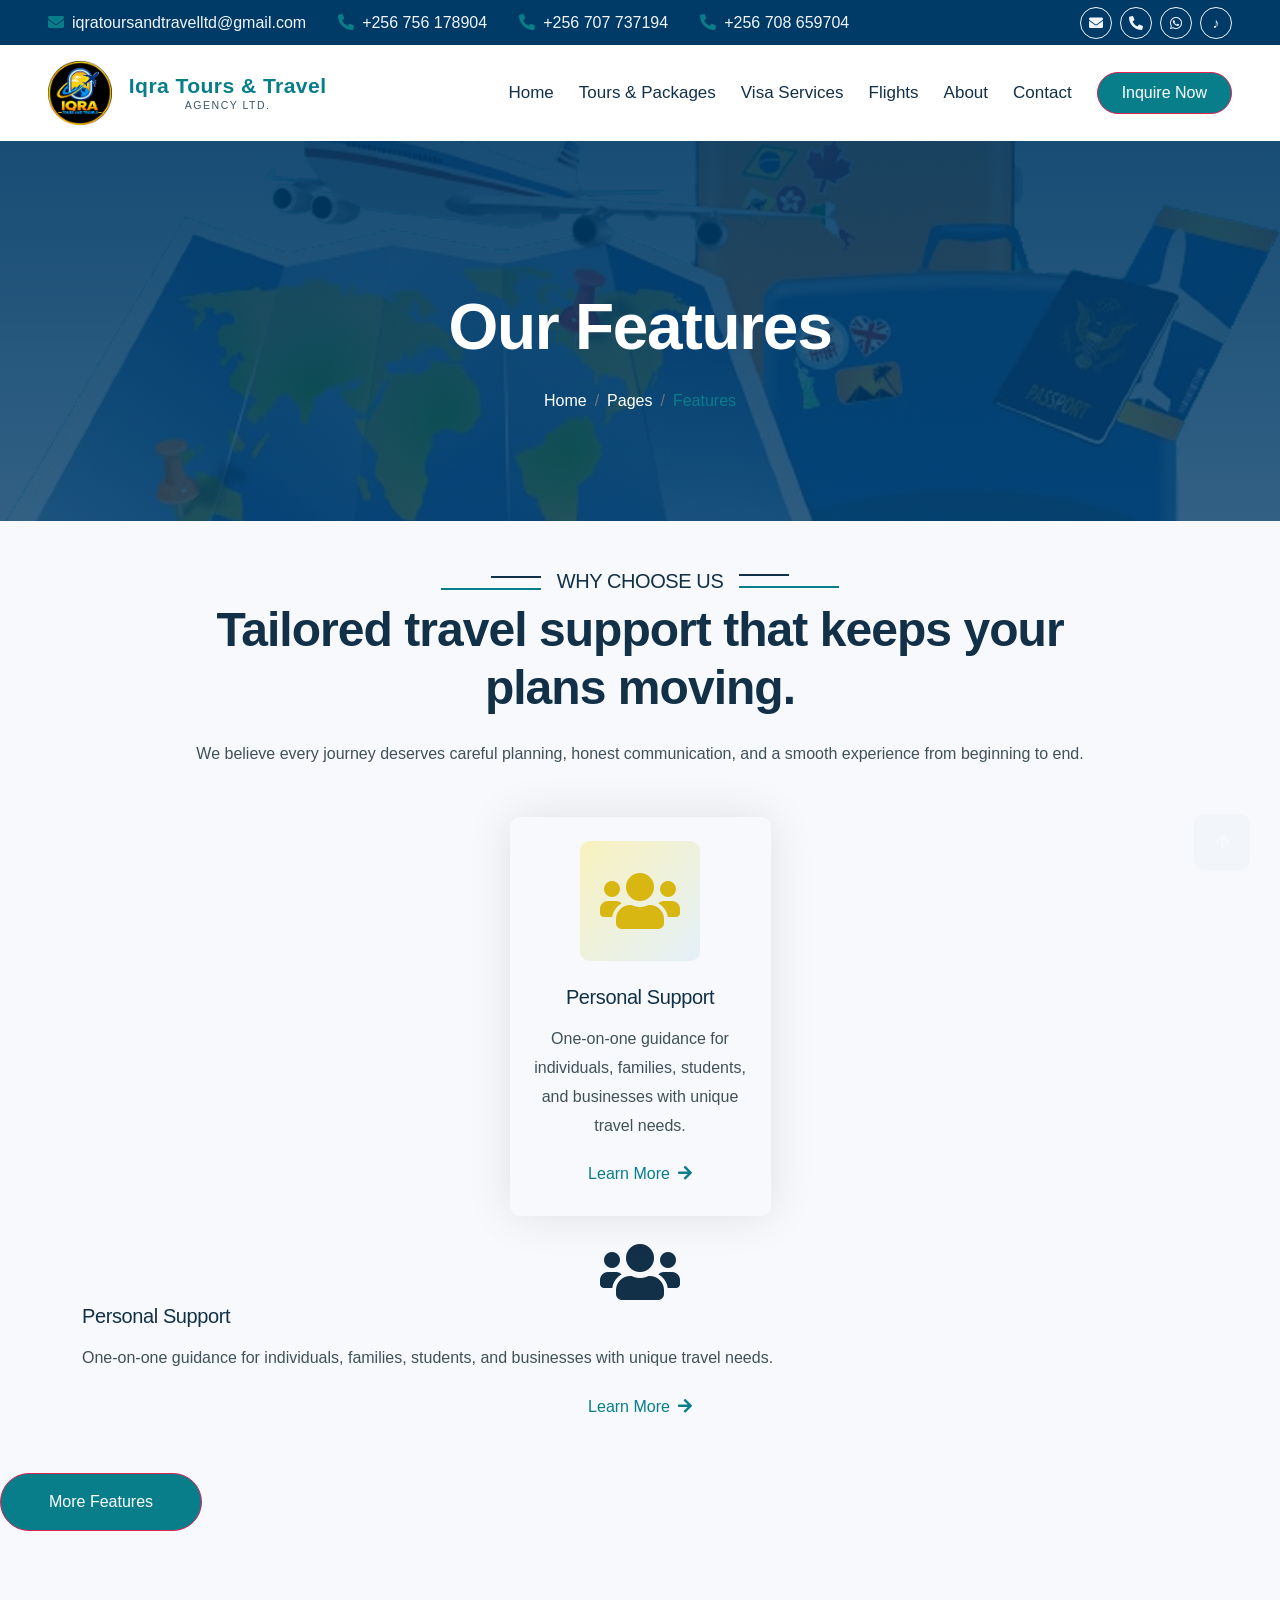
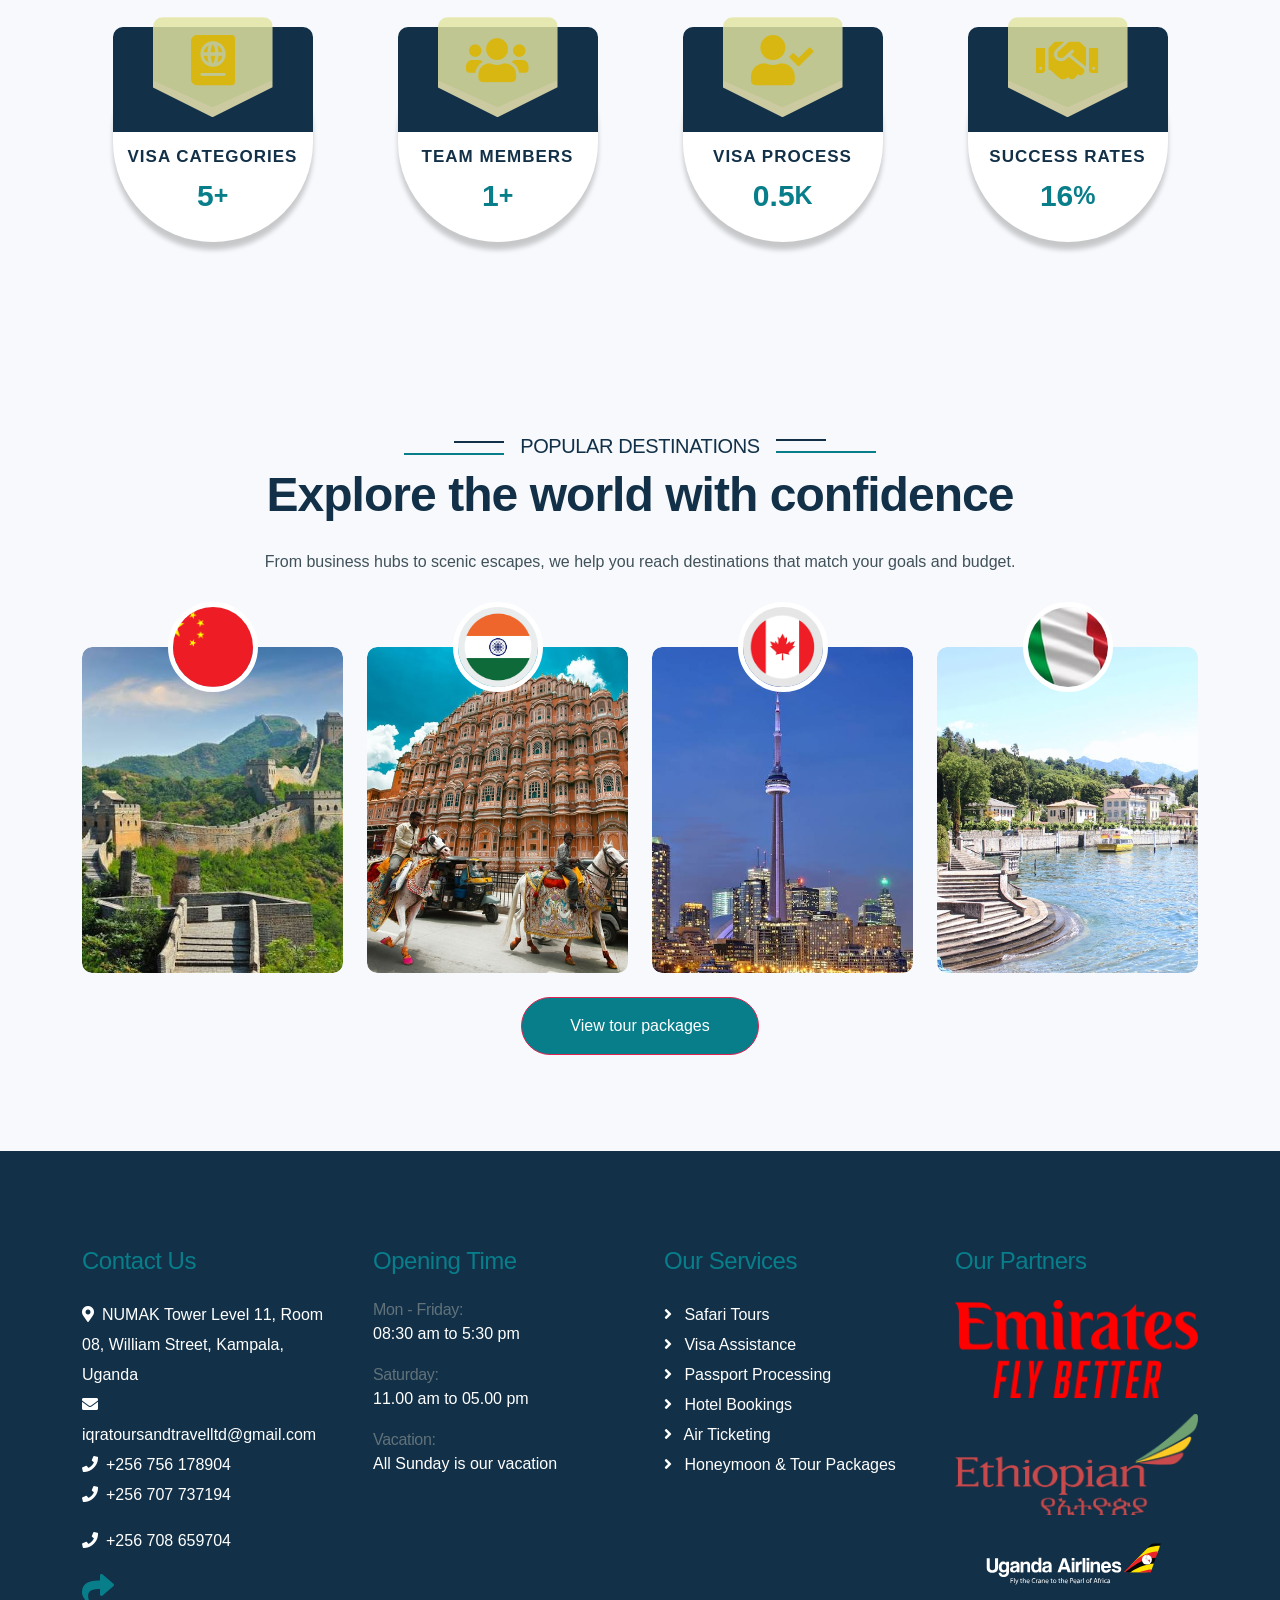
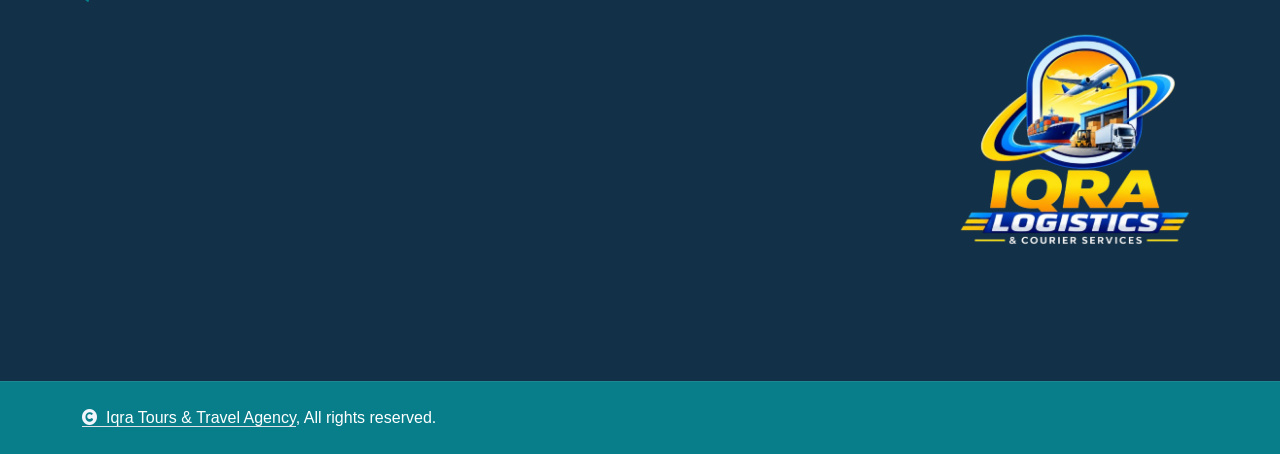
<file: feature.html>
<!DOCTYPE html>
<html lang="en">

    <head>
        <meta charset="utf-8">
        <title>Iqra Tours & Travel Agency</title>
        <meta content="width=device-width, initial-scale=1.0" name="viewport">
        <meta content="" name="keywords">
        <meta content="Explore travel features, destination planning, visa assistance, and holiday services from Iqra Tours &amp; Travel." name="description">

        <!-- Google Web Fonts -->
        <link rel="preconnect" href="https://fonts.googleapis.com">
        <link rel="preconnect" href="https://fonts.gstatic.com" crossorigin>
         <link rel="icon" type="image/png" href="favicon-96x96.png" sizes="96x96" />
<link rel="icon" type="image/svg+xml" href="favicon.svg" />
<link rel="shortcut icon" href="favicon.ico" />
<link rel="apple-touch-icon" sizes="180x180" href="apple-touch-icon.png" />
<meta name="apple-mobile-web-app-title" content="Iqra Travels" />
<link rel="manifest" href="site.webmanifest" /> 

        <!-- Icon Font Stylesheet -->
        <link rel="stylesheet" href="https://use.fontawesome.com/releases/v5.15.4/css/all.css"/>
        <link href="https://cdn.jsdelivr.net/npm/bootstrap-icons@1.4.1/font/bootstrap-icons.css" rel="stylesheet">

        <!-- Libraries Stylesheet -->
        <link href="lib/animate/animate.min.css" rel="stylesheet">
        <link href="lib/owlcarousel/assets/owl.carousel.min.css" rel="stylesheet">


        <!-- Customized Bootstrap Stylesheet -->
        <link href="css/bootstrap.min.css" rel="stylesheet">

        <!-- Template Stylesheet -->
        <link href="css/style.css" rel="stylesheet">
    </head>

    <body>

        <!-- Spinner Start -->
        <div id="spinner" class="show bg-white position-fixed translate-middle w-100 vh-100 top-50 start-50 d-flex align-items-center justify-content-center">
            <div class="spinner-border text-secondary" style="width: 3rem; height: 3rem;" role="status">
                <span class="sr-only">Loading Your Next Journey...</span>
            </div>
        </div>
        <!-- Spinner End -->


        <!-- Topbar Start -->
        <div class="container-fluid bg-primary px-5 d-none d-lg-block">
            <div class="row gx-0 align-items-center">
                <div class="col-lg-9 text-center text-lg-start mb-lg-0">
                    <div class="d-flex flex-wrap gap-3">
                        <a href="mailto:iqratoursandtravelltd@gmail.com" class="text-light me-3"><i class="fas fa-envelope text-secondary me-2"></i>iqratoursandtravelltd@gmail.com</a>
                        <a href="tel:+256756178904" class="text-light me-3"><i class="fas fa-phone-alt text-secondary me-2"></i>+256 756 178904</a>
                        <a href="tel:+256707737194" class="text-light me-3"><i class="fas fa-phone-alt text-secondary me-2"></i>+256 707 737194</a>
                        <a href="tel:+256708659704" class="text-light"><i class="fas fa-phone-alt text-secondary me-2"></i>+256 708 659704</a>
                    </div>
                </div>

                <div class="col-lg-3 text-center text-lg-end">
                    <div class="d-inline-flex align-items-center" style="height: 45px;">
                        <a href="mailto:iqratoursandtravelltd@gmail.com" class="btn btn-sm btn-outline-light btn-square rounded-circle me-2" aria-label="Email us" title="Email us"><i class="fas fa-envelope"></i></a>
                        <a href="tel:+256707737194" class="btn btn-sm btn-outline-light btn-square rounded-circle me-2" aria-label="Call support" title="Call support"><i class="fas fa-phone-alt"></i></a>
                        <a href="https://wa.me/256756178904" class="btn btn-sm btn-outline-light btn-square rounded-circle me-2" target="_blank" rel="noreferrer" aria-label="Chat on WhatsApp" title="Chat on WhatsApp"><i class="fab fa-whatsapp"></i></a>
                        <a href="https://www.tiktok.com/" class="btn btn-sm btn-outline-light btn-square rounded-circle" target="_blank" rel="noreferrer" aria-label="Follow us on TikTok" title="TikTok"><i class="fab fa-tiktok"></i></a>
                    </div>
                </div>
            </div>
        </div>
        <!-- Topbar End -->

        <!-- Navbar & Hero Start -->
        <div class="container-fluid nav-bar p-0">
            <nav class="navbar navbar-expand-lg navbar-light bg-white px-4 px-lg-5 py-3 py-lg-0">
                <a href="index.html" class="navbar-brand d-flex align-items-center p-0">
                    <span class="brand-logo-wrap">
                        <img src="img/brand-logo-new.png" alt="Iqra Tours logo">
                    </span>
                    <span class="brand-text">
                        <span class="brand-name">Iqra Tours & Travel</span>
                        <span class="brand-tag">Agency Ltd.</span>
                    </span>
                </a>
                <button class="navbar-toggler" type="button" data-bs-toggle="collapse" data-bs-target="#navbarCollapse">
                    <span class="fa fa-bars"></span>
                </button>
                <div class="collapse navbar-collapse" id="navbarCollapse">
                    <div class="navbar-nav ms-auto py-0">
                        <a href="index.html" class="nav-item nav-link">Home</a>
                        <a href="tour-packages.html" class="nav-item nav-link">Tours &amp; Packages</a>
                        <a href="visa-services.html" class="nav-item nav-link">Visa Services</a>
                        <a href="about.html" class="nav-item nav-link">About</a>
                        <a href="testimonial.html" class="nav-item nav-link">Reviews</a>
                        <a href="contact.html" class="nav-item nav-link">Contact</a>
                    </div>
                    <a href="contact.html#contact-form" class="btn btn-primary border-secondary rounded-pill py-2 px-4 px-lg-3 mb-3 mb-md-3 mb-lg-0">Inquire Now</a>
                </div>
            </nav>
        </div>
        <!-- Navbar & Hero End -->

        <!-- Modal Search Start -->
        <div class="modal fade" id="searchModal" tabindex="-1" aria-labelledby="exampleModalLabel" aria-hidden="true">
            <div class="modal-dialog modal-fullscreen">
                <div class="modal-content rounded-0">
                    <div class="modal-header">
                        <h4 class="modal-title text-secondary mb-0" id="exampleModalLabel">Search by keyword</h4>
                        <button type="button" class="btn-close" data-bs-dismiss="modal" aria-label="Close"></button>
                    </div>
                    <div class="modal-body d-flex align-items-center">
                        <div class="input-group w-75 mx-auto d-flex">
                            <input type="search" class="form-control p-3" placeholder="keywords" aria-describedby="search-icon-1">
                            <span id="search-icon-1" class="input-group-text p-3"><i class="fa fa-search"></i></span>
                        </div>
                    </div>
                </div>
            </div>
        </div>
        <!-- Modal Search End -->

        <!-- Header Start -->
        <div class="container-fluid bg-breadcrumb">
            <div class="container text-center py-5" style="max-width: 900px;">
                <h3 class="text-white display-3 mb-4 wow fadeInDown" data-wow-delay="0.1s">Our Features</h3>
                <ol class="breadcrumb justify-content-center text-white mb-0 wow fadeInDown" data-wow-delay="0.3s">
                    <li class="breadcrumb-item"><a href="index.html" class="text-white">Home</a></li>
                    <li class="breadcrumb-item"><a href="#" class="text-white">Pages</a></li>
                    <li class="breadcrumb-item active text-secondary">Features</li>
                </ol>    
            </div>
        </div>
        <!-- Header End -->

       <!-- Features Start -->
        <div class="container-fluid features overflow-hidden py-5">
            <div class="container">
                <div class="section-title text-center mb-5 wow fadeInUp" data-wow-delay="0.1s">
                    <div class="sub-style">
                        <h5 class="sub-title text-primary px-3">Why Choose Us</h5>
                    </div>
                    <h1 class="display-5 mb-4">Tailored travel support that keeps your plans moving.</h1>
                    <p class="mb-0">We believe every journey deserves careful planning, honest communication, and a smooth experience from beginning to end.</p>
                </div>
                <div class="row g-4 justify-content-center text-center">
                    <div class="col-md-6 col-lg-6 col-xl-3 wow fadeInUp" data-wow-delay="0.7s">
                        <div class="feature-item text-center p-4">
                            <div class="feature-icon p-3 mb-4">
                                <i class="fas fa-users fa-4x text-primary"></i>
                            </div>
                            <div class="feature-content d-flex flex-column">
                                <h5 class="mb-3">Personal Support</h5>
                                <p class="mb-3">One-on-one guidance for individuals, families, students, and businesses with unique travel needs.</p>
                                <a class="btn btn-secondary rounded-pill" href="contact.html#contact-form">Learn More<i class="fas fa-arrow-right ms-2"></i></a>
                            </div>
                        </div>
                    </div>
                                <i class="fas fa-users fa-4x text-primary"></i>
                            </div>
                            <div class="feature-content d-flex flex-column">
                                <h5 class="mb-3">Personal Support</h5>
                                <p class="mb-3">One-on-one guidance for individuals, families, students, and businesses with unique travel needs.</p>
                                <a class="btn btn-secondary rounded-pill" href="#">Learn More<i class="fas fa-arrow-right ms-2"></i></a>
                            </div>
                        </div>
                    </div>
                    <div class="col-12">
                        <a class="btn btn-primary border-secondary rounded-pill py-3 px-5 wow fadeInUp" data-wow-delay="0.1s" href="#">More Features</a>
                    </div>
                </div>
            </div>
        </div>
        <!-- Features End -->


        <!-- Counter Facts Start -->
        <div class="container-fluid counter-facts py-5">
            <div class="container py-5">
                <div class="row g-4">
                    <div class="col-12 col-sm-6 col-md-6 col-xl-3 wow fadeInUp" data-wow-delay="0.1s">
                        <div class="counter">
                            <div class="counter-icon">
                                <i class="fas fa-passport"></i>
                            </div>
                            <div class="counter-content">
                                <h3>Visa Categories</h3>
                                <div class="d-flex align-items-center justify-content-center">
                                    <span class="counter-value" data-toggle="counter-up">31</span>
                                    <h4 class="text-secondary mb-0" style="font-weight: 600; font-size: 25px;">+</h4>
                                </div>
                            </div>
                        </div>
                    </div>
                    <div class="col-12 col-sm-6 col-md-6 col-xl-3 wow fadeInUp" data-wow-delay="0.3s">
                        <div class="counter">
                            <div class="counter-icon">
                                <i class="fas fa-users"></i>
                            </div>
                            <div class="counter-content">
                                <h3>Team Members</h3>
                                <div class="d-flex align-items-center justify-content-center">
                                    <span class="counter-value" data-toggle="counter-up">9</span>
                                    <h4 class="text-secondary mb-0" style="font-weight: 600; font-size: 25px;">+</h4>
                                </div>
                            </div>
                        </div>
                    </div>
                    <div class="col-12 col-sm-6 col-md-6 col-xl-3 wow fadeInUp" data-wow-delay="0.5s">
                        <div class="counter">
                            <div class="counter-icon">
                                <i class="fas fa-user-check"></i>
                            </div>
                            <div class="counter-content">
                                <h3>Visa Process</h3>
                                <div class="d-flex align-items-center justify-content-center">
                                    <span class="counter-value" data-toggle="counter-up">2.9</span>
                                    <h4 class="text-secondary mb-0" style="font-weight: 600; font-size: 25px;">K</h4>
                                </div>
                            </div>
                        </div>
                    </div>
                    <div class="col-12 col-sm-6 col-md-6 col-xl-3 wow fadeInUp" data-wow-delay="0.7s">
                        <div class="counter">
                            <div class="counter-icon">
                                <i class="fas fa-handshake"></i>
                            </div>
                            <div class="counter-content">
                                <h3>Success Rates</h3>
                                <div class="d-flex align-items-center justify-content-center">
                                    <span class="counter-value" data-toggle="counter-up">94</span>
                                    <h4 class="text-secondary mb-0" style="font-weight: 600; font-size: 25px;">%</h4>
                                </div>
                            </div>
                        </div>
                    </div>
                </div>
            </div>
        </div>
        <!-- Counter Facts End -->

         <!-- Countries We Offer Start -->
        <div class="container-fluid country overflow-hidden py-5">
            <div class="container py-5">
                <div class="section-title text-center wow fadeInUp" data-wow-delay="0.1s" style="margin-bottom: 70px;">
                    <div class="sub-style">
                        <h5 class="sub-title text-primary px-3">Popular Destinations</h5>
                    </div>
                    <h1 class="display-5 mb-4">Explore the world with confidence</h1>
                    <p class="mb-0">From business hubs to scenic escapes, we help you reach destinations that match your goals and budget.</p>
                </div>
                <div class="row g-4 text-center">
                    <div class="col-lg-6 col-xl-3 mb-5 mb-xl-0 wow fadeInUp" data-wow-delay="0.1s">
                        <div class="country-item">
                            <div class="rounded overflow-hidden">
                                <img src="img/china.jpg" class="img-fluid w-100 rounded" alt="China destination">
                            </div>
                            <div class="country-flag">
                                <img src="img/china-flag.png" class="img-fluid rounded-circle" alt="China flag badge">
                            </div>
                            <div class="country-name">
                                <a href="#" class="text-white fs-4">China</a>
                            </div>
                        </div>
                    </div>
                    <div class="col-lg-6 col-xl-3 mb-5 mb-xl-0 wow fadeInUp" data-wow-delay="0.3s">
                        <div class="country-item">
                            <div class="rounded overflow-hidden">
                                <img src="img/country-2.jpg" class="img-fluid w-100 rounded" alt="India destination">
                            </div>
                            <div class="country-flag">
                                <img src="img/idi.png" class="img-fluid rounded-circle" alt="India flag badge">
                            </div>
                            <div class="country-name">
                                <a href="#" class="text-white fs-4">India</a>
                            </div>
                        </div>
                    </div>
                    <div class="col-lg-6 col-xl-3 mb-5 mb-xl-0 wow fadeInUp" data-wow-delay="0.5s">
                        <div class="country-item">
                            <div class="rounded overflow-hidden">
                                <img src="img/canda.jpg" class="img-fluid w-100 rounded" alt="Canada destination">
                            </div>
                            <div class="country-flag">
                                <img src="img/download.png" class="img-fluid rounded-circle" alt="Canada flag badge">
                            </div>
                            <div class="country-name">
                                <a href="#" class="text-white fs-4">Canada</a>
                            </div>
                        </div>
                    </div>
                    <div class="col-lg-6 col-xl-3 mb-5 mb-xl-0 wow fadeInUp" data-wow-delay="0.7s">
                        <div class="country-item">
                            <div class="rounded overflow-hidden">
                                <img src="img/country-4.jpg" class="img-fluid w-100 rounded" alt="Italy destination">
                            </div>
                            <div class="country-flag">
                                <img src="img/italy.jpg" class="img-fluid rounded-circle" alt="Italy flag badge">
                            </div>
                            <div class="country-name">
                                <a href="#" class="text-white fs-4">Italy</a>
                            </div>
                        </div>
                    </div>
                    <div class="col-12">
                        <a class="btn btn-primary border-secondary rounded-pill py-3 px-5 wow fadeInUp" data-wow-delay="0.1s" href="tour-packages.html">View tour packages</a>
                    </div>
                </div>
            </div>
        </div>
        <!-- Countries We Offer End -->

         <!-- Footer Start -->
        <div class="container-fluid footer py-5 wow fadeIn" data-wow-delay="0.2s">
            <div class="container py-5">
                <div class="row g-5">
                    <div class="col-md-6 col-lg-6 col-xl-3">
                        <div class="footer-item d-flex flex-column">
                            <h4 class="text-secondary mb-4">Contact Us </h4>
                            <a href="https://maps.google.com/?q=NUMAK+Tower+Kampala" target="_blank" rel="noreferrer"><i class="fa fa-map-marker-alt me-2"></i>NUMAK Tower Level 11, Room 08, William Street, Kampala, Uganda</a>
                            <a href="mailto:iqratoursandtravelltd@gmail.com"><i class="fas fa-envelope me-2"></i>iqratoursandtravelltd@gmail.com</a>
                            <a href="tel:+256756178904"><i class="fas fa-phone me-2"></i>+256 756 178904</a>
                            <a href="tel:+256707737194" class="mb-3"><i class="fas fa-phone me-2"></i>+256 707 737194</a>
                            <a href="tel:+256708659704" class="mb-3"><i class="fas fa-phone me-2"></i>+256 708 659704</a>
                            <div class="d-flex align-items-center">
                                <i class="fas fa-share fa-2x text-secondary me-2"></i>
                            </div>
                        </div>
                    </div>
                    <div class="col-md-6 col-lg-6 col-xl-3">
                        <div class="footer-item d-flex flex-column">
                            <h4 class="text-secondary mb-4">Opening Time</h4>
                            <div class="mb-3">
                                <h6 class="text-muted mb-0">Mon - Friday:</h6>
                                <p class="text-white mb-0">08:30 am to 5:30 pm</p>
                            </div>
                            <div class="mb-3">
                                <h6 class="text-muted mb-0">Saturday:</h6>
                                <p class="text-white mb-0">11.00 am to 05.00 pm</p>
                            </div>
                            <div class="mb-3">
                                <h6 class="text-muted mb-0">Vacation:</h6>
                                <p class="text-white mb-0">All Sunday is our vacation</p>
                            </div>
                        </div>
                    </div>
                    <div class="col-md-6 col-lg-6 col-xl-3">
                        <div class="footer-item d-flex flex-column">
                            <h4 class="text-secondary mb-4">Our Services</h4>
                            <a href="tour-packages.html" class=""><i class="fas fa-angle-right me-2"></i> Safari Tours</a>
                            <a href="visa-services.html" class=""><i class="fas fa-angle-right me-2"></i> Visa Assistance</a>
                            <a href="service.html" class=""><i class="fas fa-angle-right me-2"></i> Passport Processing</a>
                            <a href="contact.html#contact-form" class=""><i class="fas fa-angle-right me-2"></i> Hotel Bookings</a>
                            <a href="contact.html#contact-form" class=""><i class="fas fa-angle-right me-2"></i> Air Ticketing</a>
                            <a href="tour-packages.html" class=""><i class="fas fa-angle-right me-2"></i> Honeymoon &amp; Tour Packages</a>
                        </div>
                    </div>

                     <div class="col-md-6 col-lg-6 col-xl-3">
                        <div class="footer-item d-flex flex-column">
                            <h4 class="text-secondary mb-4">Our Partners</h4>
                            <div class="partners">
                                <img src="img/fly-emirates-seeklogo.png" class="img-fluid mb-3" alt="Fly Emirates partner logo">
                                <img src="img/ethiopian-airlines-seeklogo.png" class="img-fluid mb-3" alt="Ethiopian Airlines partner logo">
                                <img src="img/uganda-airlines-seeklogo.svg" class="img-fluid mb-3" alt="Uganda Airlines partner logo">
                                <img src="img/LOGI.png" class="img-fluid mb-3" alt="Uganda Airlines partner logo">
                            </div>

                        </div>

                    </div>
                
                        </div>
                 
            </div>
        </div>
        <!-- Footer End -->
        
        <!-- Copyright Start -->
        <div class="container-fluid copyright py-4">
            <div class="container">
                <div class="row g-4 align-items-center">
                    <div class="col-md-6 text-center text-md-start mb-md-0">
                        <span class="text-white"><a href="#" class="border-bottom text-white"><i class="fas fa-copyright text-light me-2"></i>Iqra Tours & Travel Agency</a>, All rights reserved.</span>
                    </div>
                    <div class="col-md-6 text-center text-md-end text-white">
                </div>
            </div>
        </div>
        <!-- Copyright End -->

        <!-- Back to Top -->
        <a href="#" class="btn btn-primary btn-lg-square back-to-top"><i class="fa fa-arrow-up"></i></a>   

        
    <!-- JavaScript Libraries -->
    <script src="https://ajax.googleapis.com/ajax/libs/jquery/3.6.4/jquery.min.js"></script>
    <script src="https://cdn.jsdelivr.net/npm/bootstrap@5.0.0/dist/js/bootstrap.bundle.min.js"></script>
    <script src="lib/wow/wow.min.js"></script>
    <script src="lib/easing/easing.min.js"></script>
    <script src="lib/waypoints/waypoints.min.js"></script>
    <script src="lib/counterup/counterup.min.js"></script>
    <script src="lib/owlcarousel/owl.carousel.min.js"></script>
    

    <!-- Template Javascript -->
    <script src="js/main.js"></script>
        <script src="js/placeholder-inquiry.js"></script>
        <script src="js/site-nav.js"></script>
    </body>

</html>
</file>
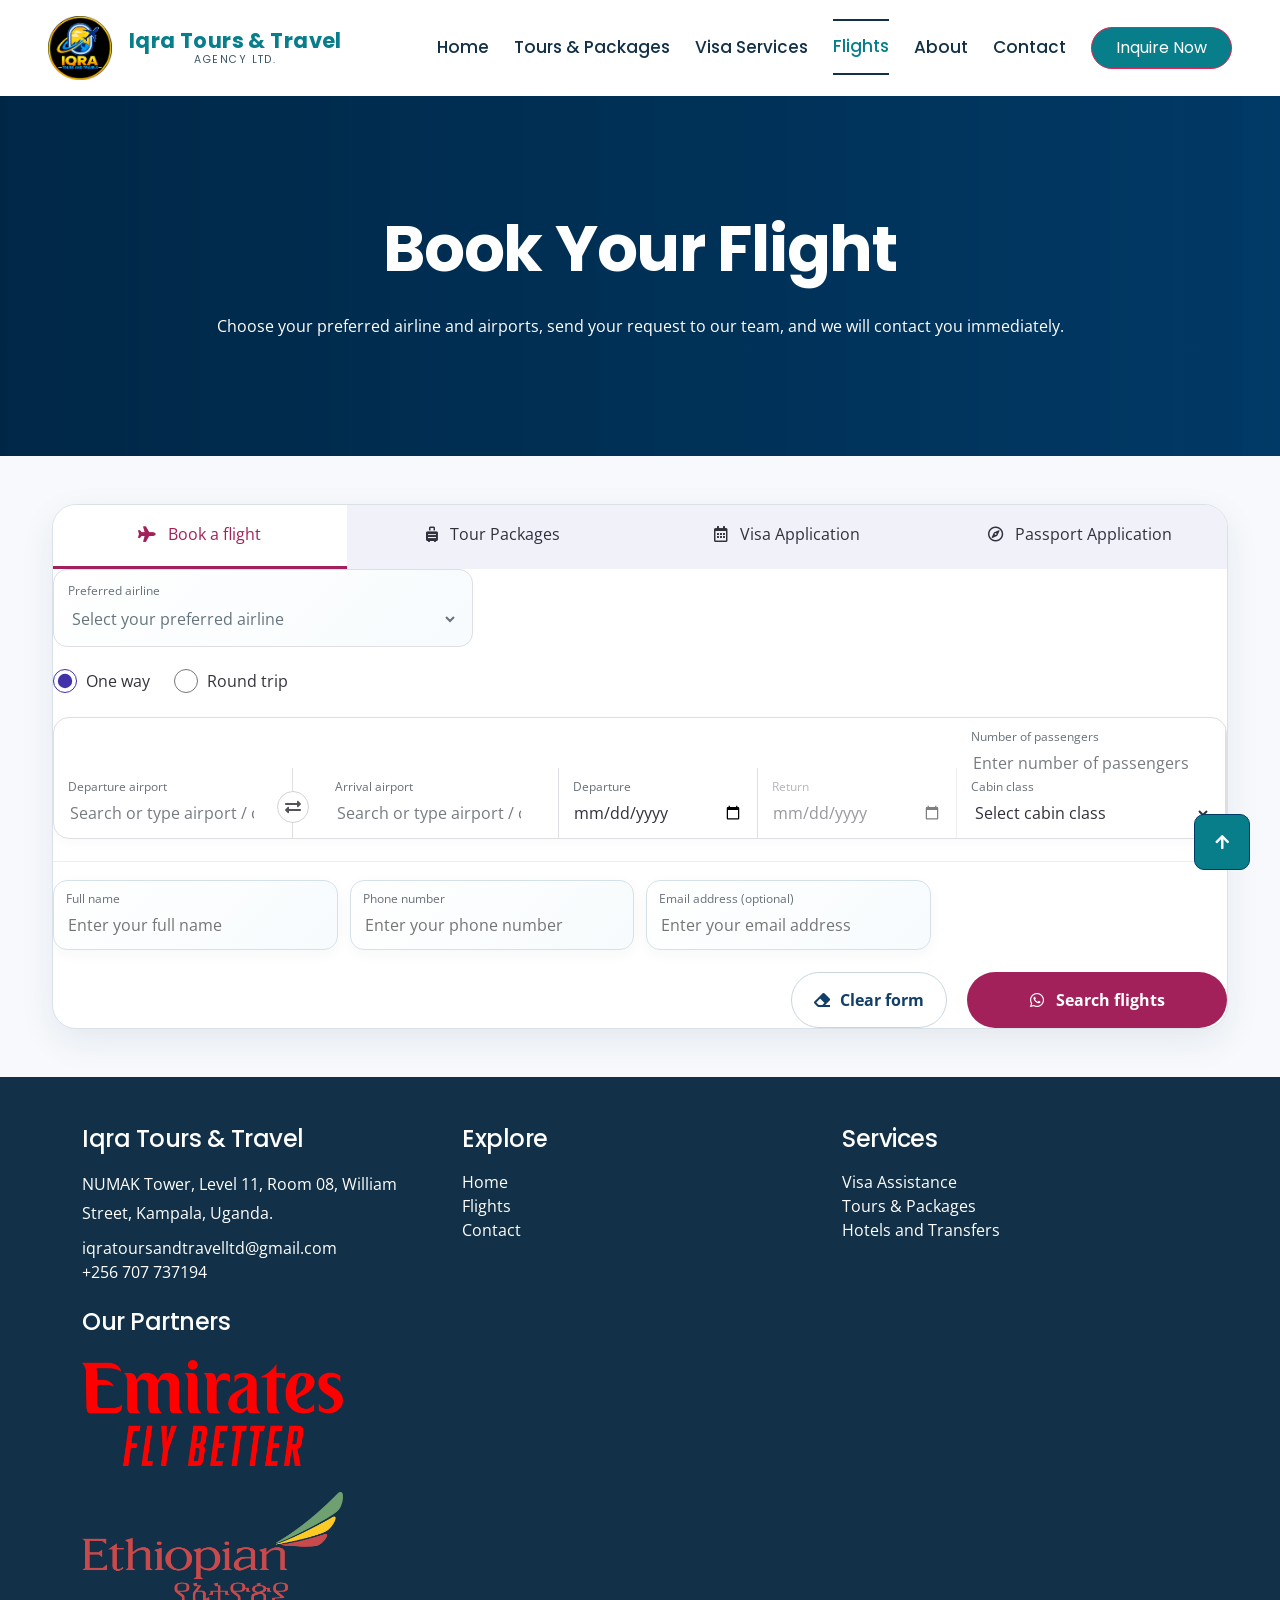
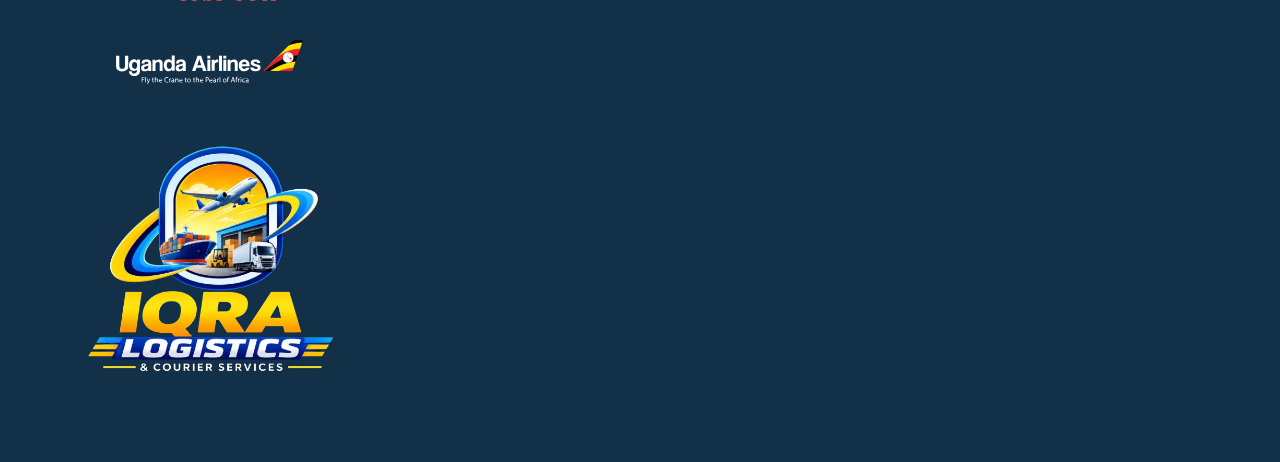
<file: flights.html>
<!DOCTYPE html>
<html lang="en">
<head>
    <meta charset="utf-8">
    <title>Flight Booking | Iqra Tours &amp; Travel</title>
    <meta name="viewport" content="width=device-width, initial-scale=1.0">
    <meta name="description" content="Request flight options from airlines and airports around the world through Iqra Tours & Travel.">
    <link rel="preconnect" href="https://fonts.googleapis.com">
    <link rel="preconnect" href="https://fonts.gstatic.com" crossorigin>
    <link href="https://fonts.googleapis.com/css2?family=Open+Sans:wght@400;500;600;700&family=Poppins:wght@400;500;600;700&display=swap" rel="stylesheet">
    <link rel="stylesheet" href="https://use.fontawesome.com/releases/v5.15.4/css/all.css">
    <link href="css/bootstrap.min.css" rel="stylesheet">
    <link href="css/style.css" rel="stylesheet">
    <link href="css/flights.css" rel="stylesheet">
</head>
<body>
    <div class="container-fluid nav-bar p-0"><nav class="navbar navbar-expand-lg navbar-light bg-white px-4 px-lg-5 py-3 py-lg-0"><a href="index.html" class="navbar-brand d-flex align-items-center p-0"><span class="brand-logo-wrap"><img src="img/brand-logo-new.png" alt="Iqra Tours logo"></span><span class="brand-text"><span class="brand-name">Iqra Tours &amp; Travel</span><span class="brand-tag">Agency Ltd.</span></span></a><button class="navbar-toggler" type="button" data-bs-toggle="collapse" data-bs-target="#navbarCollapse" aria-label="Open navigation"><span class="fa fa-bars"></span></button><div class="collapse navbar-collapse" id="navbarCollapse"><div class="navbar-nav ms-auto py-0"><a href="index.html" class="nav-item nav-link">Home</a><a href="tour-packages.html" class="nav-item nav-link">Tours &amp; Packages</a><a href="visa-services.html" class="nav-item nav-link">Visa Services</a><a href="flights.html" class="nav-item nav-link active">Flights</a><a href="about.html" class="nav-item nav-link">About</a><a href="contact.html" class="nav-item nav-link">Contact</a></div><a href="contact.html#contact-form" class="btn btn-primary border-secondary rounded-pill py-2 px-4 mb-3 mb-lg-0">Inquire Now</a></div></nav></div>
    <header class="container-fluid events-hero"><video class="events-hero-video" autoplay muted loop playsinline webkit-playsinline preload="auto" aria-hidden="true"><source src="img/video/plane.mp4" type="video/mp4"></video><div class="events-hero-overlay"></div><div class="container text-center events-hero-content" style="max-width:900px;"><div><h1 class="text-white display-3 mb-4">Book Your Flight</h1><p class="text-white mb-0">Choose your preferred airline and airports, send your request to our team, and we will contact you immediately.</p></div></div></header>
    <main><section class="flight-search-section container py-5"><div class="flight-search-card"><div class="flight-tabs" role="tablist" aria-label="Travel services"><button class="flight-tab active" type="button" role="tab" aria-selected="true" aria-controls="flight-panel" data-panel="flight-panel"><i class="fas fa-plane"></i><span>Book a flight</span></button><button class="flight-tab" type="button" role="tab" aria-selected="false" aria-controls="tour-panel" data-panel="tour-panel"><i class="fas fa-suitcase-rolling"></i><span>Tour Packages</span></button><button class="flight-tab" type="button" role="tab" aria-selected="false" aria-controls="visa-panel" data-panel="visa-panel"><i class="far fa-calendar-alt"></i><span>Visa Application</span></button><button class="flight-tab" type="button" role="tab" aria-selected="false" aria-controls="passport-panel" data-panel="passport-panel"><i class="far fa-compass"></i><span>Passport Application</span></button></div><div class="flight-search-body"><div id="flight-status" class="alert d-none" role="alert"></div>
<div class="service-panel active" id="flight-panel" role="tabpanel"><form class="whatsapp-form" data-inquiry="flight request"><div class="preferred-airline-field"><label for="airline">Preferred airline</label><select id="airline" name="airline" required><option value="" selected disabled>Select your preferred airline</option><optgroup label="East African airlines"><option>Uganda Airlines</option><option>Eagle Air Uganda</option><option>Bar Aviation Uganda</option><option>Kenya Airways</option><option>Safarilink Aviation</option><option>AirKenya Express</option><option>RwandAir</option><option>Air Tanzania</option><option>Precision Air</option><option>Auric Air</option><option>Coastal Aviation</option><option>ZanAir</option><option>Ethiopian Airlines</option><option>Jubba Airways</option><option>Air Djibouti</option></optgroup><optgroup label="International airlines"><option>Emirates</option><option>Qatar Airways</option><option>Turkish Airlines</option><option>British Airways</option><option>Air France</option><option>KLM</option><option>Lufthansa</option><option>Qantas</option><option>Etihad Airways</option></optgroup><option>Any available airline</option></select></div><div class="trip-options" role="radiogroup" aria-label="Trip type"><label><input type="radio" name="tripType" value="Round trip" checked><span>Round trip</span></label><label><input type="radio" name="tripType" value="One way"><span>One way</span></label></div><div class="flight-route-row"><div class="flight-field"><label for="from">Departure airport</label><input id="from" name="from" list="airport-list" placeholder="Search or type airport / city" autocomplete="off" required></div><button class="swap-route" type="button" aria-label="Swap departure and destination"><i class="fas fa-exchange-alt"></i></button><div class="flight-field"><label for="to">Arrival airport</label><input id="to" name="to" list="airport-list" placeholder="Search or type airport / city" autocomplete="off" required></div><div class="flight-field date-field"><label for="departure">Departure</label><input type="date" id="departure" name="departure" required></div><div class="flight-field date-field return-field"><label for="return-date">Return</label><input type="date" id="return-date" name="returnDate" required></div><div class="flight-field passengers-field"><label for="passengers">Number of passengers</label><input type="number" min="1" id="passengers" name="passengers" placeholder="Enter number of passengers" required><label for="cabin-class">Cabin class</label><select id="cabin-class" name="cabinClass" required><option value="" selected disabled>Select cabin class</option><option>Economy</option><option>Premium economy</option><option>Business</option><option>First class</option></select></div></div><datalist id="airport-list"><option value="Entebbe (EBB) - Uganda"><option value="Addis Ababa (ADD) - Ethiopia"><option value="Nairobi (NBO) - Kenya"><option value="Kigali (KGL) - Rwanda"><option value="Dar es Salaam (DAR) - Tanzania"><option value="London Heathrow (LHR) - United Kingdom"><option value="Paris Charles de Gaulle (CDG) - France"><option value="Amsterdam Schiphol (AMS) - Netherlands"><option value="Frankfurt (FRA) - Germany"><option value="Istanbul (IST) - Turkey"><option value="Dubai (DXB) - United Arab Emirates"><option value="Abu Dhabi (AUH) - United Arab Emirates"><option value="Doha (DOH) - Qatar"><option value="Jeddah (JED) - Saudi Arabia"><option value="Cairo (CAI) - Egypt"><option value="Johannesburg (JNB) - South Africa"><option value="Cape Town (CPT) - South Africa"><option value="Lagos (LOS) - Nigeria"><option value="Accra (ACC) - Ghana"><option value="Mumbai (BOM) - India"><option value="Delhi (DEL) - India"><option value="Bangkok (BKK) - Thailand"><option value="Singapore (SIN) - Singapore"><option value="Hong Kong (HKG) - Hong Kong"><option value="Tokyo Haneda (HND) - Japan"><option value="Beijing (PEK) - China"><option value="Sydney (SYD) - Australia"><option value="Melbourne (MEL) - Australia"><option value="New York JFK (JFK) - United States"><option value="Washington Dulles (IAD) - United States"><option value="Atlanta (ATL) - United States"><option value="Los Angeles (LAX) - United States"><option value="Toronto Pearson (YYZ) - Canada"><option value="São Paulo (GRU) - Brazil"><option value="Mexico City (MEX) - Mexico"><option value="Buenos Aires (EZE) - Argentina"><option value="Johannesburg (JNB) - South Africa"><option value="Rome Fiumicino (FCO) - Italy"><option value="Madrid (MAD) - Spain"><option value="Zurich (ZRH) - Switzerland"><option value="Vienna (VIE) - Austria"><option value="Brussels (BRU) - Belgium"><option value="Lisbon (LIS) - Portugal"><option value="Moscow Sheremetyevo (SVO) - Russia"><option value="Seoul Incheon (ICN) - South Korea"><option value="Kuala Lumpur (KUL) - Malaysia"><option value="Manila (MNL) - Philippines"><option value="Perth (PER) - Australia"></datalist><div class="flight-actions"><button class="search-flights-button" type="submit"><i class="fab fa-whatsapp"></i> Search flights</button></div><div class="flight-contact-details"><div><label for="flight-name">Full name</label><input id="flight-name" name="name" placeholder="Enter your full name" required></div><div><label for="flight-phone">Phone number</label><input type="tel" id="flight-phone" name="phone" placeholder="Enter your phone number" required></div><div><label for="flight-email">Email address (optional)</label><input type="email" id="flight-email" name="email" placeholder="Enter your email address"></div></div></form></div>
<div class="service-panel" id="tour-panel" role="tabpanel" hidden><form class="whatsapp-form service-form" data-inquiry="tour package inquiry"><div class="service-form-grid"><div><label for="tour-destination">Destination country</label><input id="tour-destination" name="destination" list="country-list" placeholder="Search or type a destination country" autocomplete="off" required></div><div><label for="tour-package">Package type</label><select id="tour-package" name="packageType" required><option value="" selected disabled>Select a package type</option><option>Safari</option><option>Honeymoon</option><option>Beach holiday</option><option>Family holiday</option></select></div><div><label for="tour-date">Preferred travel date</label><input type="date" id="tour-date" name="travelDate" required></div><div><label for="tour-travellers">Number of travellers</label><input type="number" min="1" id="tour-travellers" name="travellers" placeholder="Enter number of travellers" required></div><div><label for="tour-name">Full name</label><input id="tour-name" name="fullName" placeholder="Enter your full name" required></div><div><label for="tour-phone">Phone number</label><input type="tel" id="tour-phone" name="phone" placeholder="Enter your phone number" required></div><div><label for="tour-email">Email address (optional)</label><input type="email" id="tour-email" name="email" placeholder="Enter your email address"></div><div class="wide"><label for="tour-requirements">Trip requirements</label><textarea id="tour-requirements" name="requirements" placeholder="Tell us what you would like included" required></textarea></div></div><button class="service-submit" type="submit"><i class="fab fa-whatsapp"></i> Send tour inquiry</button></form></div>
<div class="service-panel"  id="visa-panel" role="tabpanel" hidden><form class="whatsapp-form service-form" data-inquiry="visa application"><div class="service-form-grid"><div><label for="visa-country">Destination country</label><input id="visa-country" name="destinationCountry" placeholder="Enter the country you will visit" required></div><div><label for="visa-type">Visa type</label><select id="visa-type" name="visaType" required><option value="" selected disabled>Select visa type</option><option>Tourist visa</option><option>Business visa</option><option>Student visa</option><option>Transit visa</option><option>China visa</option><option>Schengen visa</option><option>United Kingdom visa</option><option>United States visa</option><option>Canada visa</option><option>Australia visa</option><option>New Zealand visa</option><option>United Arab Emirates visa</option><option>Saudi Arabia visa</option><option>Qatar visa</option><option>Turkey visa</option><option>India visa</option><option>South Africa visa</option><option>East Africa tourist visa</option><option>Family visit visa</option><option>Medical visa</option><option>Religious pilgrimage visa</option></select></div><div><label for="visa-date">Expected travel date</label><input type="date" id="visa-date" name="travelDate" required></div><div><label for="visa-nationality">Nationality</label><input id="visa-nationality" name="nationality" placeholder="Enter your nationality" required></div><div><label for="visa-name">Full name</label><input id="visa-name" name="fullName" placeholder="Enter your full name" required></div><div><label for="visa-phone">Phone number</label><input type="tel" id="visa-phone" name="phone" placeholder="Enter your phone number" required></div><div><label for="visa-email">Email address (optional)</label><input type="email" id="visa-email" name="email" placeholder="Enter your email address"></div><div class="wide"><label for="visa-info">Additional information</label><textarea id="visa-info" name="additionalInformation" placeholder="Tell us about your visa needs" required></textarea></div></div><button class="service-submit" type="submit"><i class="fab fa-whatsapp"></i> Send visa application</button></form></div>
<div class="service-panel" id="passport-panel" role="tabpanel" hidden><form class="whatsapp-form service-form" data-inquiry="passport application"><div class="service-form-grid"><div><label for="passport-type">Application type</label><select id="passport-type" name="applicationType" required><option value="" selected disabled>Select application type</option><option>New passport</option><option>Passport renewal</option><option>Lost or damaged passport</option></select></div><div><label for="passport-nationality">Nationality</label><input id="passport-nationality" name="nationality" placeholder="Enter your nationality" required></div><div><label for="passport-name">Full name</label><input id="passport-name" name="fullName" placeholder="Enter your full name" required></div><div><label for="passport-phone">Phone number</label><input type="tel" id="passport-phone" name="phone" placeholder="Enter your phone number" required></div><div><label for="passport-email">Email address (optional)</label><input type="email" id="passport-email" name="email" placeholder="Enter your email address"></div><div><label for="passport-date">Preferred appointment date</label><input type="date" id="passport-date" name="appointmentDate" required></div><div class="wide"><label for="passport-info">Additional information</label><textarea id="passport-info" name="additionalInformation" placeholder="Enter any important details" required></textarea></div></div><button class="service-submit" type="submit"><i class="fab fa-whatsapp"></i> Send passport application</button></form></div>
</div></div></div></section></main>
    <footer class="container-fluid footer py-5"><div class="container"><div class="row g-4"><div class="col-md-6 col-lg-4"><h4 class="text-secondary mb-3">Iqra Tours &amp; Travel</h4><p class="text-white mb-2">NUMAK Tower, Level 11, Room 08, William Street, Kampala, Uganda.</p><a href="mailto:iqratoursandtravelltd@gmail.com" class="d-block">iqratoursandtravelltd@gmail.com</a><a href="tel:+256707737194" class="d-block">+256 707 737194</a></div><div class="col-md-6 col-lg-4"><h4 class="text-secondary mb-3">Explore</h4><a href="index.html" class="d-block">Home</a><a href="flights.html" class="d-block">Flights</a><a href="contact.html" class="d-block">Contact</a></div><div class="col-md-6 col-lg-4"><h4 class="text-secondary mb-3">Services</h4><a href="visa-services.html" class="d-block">Visa Assistance</a><a href="tour-packages.html" class="d-block">Tours &amp; Packages</a><a href="contact.html#contact-form" class="d-block">Hotels and Transfers</a></div> <div class="col-md-6 col-lg-6 col-xl-3">
                        <div class="footer-item  d-flex flex-column">
                            <h4 class="text-secondary mb-4">Our Partners</h4>
                            <div style="display: flex; flex-wrap: wrap; gap: 10px;">
                                <img src="img/fly-emirates-seeklogo.png" class="img-fluid mb-3" alt="Fly Emirates partner logo">
                                <img src="img/ethiopian-airlines-seeklogo.png" class="img-fluid mb-3" alt="Ethiopian Airlines partner logo">
                                <img src="img/uganda-airlines-seeklogo.svg" class="img-fluid mb-3" alt="Uganda Airlines partner logo">
                                <img src="img/LOGI.png" class="img-fluid mb-3" alt="Uganda Airlines partner logo">
                            </div>

                        </div>

                    </div></div></div></footer>
    <a href="#" class="btn btn-primary btn-lg-square back-to-top" aria-label="Scroll to top"><i class="fa fa-arrow-up"></i></a>
    <script src="js/flights.js"></script>
    <script src="https://cdn.jsdelivr.net/npm/bootstrap@5.0.0/dist/js/bootstrap.bundle.min.js"></script>
    <script>
        document.querySelector('.back-to-top').addEventListener('click', function (event) {
            event.preventDefault();
            window.scrollTo({ top: 0, behavior: 'smooth' });
        });
    </script>
    <script src="js/site-nav.js"></script>
</body>
</html>
</file>
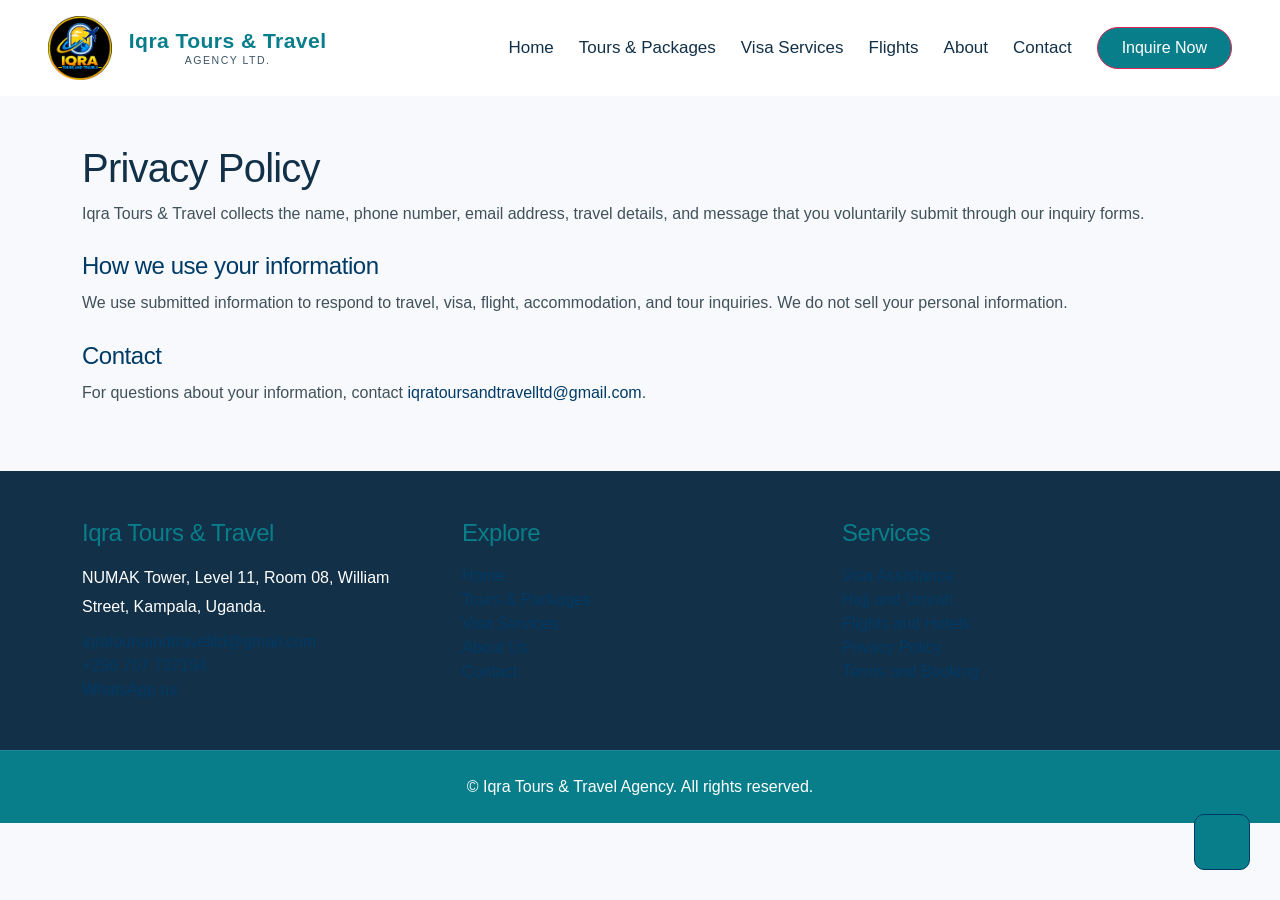
<file: privacy.html>
<!DOCTYPE html>
<html lang="en">
<head><meta charset="utf-8"><title>Privacy Policy | Iqra Tours & Travel</title><meta name="viewport" content="width=device-width, initial-scale=1.0"><link href="css/bootstrap.min.css" rel="stylesheet"><link href="css/style.css" rel="stylesheet"></head>
<body>
	<div class="container-fluid nav-bar p-0"><nav class="navbar navbar-expand-lg navbar-light bg-white px-4 px-lg-5 py-3 py-lg-0"><a href="index.html" class="navbar-brand d-flex align-items-center p-0"><span class="brand-logo-wrap"><img src="img/brand-logo.jpeg" alt="Iqra Tours logo"></span><span class="brand-text"><span class="brand-name">Iqra Tours &amp; Travel</span><span class="brand-tag">Agency Ltd.</span></span></a><div class="navbar-nav ms-auto"><a href="index.html" class="nav-item nav-link">Home</a><a href="tour-packages.html" class="nav-item nav-link">Tours &amp; Packages</a><a href="visa-services.html" class="nav-item nav-link">Visa Services</a><a href="about.html" class="nav-item nav-link">About</a><a href="testimonial.html" class="nav-item nav-link">Reviews</a><a href="contact.html" class="nav-item nav-link">Contact</a><a href="contact.html#contact-form" class="btn btn-primary border-secondary rounded-pill py-2 px-4 mb-3 mb-lg-0">Inquire Now</a></div></nav></div>
	<main class="container py-5"><h1>Privacy Policy</h1><p>Iqra Tours &amp; Travel collects the name, phone number, email address, travel details, and message that you voluntarily submit through our inquiry forms.</p><h2 class="h4 mt-4">How we use your information</h2><p>We use submitted information to respond to travel, visa, flight, accommodation, and tour inquiries. We do not sell your personal information.</p><h2 class="h4 mt-4">Contact</h2><p>For questions about your information, contact <a href="mailto:iqratoursandtravelltd@gmail.com">iqratoursandtravelltd@gmail.com</a>.</p></main>
	<footer class="container-fluid footer py-5"><div class="container"><div class="row g-4"><div class="col-md-6 col-lg-4"><h4 class="text-secondary mb-3">Iqra Tours &amp; Travel</h4><p class="text-white mb-2">NUMAK Tower, Level 11, Room 08, William Street, Kampala, Uganda.</p><a href="mailto:iqratoursandtravelltd@gmail.com" class="d-block">iqratoursandtravelltd@gmail.com</a><a href="tel:+256707737194" class="d-block">+256 707 737194</a><a href="https://wa.me/256756178904" target="_blank" rel="noreferrer">WhatsApp us</a></div><div class="col-md-6 col-lg-4"><h4 class="text-secondary mb-3">Explore</h4><a href="index.html" class="d-block">Home</a><a href="tour-packages.html" class="d-block">Tours &amp; Packages</a><a href="visa-services.html" class="d-block">Visa Services</a><a href="about.html" class="d-block">About Us</a><a href="contact.html" class="d-block">Contact</a></div><div class="col-md-6 col-lg-4"><h4 class="text-secondary mb-3">Services</h4><a href="visa-services.html" class="d-block">Visa Assistance</a><a href="tour-packages.html" class="d-block">Hajj and Umrah</a><a href="contact.html#contact-form" class="d-block">Flights and Hotels</a><a href="privacy.html" class="d-block">Privacy Policy</a><a href="terms.html" class="d-block">Terms and Booking</a></div></div></div></footer><div class="container-fluid copyright py-4"><div class="container text-center text-white">© Iqra Tours &amp; Travel Agency. All rights reserved.</div></div>
<a href="#" class="btn btn-primary btn-lg-square back-to-top" aria-label="Scroll to top"><i class="fa fa-arrow-up"></i></a>
<script>
    document.querySelector('.back-to-top').addEventListener('click', function (event) {
        event.preventDefault();
        window.scrollTo({ top: 0, behavior: 'smooth' });
    });
</script>
    <script src="js/site-nav.js"></script>
</body>
</html>
</file>
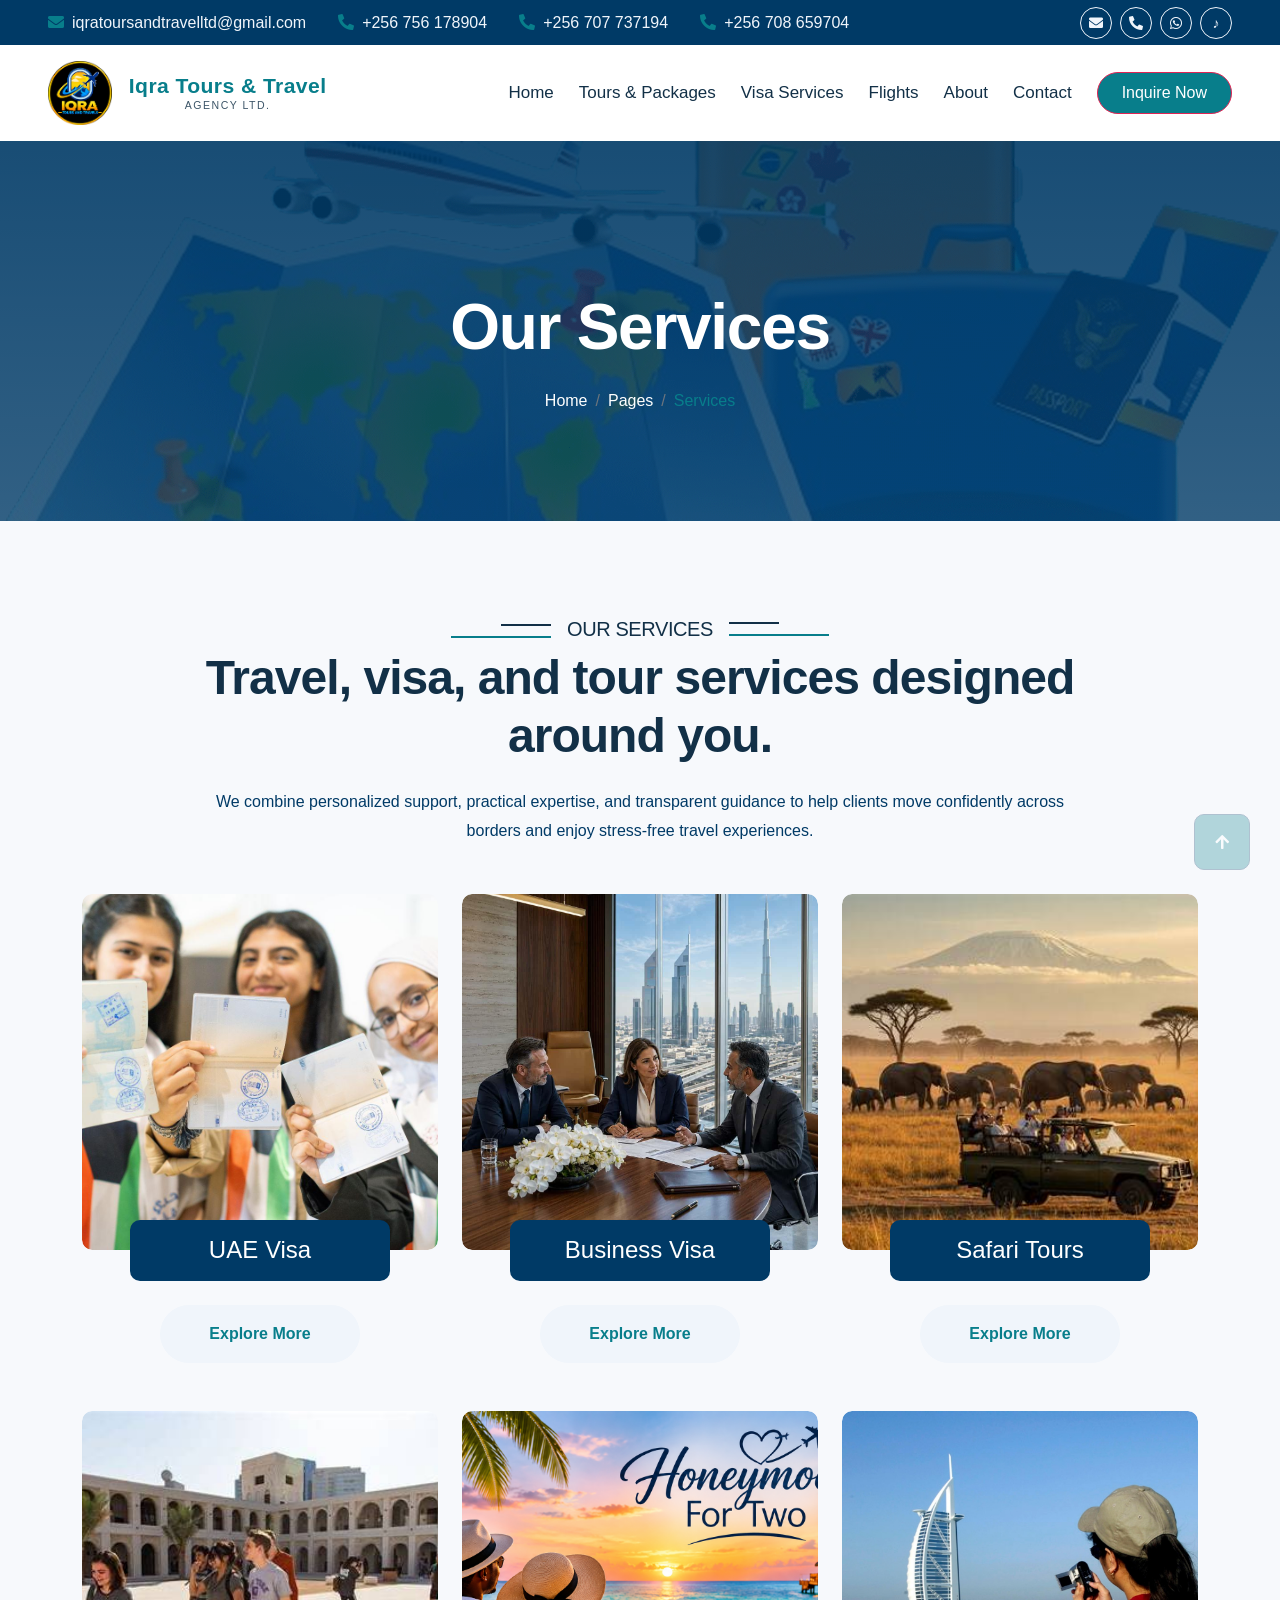
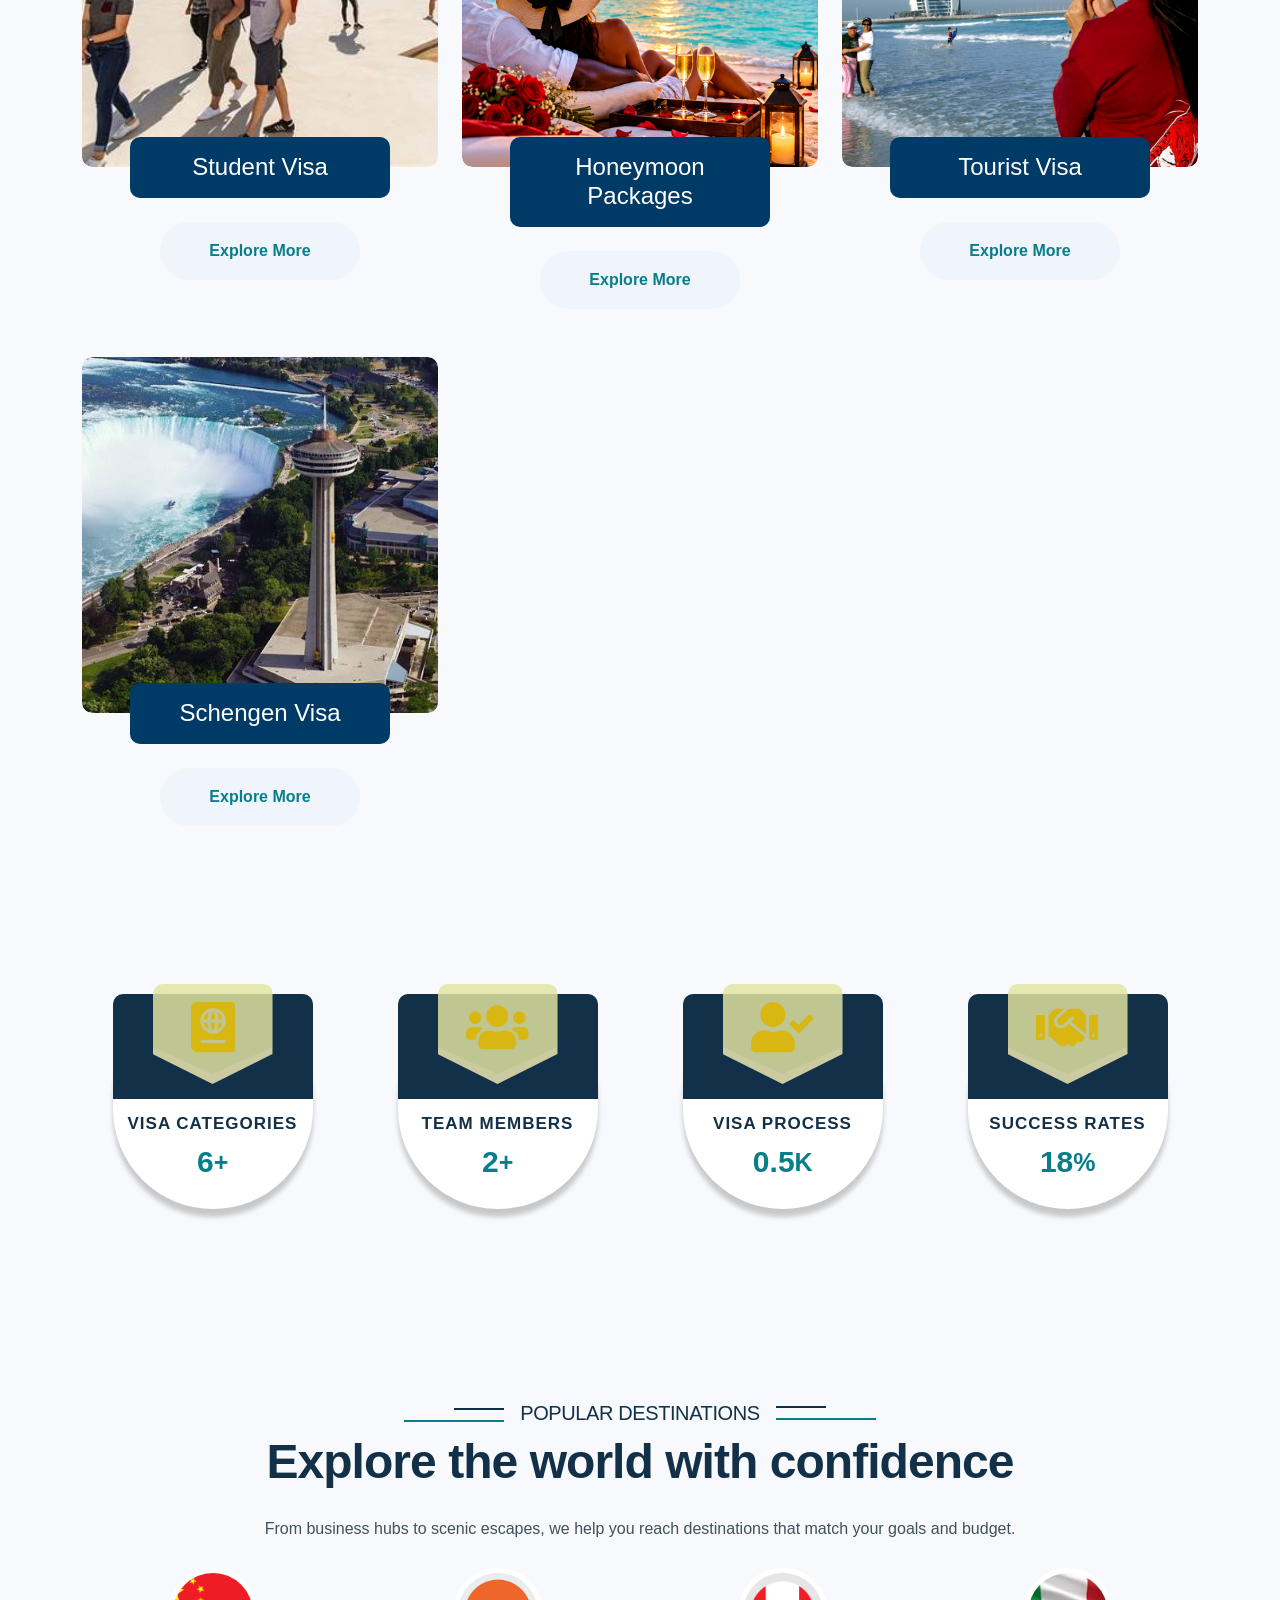
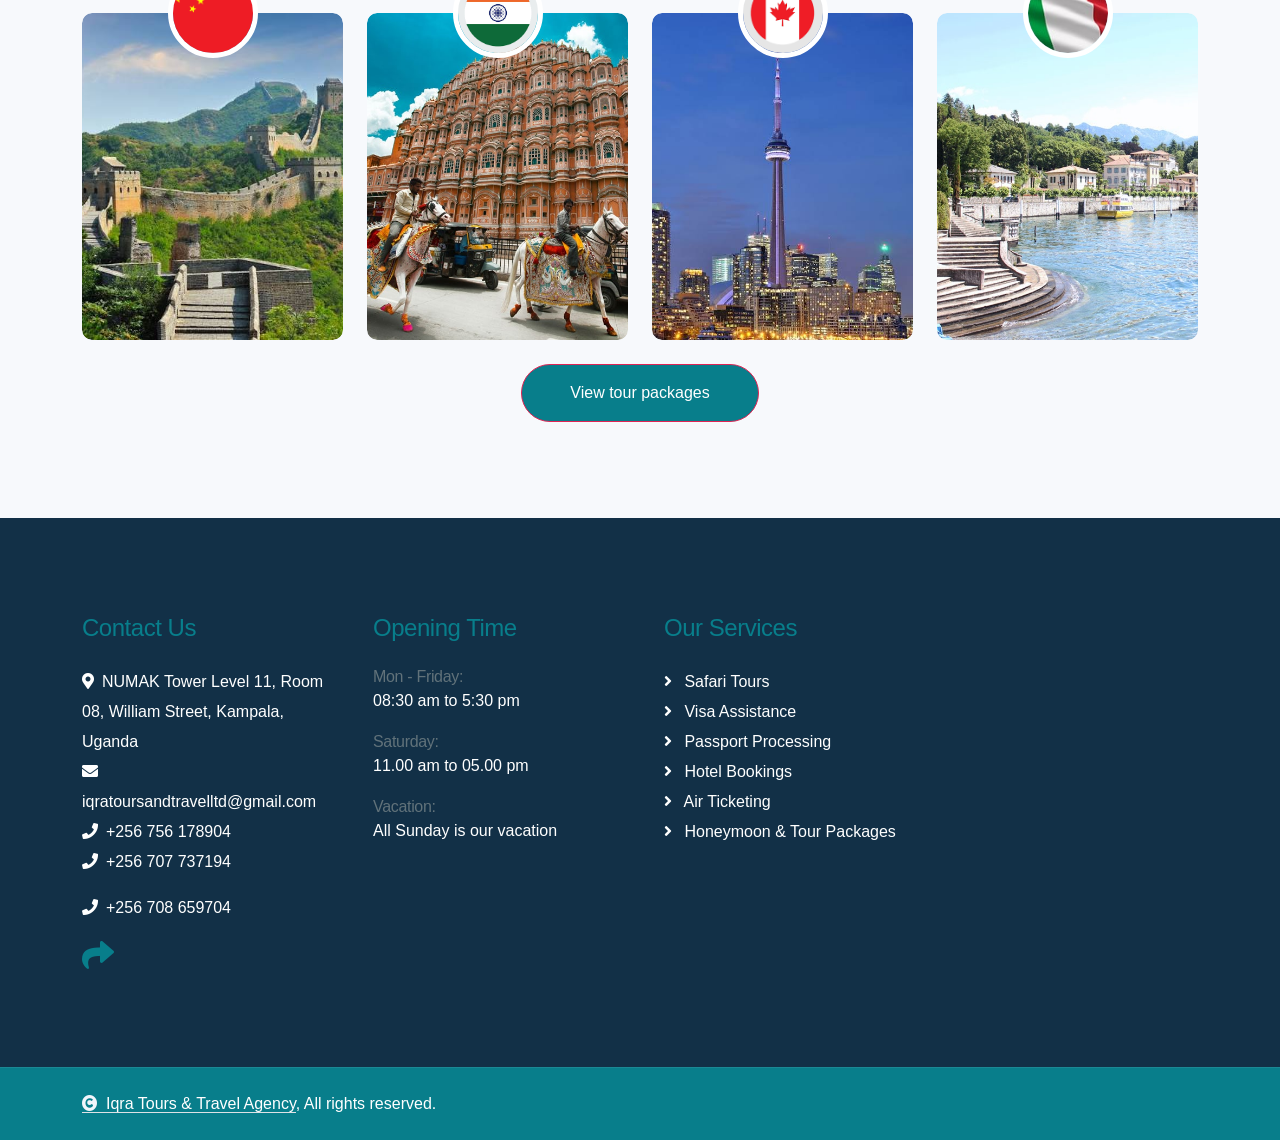
<file: service.html>
<!DOCTYPE html>
<html lang="en">

    <head>
        <meta charset="utf-8">
        <title>Iqra Tours & Travel Agency</title>
        <meta content="width=device-width, initial-scale=1.0" name="viewport">
        <meta content="" name="keywords">
        <meta content="Explore Iqra Tours &amp; Travel services including visa assistance, safari tours, holiday packages, flights, hotels, and Hajj and Umrah support." name="description">

        <!-- Google Web Fonts -->
        <link rel="preconnect" href="https://fonts.googleapis.com">
        <link rel="preconnect" href="https://fonts.gstatic.com" crossorigin>
         <link rel="icon" type="image/png" href="favicon-96x96.png" sizes="96x96" />
<link rel="icon" type="image/svg+xml" href="favicon.svg" />
<link rel="shortcut icon" href="favicon.ico" />
<link rel="apple-touch-icon" sizes="180x180" href="apple-touch-icon.png" />
<meta name="apple-mobile-web-app-title" content="Iqra Travels" />
<link rel="manifest" href="site.webmanifest" /> 

        <!-- Icon Font Stylesheet -->
        <link rel="stylesheet" href="https://use.fontawesome.com/releases/v5.15.4/css/all.css"/>
        <link href="https://cdn.jsdelivr.net/npm/bootstrap-icons@1.4.1/font/bootstrap-icons.css" rel="stylesheet">

        <!-- Libraries Stylesheet -->
        <link href="lib/animate/animate.min.css" rel="stylesheet">
        <link href="lib/owlcarousel/assets/owl.carousel.min.css" rel="stylesheet">


        <!-- Customized Bootstrap Stylesheet -->
        <link href="css/bootstrap.min.css" rel="stylesheet">

        <!-- Template Stylesheet -->
        <link href="css/style.css" rel="stylesheet">
    </head>

    <body>

        <!-- Spinner Start -->
        <div id="spinner" class="show bg-white position-fixed translate-middle w-100 vh-100 top-50 start-50 d-flex align-items-center justify-content-center">
            <div class="spinner-border text-secondary" style="width: 3rem; height: 3rem;" role="status">
                <span class="sr-only">Loading Your Next Journey...</span>
            </div>
        </div>
        <!-- Spinner End -->


        <!-- Topbar Start -->
        <div class="container-fluid bg-primary px-5 d-none d-lg-block">
            <div class="row gx-0 align-items-center">
                <div class="col-lg-9 text-center text-lg-start mb-lg-0">
                    <div class="d-flex flex-wrap gap-3">
                        <a href="mailto:iqratoursandtravelltd@gmail.com" class="text-light me-3"><i class="fas fa-envelope text-secondary me-2"></i>iqratoursandtravelltd@gmail.com</a>
                        <a href="tel:+256756178904" class="text-light me-3"><i class="fas fa-phone-alt text-secondary me-2"></i>+256 756 178904</a>
                        <a href="tel:+256707737194" class="text-light me-3"><i class="fas fa-phone-alt text-secondary me-2"></i>+256 707 737194</a>
                        <a href="tel:+256708659704" class="text-light"><i class="fas fa-phone-alt text-secondary me-2"></i>+256 708 659704</a>
                    </div>
                </div>

                <div class="col-lg-3 text-center text-lg-end">
                    <div class="d-inline-flex align-items-center" style="height: 45px;">
                        <a href="mailto:iqratoursandtravelltd@gmail.com" class="btn btn-sm btn-outline-light btn-square rounded-circle me-2" aria-label="Email us" title="Email us"><i class="fas fa-envelope"></i></a>
                        <a href="tel:+256707737194" class="btn btn-sm btn-outline-light btn-square rounded-circle me-2" aria-label="Call support" title="Call support"><i class="fas fa-phone-alt"></i></a>
                        <a href="https://wa.me/256756178904" class="btn btn-sm btn-outline-light btn-square rounded-circle me-2" target="_blank" rel="noreferrer" aria-label="Chat on WhatsApp" title="Chat on WhatsApp"><i class="fab fa-whatsapp"></i></a>
                        <a href="https://www.tiktok.com/" class="btn btn-sm btn-outline-light btn-square rounded-circle" target="_blank" rel="noreferrer" aria-label="Follow us on TikTok" title="TikTok"><i class="fab fa-tiktok"></i></a>
                    </div>
                </div>
            </div>
        </div>
        <!-- Topbar End -->

        <!-- Navbar & Hero Start -->
        <div class="container-fluid nav-bar p-0">
            <nav class="navbar navbar-expand-lg navbar-light bg-white px-4 px-lg-5 py-3 py-lg-0">
                <a href="index.html" class="navbar-brand d-flex align-items-center p-0">
                    <span class="brand-logo-wrap">
                        <img src="img/brand-logo-new.png" alt="Iqra Tours logo">
                    </span>
                    <span class="brand-text">
                        <span class="brand-name">Iqra Tours & Travel</span>
                        <span class="brand-tag">Agency Ltd.</span>
                    </span>
                </a>
                <button class="navbar-toggler" type="button" data-bs-toggle="collapse" data-bs-target="#navbarCollapse">
                    <span class="fa fa-bars"></span>
                </button>
                <div class="collapse navbar-collapse" id="navbarCollapse">
                    <div class="navbar-nav ms-auto py-0">
                        <a href="index.html" class="nav-item nav-link">Home</a>
                        <a href="tour-packages.html" class="nav-item nav-link">Tours &amp; Packages</a>
                        <a href="visa-services.html" class="nav-item nav-link active">Visa Services</a>
                        <a href="about.html" class="nav-item nav-link">About</a>
                        <a href="testimonial.html" class="nav-item nav-link">Reviews</a>
                        <a href="contact.html" class="nav-item nav-link">Contact</a>
                    </div>
                    <a href="contact.html#contact-form" class="btn btn-primary border-secondary rounded-pill py-2 px-4 px-lg-3 mb-3 mb-md-3 mb-lg-0">Inquire Now</a>
                </div>
            </nav>
        </div>
        <!-- Navbar & Hero End -->

        <!-- Modal Search Start -->
        <div class="modal fade" id="searchModal" tabindex="-1" aria-labelledby="exampleModalLabel" aria-hidden="true">
            <div class="modal-dialog modal-fullscreen">
                <div class="modal-content rounded-0">
                    <div class="modal-header">
                        <h4 class="modal-title text-secondary mb-0" id="exampleModalLabel">Search by keyword</h4>
                        <button type="button" class="btn-close" data-bs-dismiss="modal" aria-label="Close"></button>
                    </div>
                    <div class="modal-body d-flex align-items-center">
                        <div class="input-group w-75 mx-auto d-flex">
                            <input type="search" class="form-control p-3" placeholder="keywords" aria-describedby="search-icon-1">
                            <span id="search-icon-1" class="input-group-text p-3"><i class="fa fa-search"></i></span>
                        </div>
                    </div>
                </div>
            </div>
        </div>
        <!-- Modal Search End -->

        <!-- Header Start -->
        <div class="container-fluid bg-breadcrumb">
            <div class="container text-center py-5" style="max-width: 900px;">
                <h3 class="text-white display-3 mb-4 wow fadeInDown" data-wow-delay="0.1s">Our Services</h3>
                <ol class="breadcrumb justify-content-center text-white mb-0 wow fadeInDown" data-wow-delay="0.3s">
                    <li class="breadcrumb-item"><a href="index.html" class="text-white">Home</a></li>
                    <li class="breadcrumb-item"><a href="#" class="text-white">Pages</a></li>
                    <li class="breadcrumb-item active text-secondary">Services</li>
                </ol>    
            </div>
        </div>
        <!-- Header End -->

        <!-- Services Start -->
        <div class="container-fluid service overflow-hidden pt-5">
            <div class="container py-5">
                <div class="section-title text-center mb-5 wow fadeInUp" data-wow-delay="0.1s">
                    <div class="sub-style">
                        <h5 class="sub-title text-primary px-3">Our Services</h5>
                    </div>
                    <h1 class="display-5 mb-4 text-primary">Travel, visa, and tour services designed around you.</h1>
                    <p class="mb-0 text-dark">We combine personalized support, practical expertise, and transparent guidance to help clients move confidently across borders and enjoy stress-free travel experiences.</p>
                </div>
                <div class="row g-4">
                    <div class="col-lg-6 col-xl-4 wow fadeInUp" data-wow-delay="0.1s">
                        <div class="service-item">
                            <div class="service-inner">
                                <div class="service-img">
                                    <img src="img/bussiness.jpg" class="img-fluid w-100 rounded" alt="UAE visa and travel services">
                                </div>
                                <div class="service-title">
                                    <div class="service-title-name">
                                        <div class="bg-primary text-center rounded p-3 mx-5 mb-4">
                                            <a href="#" class="h4 text-white mb-0">UAE Visa</a>
                                        </div>
                                        <a class="btn bg-light text-secondary rounded-pill py-3 px-5 mb-4" href="#">Explore More</a>
                                    </div>
                                    <div class="service-content pb-4">
                                        <a href="#"><h4 class="text-white mb-4 py-3">UAE Visa</h4></a>
                                        <div class="px-4">
                                            <p class="mb-4">Professional visa assistance for short visits, business travel, family trips, and transit planning to the UAE.</p>
                                            <a class="btn btn-primary border-secondary rounded-pill py-3 px-5" href="#">Explore More</a>
                                        </div>
                                    </div>
                                </div>
                            </div>
                        </div>
                    </div>
                    <div class="col-lg-6 col-xl-4 wow fadeInUp" data-wow-delay="0.3s">
                        <div class="service-item">
                            <div class="service-inner">
                                <div class="service-img">
                                    <img src="img/uae.jpg" class="img-fluid w-100 rounded" alt="Business visa assistance">
                                </div>
                                <div class="service-title">
                                    <div class="service-title-name">
                                        <div class="bg-primary text-center rounded p-3 mx-5 mb-4">
                                            <a href="#" class="h4 text-white mb-0">Business Visa</a>
                                        </div>
                                        <a class="btn bg-light text-secondary rounded-pill py-3 px-5 mb-4" href="#">Explore More</a>
                                    </div>
                                    <div class="service-content pb-4">
                                        <a href="#"><h4 class="text-white mb-4 py-3">Business Visa</h4></a>
                                        <div class="px-4">
                                            <p class="mb-4">Efficient processing for executives, business owners, and professionals traveling for meetings and trade.</p>
                                            <a class="btn btn-primary border-secondary rounded-pill text-white py-3 px-5" href="#">Explore More</a>
                                        </div>
                                    </div>
                                </div>
                            </div>
                        </div>
                    </div>
                    <div class="col-lg-6 col-xl-4 wow fadeInUp" data-wow-delay="0.5s">
                        <div class="service-item">
                            <div class="service-inner">
                                <div class="service-img">
                                    <img src="img/safari.jpg" class="img-fluid w-100 rounded" alt="Wildlife safari with animals in East Africa">
                                </div>
                                <div class="service-title">
                                    <div class="service-title-name">
                                        <div class="bg-primary text-center rounded p-3 mx-5 mb-4">
                                            <a href="#" class="h4 text-white mb-0">Safari Tours</a>
                                        </div>
                                        <a class="btn bg-light text-secondary rounded-pill py-3 px-5 mb-4" href="#">Explore More</a>
                                    </div>
                                    <div class="service-content pb-4">
                                        <a href="#"><h4 class="text-white mb-4 py-3">Safari Tours</h4></a>
                                        <div class="px-4">
                                            <p class="mb-4 text-white">Experience Uganda and East Africa with premium wildlife safaris, guided drives, and unforgettable nature escapes.</p>
                                            <a class="btn btn-primary border-secondary rounded-pill text-white py-3 px-5" href="#">Explore More</a>
                                        </div>
                                    </div>
                                </div>
                            </div>
                        </div>
                    </div>
                    <div class="col-lg-6 col-xl-4 wow fadeInUp" data-wow-delay="0.1s">
                        <div class="service-item">
                            <div class="service-inner">
                                <div class="service-img">
                                    <img src="img/students.jpg" class="img-fluid w-100 rounded" alt="Student visa services">
                                </div>
                                <div class="service-title">
                                    <div class="service-title-name">
                                        <div class="bg-primary text-center rounded p-3 mx-5 mb-4">
                                            <a href="#" class="h4 text-white mb-0">Student Visa</a>
                                        </div>
                                        <a class="btn bg-light text-secondary rounded-pill py-3 px-5 mb-4" href="#">Explore More</a>
                                    </div>
                                    <div class="service-content pb-4">
                                        <a href="#"><h4 class="text-white mb-4 py-3">Student Visa</h4></a>
                                        <div class="px-4">
                                            <p class="mb-4 text-white">From document review to application support, we help students prepare for study journeys abroad.</p>
                                            <a class="btn btn-primary border-secondary rounded-pill text-white py-3 px-5" href="#">Explore More</a>
                                        </div>
                                    </div>
                                </div>
                            </div>
                        </div>
                    </div>
                    <div class="col-lg-6 col-xl-4 wow fadeInUp" data-wow-delay="0.3s">
                        <div class="service-item">
                            <div class="service-inner">
                                <div class="service-img">
                                    <img src="img/honeymoon.png" class="img-fluid w-100 rounded" alt="Couple honeymoon travel package">
                                </div>
                                <div class="service-title">
                                    <div class="service-title-name">
                                        <div class="bg-primary text-center rounded p-3 mx-5 mb-4">
                                            <a href="#" class="h4 text-white mb-0">Honeymoon Packages</a>
                                        </div>
                                        <a class="btn bg-light text-secondary rounded-pill py-3 px-5 mb-4" href="#">Explore More</a>
                                    </div>
                                    <div class="service-content pb-4">
                                        <a href="#"><h4 class="text-white mb-4 py-3">Honeymoon Packages</h4></a>
                                        <div class="px-4">
                                            <p class="mb-4 text-white">Romantic getaway plans with handpicked destinations, luxury stays, and unforgettable experiences for couples.</p>
                                            <a class="btn btn-primary border-secondary rounded-pill text-white py-3 px-5" href="#">Explore More</a>
                                        </div>
                                    </div>
                                </div>
                            </div>
                        </div>
                    </div>
                    <div class="col-lg-6 col-xl-4 wow fadeInUp" data-wow-delay="0.5s">
                        <div class="service-item">
                            <div class="service-inner">
                                <div class="service-img">
                                    <img src="img/tour.jpg" class="img-fluid w-100 rounded" alt="Tourist visa and holiday planning">
                                </div>
                                <div class="service-title">
                                    <div class="service-title-name">
                                        <div class="bg-primary text-center rounded p-3 mx-5 mb-4">
                                            <a href="#" class="h4 text-white mb-0">Tourist Visa</a>
                                        </div>
                                        <a class="btn bg-light text-secondary rounded-pill py-3 px-5 mb-4" href="#">Explore More</a>
                                    </div>
                                    <div class="service-content pb-4">
                                        <a href="#"><h4 class="text-white mb-4 py-3">Tourist Visa</h4></a>
                                        <div class="px-4">
                                            <p class="mb-4">We help clients plan leisure travel with practical guidance on documentation and travel timing.</p>
                                            <a class="btn btn-primary border-secondary rounded-pill text-white py-3 px-5" href="#">Explore More</a>
                                        </div>
                                    </div>
                                </div>
                            </div>
                        </div>
                    </div>
                       <div class="col-lg-6 col-xl-4 wow fadeInUp" data-wow-delay="0.5s">
                        <div class="service-item">
                            <div class="service-inner">
                                <div class="service-img">
                                    <img src="img/sche.jpg" class="img-fluid w-100 rounded" alt="Tourist visa and holiday planning">
                                </div>
                                <div class="service-title">
                                    <div class="service-title-name">
                                        <div class="bg-primary text-center rounded p-3 mx-5 mb-4">
                                            <a href="#" class="h4 text-white mb-0">Schengen  Visa</a>
                                        </div>
                                        <a class="btn bg-light text-secondary rounded-pill py-3 px-5 mb-4" href="#">Explore More</a>
                                    </div>
                                    <div class="service-content pb-4">
                                        <a href="#"><h4 class="text-white mb-4 py-3">Tourist Visa</h4></a>
                                        <div class="px-4">
                                            <p class="mb-4">Explore Europen  28 countries with the Schengen Visa</p>
                                            <a class="btn btn-primary border-secondary rounded-pill text-white py-3 px-5" href="#">Explore More</a>
                                        </div>
                                    </div>
                                </div>
                            </div>
                      
                            </div>
                        </div>
                    </div>
                    </div>
                </div>
            </div>
        </div>
        <!-- Services End -->

        <div class="modal fade" id="serviceInquiryModal" tabindex="-1" aria-labelledby="serviceInquiryLabel" aria-hidden="true">
            <div class="modal-dialog modal-dialog-centered">
                <div class="modal-content">
                    <div class="modal-header bg-primary text-white">
                        <h2 class="modal-title h5 mb-0" id="serviceInquiryLabel">Service inquiry</h2>
                        <button type="button" class="btn-close btn-close-white" data-bs-dismiss="modal" aria-label="Close"></button>
                    </div>
                    <form id="serviceInquiryForm">
                        <div class="modal-body p-4">
                            <div class="mb-3">
                                <label for="selected-service" class="form-label">Service</label>
                                <input type="text" class="form-control" id="selected-service" name="service" readonly>
                            </div>
                            <div class="mb-3">
                                <label for="service-name" class="form-label">Your name</label>
                                <input type="text" class="form-control" id="service-name" name="name" required>
                            </div>
                            <div class="mb-3">
                                <label for="service-phone" class="form-label">Phone number</label>
                                <input type="tel" class="form-control" id="service-phone" name="phone" required>
                            </div>
                            <div class="mb-3">
                                <label for="service-email" class="form-label">Email address</label>
                                <input type="email" class="form-control" id="service-email" name="email">
                            </div>
                            <div class="mb-0">
                                <label for="service-message" class="form-label">What do you need help with?</label>
                                <textarea class="form-control" id="service-message" name="message" rows="4" required></textarea>
                            </div>
                        </div>
                        <div class="modal-footer">
                            <button type="button" class="btn btn-light" data-bs-dismiss="modal">Cancel</button>
                            <button type="reset" class="btn btn-outline-primary rounded-pill px-4 me-2">Clear form</button>
                            <button type="submit" class="btn btn-primary"><i class="fab fa-whatsapp me-2"></i>Send via WhatsApp</button>
                        </div>
                    </form>
                </div>
            </div>
        </div>


        <!-- Counter Facts Start -->
        <div class="container-fluid counter-facts py-5">
            <div class="container py-5">
                <div class="row g-4">
                    <div class="col-12 col-sm-6 col-md-6 col-xl-3 wow fadeInUp" data-wow-delay="0.1s">
                        <div class="counter">
                            <div class="counter-icon">
                                <i class="fas fa-passport"></i>
                            </div>
                            <div class="counter-content">
                                <h3>Visa Categories</h3>
                                <div class="d-flex align-items-center justify-content-center">
                                    <span class="counter-value" data-toggle="counter-up">31</span>
                                    <h4 class="text-secondary mb-0" style="font-weight: 600; font-size: 25px;">+</h4>
                                </div>
                            </div>
                        </div>
                    </div>
                    <div class="col-12 col-sm-6 col-md-6 col-xl-3 wow fadeInUp" data-wow-delay="0.3s">
                        <div class="counter">
                            <div class="counter-icon">
                                <i class="fas fa-users"></i>
                            </div>
                            <div class="counter-content">
                                <h3>Team Members</h3>
                                <div class="d-flex align-items-center justify-content-center">
                                    <span class="counter-value" data-toggle="counter-up">9</span>
                                    <h4 class="text-secondary mb-0" style="font-weight: 600; font-size: 25px;">+</h4>
                                </div>
                            </div>
                        </div>
                    </div>
                    <div class="col-12 col-sm-6 col-md-6 col-xl-3 wow fadeInUp" data-wow-delay="0.5s">
                        <div class="counter">
                            <div class="counter-icon">
                                <i class="fas fa-user-check"></i>
                            </div>
                            <div class="counter-content">
                                <h3>Visa Process</h3>
                                <div class="d-flex align-items-center justify-content-center">
                                    <span class="counter-value" data-toggle="counter-up">2.9</span>
                                    <h4 class="text-secondary mb-0" style="font-weight: 600; font-size: 25px;">K</h4>
                                </div>
                            </div>
                        </div>
                    </div>
                    <div class="col-12 col-sm-6 col-md-6 col-xl-3 wow fadeInUp" data-wow-delay="0.7s">
                        <div class="counter">
                            <div class="counter-icon">
                                <i class="fas fa-handshake"></i>
                            </div>
                            <div class="counter-content">
                                <h3>Success Rates</h3>
                                <div class="d-flex align-items-center justify-content-center">
                                    <span class="counter-value" data-toggle="counter-up">94</span>
                                    <h4 class="text-secondary mb-0" style="font-weight: 600; font-size: 25px;">%</h4>
                                </div>
                            </div>
                        </div>
                    </div>
                </div>
            </div>
        </div>
      <!-- Countries We Offer Start -->
        <div class="container-fluid country overflow-hidden py-5">
            <div class="container py-5">
                <div class="section-title text-center wow fadeInUp" data-wow-delay="0.1s" style="margin-bottom: 70px;">
                    <div class="sub-style">
                        <h5 class="sub-title text-primary px-3">Popular Destinations</h5>
                    </div>
                    <h1 class="display-5 mb-4">Explore the world with confidence</h1>
                    <p class="mb-0">From business hubs to scenic escapes, we help you reach destinations that match your goals and budget.</p>
                </div>
                <div class="row g-4 text-center">
                    <div class="col-lg-6 col-xl-3 mb-5 mb-xl-0 wow fadeInUp" data-wow-delay="0.1s">
                        <div class="country-item">
                            <div class="rounded overflow-hidden">
                                <img src="img/china.jpg" class="img-fluid w-100 rounded" alt="China destination">
                            </div>
                            <div class="country-flag">
                                <img src="img/china-flag.png" class="img-fluid rounded-circle" alt="China flag badge">
                            </div>
                            <div class="country-name">
                                <a href="#" class="text-white fs-4">China</a>
                            </div>
                        </div>
                    </div>
                    <div class="col-lg-6 col-xl-3 mb-5 mb-xl-0 wow fadeInUp" data-wow-delay="0.3s">
                        <div class="country-item">
                            <div class="rounded overflow-hidden">
                                <img src="img/country-2.jpg" class="img-fluid w-100 rounded" alt="India destination">
                            </div>
                            <div class="country-flag">
                                <img src="img/idi.png" class="img-fluid rounded-circle" alt="India flag badge">
                            </div>
                            <div class="country-name">
                                <a href="#" class="text-white fs-4">India</a>
                            </div>
                        </div>
                    </div>
                    <div class="col-lg-6 col-xl-3 mb-5 mb-xl-0 wow fadeInUp" data-wow-delay="0.5s">
                        <div class="country-item">
                            <div class="rounded overflow-hidden">
                                <img src="img/canda.jpg" class="img-fluid w-100 rounded" alt="Canada destination">
                            </div>
                            <div class="country-flag">
                                <img src="img/download.png" class="img-fluid rounded-circle" alt="Canada flag badge">
                            </div>
                            <div class="country-name">
                                <a href="#" class="text-white fs-4">Canada</a>
                            </div>
                        </div>
                    </div>
                    <div class="col-lg-6 col-xl-3 mb-5 mb-xl-0 wow fadeInUp" data-wow-delay="0.7s">
                        <div class="country-item">
                            <div class="rounded overflow-hidden">
                                <img src="img/country-4.jpg" class="img-fluid w-100 rounded" alt="Italy destination">
                            </div>
                            <div class="country-flag">
                                <img src="img/italy.jpg" class="img-fluid rounded-circle" alt="Italy flag badge">
                            </div>
                            <div class="country-name">
                                <a href="#" class="text-white fs-4">Italy</a>
                            </div>
                        </div>
                    </div>
                    <div class="col-12">
                        <a class="btn btn-primary border-secondary rounded-pill py-3 px-5 wow fadeInUp" data-wow-delay="0.1s" href="tour-packages.html">View tour packages</a>
                    </div>
                </div>
            </div>
        </div>
        <!-- Countries We Offer End -->
       

        <!-- Footer Start -->
        <div class="container-fluid footer py-5 wow fadeIn" data-wow-delay="0.2s">
            <div class="container py-5">
                <div class="row g-5">
                    <div class="col-md-6 col-lg-6 col-xl-3">
                        <div class="footer-item d-flex flex-column">
                            <h4 class="text-secondary mb-4">Contact Us </h4>
                            <a href="https://maps.google.com/?q=NUMAK+Tower+Kampala" target="_blank" rel="noreferrer"><i class="fa fa-map-marker-alt me-2"></i>NUMAK Tower Level 11, Room 08, William Street, Kampala, Uganda</a>
                            <a href="mailto:iqratoursandtravelltd@gmail.com"><i class="fas fa-envelope me-2"></i>iqratoursandtravelltd@gmail.com</a>
                            <a href="tel:+256756178904"><i class="fas fa-phone me-2"></i>+256 756 178904</a>
                            <a href="tel:+256707737194" class="mb-3"><i class="fas fa-phone me-2"></i>+256 707 737194</a>
                            <a href="tel:+256708659704" class="mb-3"><i class="fas fa-phone me-2"></i>+256 708 659704</a>
                            <div class="d-flex align-items-center">
                                <i class="fas fa-share fa-2x text-secondary me-2"></i>
                            </div>
                        </div>
                    </div>
                    <div class="col-md-6 col-lg-6 col-xl-3">
                        <div class="footer-item d-flex flex-column">
                            <h4 class="text-secondary mb-4">Opening Time</h4>
                            <div class="mb-3">
                                <h6 class="text-muted mb-0">Mon - Friday:</h6>
                                <p class="text-white mb-0">08:30 am to 5:30 pm</p>
                            </div>
                            <div class="mb-3">
                                <h6 class="text-muted mb-0">Saturday:</h6>
                                <p class="text-white mb-0">11.00 am to 05.00 pm</p>
                            </div>
                            <div class="mb-3">
                                <h6 class="text-muted mb-0">Vacation:</h6>
                                <p class="text-white mb-0">All Sunday is our vacation</p>
                            </div>
                        </div>
                    </div>
                    <div class="col-md-6 col-lg-6 col-xl-3">
                        <div class="footer-item d-flex flex-column">
                            <h4 class="text-secondary mb-4">Our Services</h4>
                            <a href="tour-packages.html" class=""><i class="fas fa-angle-right me-2"></i> Safari Tours</a>
                            <a href="visa-services.html" class=""><i class="fas fa-angle-right me-2"></i> Visa Assistance</a>
                            <a href="service.html" class=""><i class="fas fa-angle-right me-2"></i> Passport Processing</a>
                            <a href="contact.html#contact-form" class=""><i class="fas fa-angle-right me-2"></i> Hotel Bookings</a>
                            <a href="contact.html#contact-form" class=""><i class="fas fa-angle-right me-2"></i> Air Ticketing</a>
                            <a href="tour-packages.html" class=""><i class="fas fa-angle-right me-2"></i> Honeymoon &amp; Tour Packages</a>
                        </div>
                    </div>
                
                        </div>
                 
            </div>
        </div>
        <!-- Footer End -->
        
        <!-- Copyright Start -->
        <div class="container-fluid copyright py-4">
            <div class="container">
                <div class="row g-4 align-items-center">
                    <div class="col-md-6 text-center text-md-start mb-md-0">
                        <span class="text-white"><a href="#" class="border-bottom text-white"><i class="fas fa-copyright text-light me-2"></i>Iqra Tours & Travel Agency</a>, All rights reserved.</span>
                    </div>
                    <div class="col-md-6 text-center text-md-end text-white">
                </div>
            </div>
        </div>
        <!-- Copyright End -->


        <!-- Back to Top -->
        <a href="#" class="btn btn-primary btn-lg-square back-to-top"><i class="fa fa-arrow-up"></i></a>   

        
    <!-- JavaScript Libraries -->
    <script src="https://ajax.googleapis.com/ajax/libs/jquery/3.6.4/jquery.min.js"></script>
    <script src="https://cdn.jsdelivr.net/npm/bootstrap@5.0.0/dist/js/bootstrap.bundle.min.js"></script>
    <script src="lib/wow/wow.min.js"></script>
    <script src="lib/easing/easing.min.js"></script>
    <script src="lib/waypoints/waypoints.min.js"></script>
    <script src="lib/counterup/counterup.min.js"></script>
    <script src="lib/owlcarousel/owl.carousel.min.js"></script>
    

    <!-- Template Javascript -->
    <script src="js/main.js"></script>
    <script>
        (function () {
            var serviceModalElement = document.getElementById('serviceInquiryModal');
            var serviceModal = new bootstrap.Modal(serviceModalElement);
            var serviceForm = document.getElementById('serviceInquiryForm');
            var selectedService = document.getElementById('selected-service');

            document.querySelectorAll('.service-item a').forEach(function (link) {
                if (link.textContent.trim() !== 'Explore More') {
                    return;
                }

                link.addEventListener('click', function (event) {
                    event.preventDefault();
                    var serviceHeading = link.closest('.service-item').querySelector('.service-title-name .h4');
                    selectedService.value = serviceHeading ? serviceHeading.textContent.trim() : 'Travel service';
                    serviceModal.show();
                });
            });

            serviceForm.addEventListener('submit', function (event) {
                event.preventDefault();
                if (!serviceForm.checkValidity()) {
                    serviceForm.reportValidity();
                    return;
                }

                var formData = new FormData(serviceForm);
                var message = [
                    'Hello Iqra Tours, I would like information about your service.',
                    '',
                    'Service: ' + formData.get('service'),
                    'Name: ' + formData.get('name'),
                    'Phone: ' + formData.get('phone'),
                    'Email: ' + (formData.get('email') || 'Not provided'),
                    '',
                    'Request: ' + formData.get('message')
                ].join('\n');

                window.open('https://wa.me/256756178904?text=' + encodeURIComponent(message), '_blank', 'noopener');
                serviceForm.reset();
                serviceModal.hide();
            });
        }());
    </script>
        <script src="js/placeholder-inquiry.js"></script>
        <script src="js/site-nav.js"></script>
    </body>

</html>
</file>
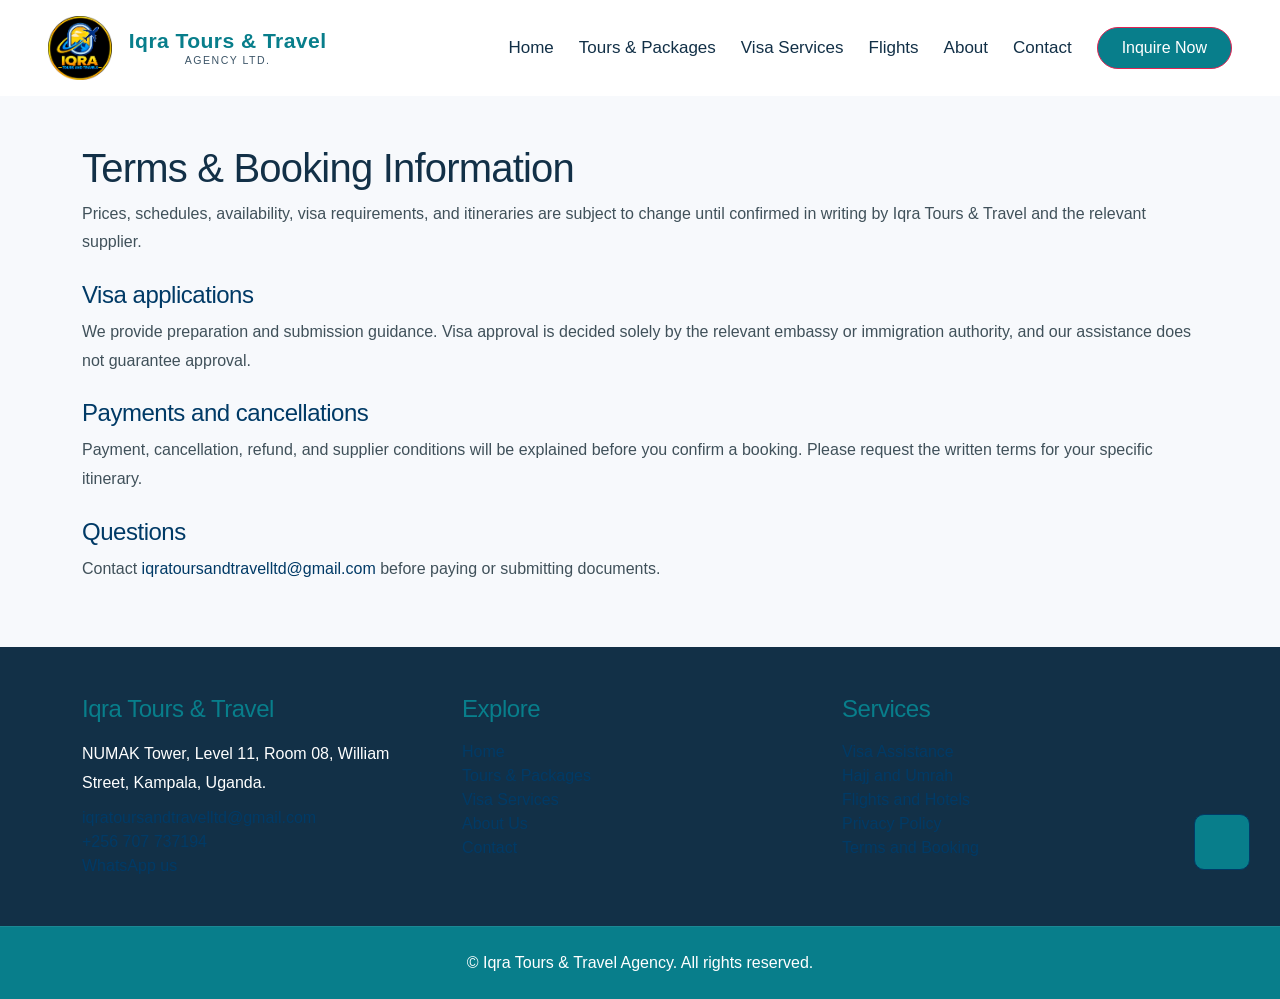
<file: terms.html>
<!DOCTYPE html>
<html lang="en">
<head><meta charset="utf-8"><title>Terms & Booking Information | Iqra Tours & Travel</title><meta name="viewport" content="width=device-width, initial-scale=1.0"><link href="css/bootstrap.min.css" rel="stylesheet"><link href="css/style.css" rel="stylesheet"></head>
<body>
	<div class="container-fluid nav-bar p-0"><nav class="navbar navbar-expand-lg navbar-light bg-white px-4 px-lg-5 py-3 py-lg-0"><a href="index.html" class="navbar-brand d-flex align-items-center p-0"><span class="brand-logo-wrap"><img src="img/brand-logo.jpeg" alt="Iqra Tours logo"></span><span class="brand-text"><span class="brand-name">Iqra Tours &amp; Travel</span><span class="brand-tag">Agency Ltd.</span></span></a><div class="navbar-nav ms-auto"><a href="index.html" class="nav-item nav-link">Home</a><a href="tour-packages.html" class="nav-item nav-link">Tours &amp; Packages</a><a href="visa-services.html" class="nav-item nav-link">Visa Services</a><a href="about.html" class="nav-item nav-link">About</a><a href="testimonial.html" class="nav-item nav-link">Reviews</a><a href="contact.html" class="nav-item nav-link">Contact</a><a href="contact.html#contact-form" class="btn btn-primary border-secondary rounded-pill py-2 px-4 mb-3 mb-lg-0">Inquire Now</a></div></nav></div>
	<main class="container py-5"><h1>Terms &amp; Booking Information</h1><p>Prices, schedules, availability, visa requirements, and itineraries are subject to change until confirmed in writing by Iqra Tours &amp; Travel and the relevant supplier.</p><h2 class="h4 mt-4">Visa applications</h2><p>We provide preparation and submission guidance. Visa approval is decided solely by the relevant embassy or immigration authority, and our assistance does not guarantee approval.</p><h2 class="h4 mt-4">Payments and cancellations</h2><p>Payment, cancellation, refund, and supplier conditions will be explained before you confirm a booking. Please request the written terms for your specific itinerary.</p><h2 class="h4 mt-4">Questions</h2><p>Contact <a href="mailto:iqratoursandtravelltd@gmail.com">iqratoursandtravelltd@gmail.com</a> before paying or submitting documents.</p></main>
	<footer class="container-fluid footer py-5"><div class="container"><div class="row g-4"><div class="col-md-6 col-lg-4"><h4 class="text-secondary mb-3">Iqra Tours &amp; Travel</h4><p class="text-white mb-2">NUMAK Tower, Level 11, Room 08, William Street, Kampala, Uganda.</p><a href="mailto:iqratoursandtravelltd@gmail.com" class="d-block">iqratoursandtravelltd@gmail.com</a><a href="tel:+256707737194" class="d-block">+256 707 737194</a><a href="https://wa.me/256756178904" target="_blank" rel="noreferrer">WhatsApp us</a></div><div class="col-md-6 col-lg-4"><h4 class="text-secondary mb-3">Explore</h4><a href="index.html" class="d-block">Home</a><a href="tour-packages.html" class="d-block">Tours &amp; Packages</a><a href="visa-services.html" class="d-block">Visa Services</a><a href="about.html" class="d-block">About Us</a><a href="contact.html" class="d-block">Contact</a></div><div class="col-md-6 col-lg-4"><h4 class="text-secondary mb-3">Services</h4><a href="visa-services.html" class="d-block">Visa Assistance</a><a href="tour-packages.html" class="d-block">Hajj and Umrah</a><a href="contact.html#contact-form" class="d-block">Flights and Hotels</a><a href="privacy.html" class="d-block">Privacy Policy</a><a href="terms.html" class="d-block">Terms and Booking</a></div></div></div></footer><div class="container-fluid copyright py-4"><div class="container text-center text-white">© Iqra Tours &amp; Travel Agency. All rights reserved.</div></div>
<a href="#" class="btn btn-primary btn-lg-square back-to-top" aria-label="Scroll to top"><i class="fa fa-arrow-up"></i></a>
<script>
    document.querySelector('.back-to-top').addEventListener('click', function (event) {
        event.preventDefault();
        window.scrollTo({ top: 0, behavior: 'smooth' });
    });
</script>
    <script src="js/site-nav.js"></script>
</body>
</html>
</file>
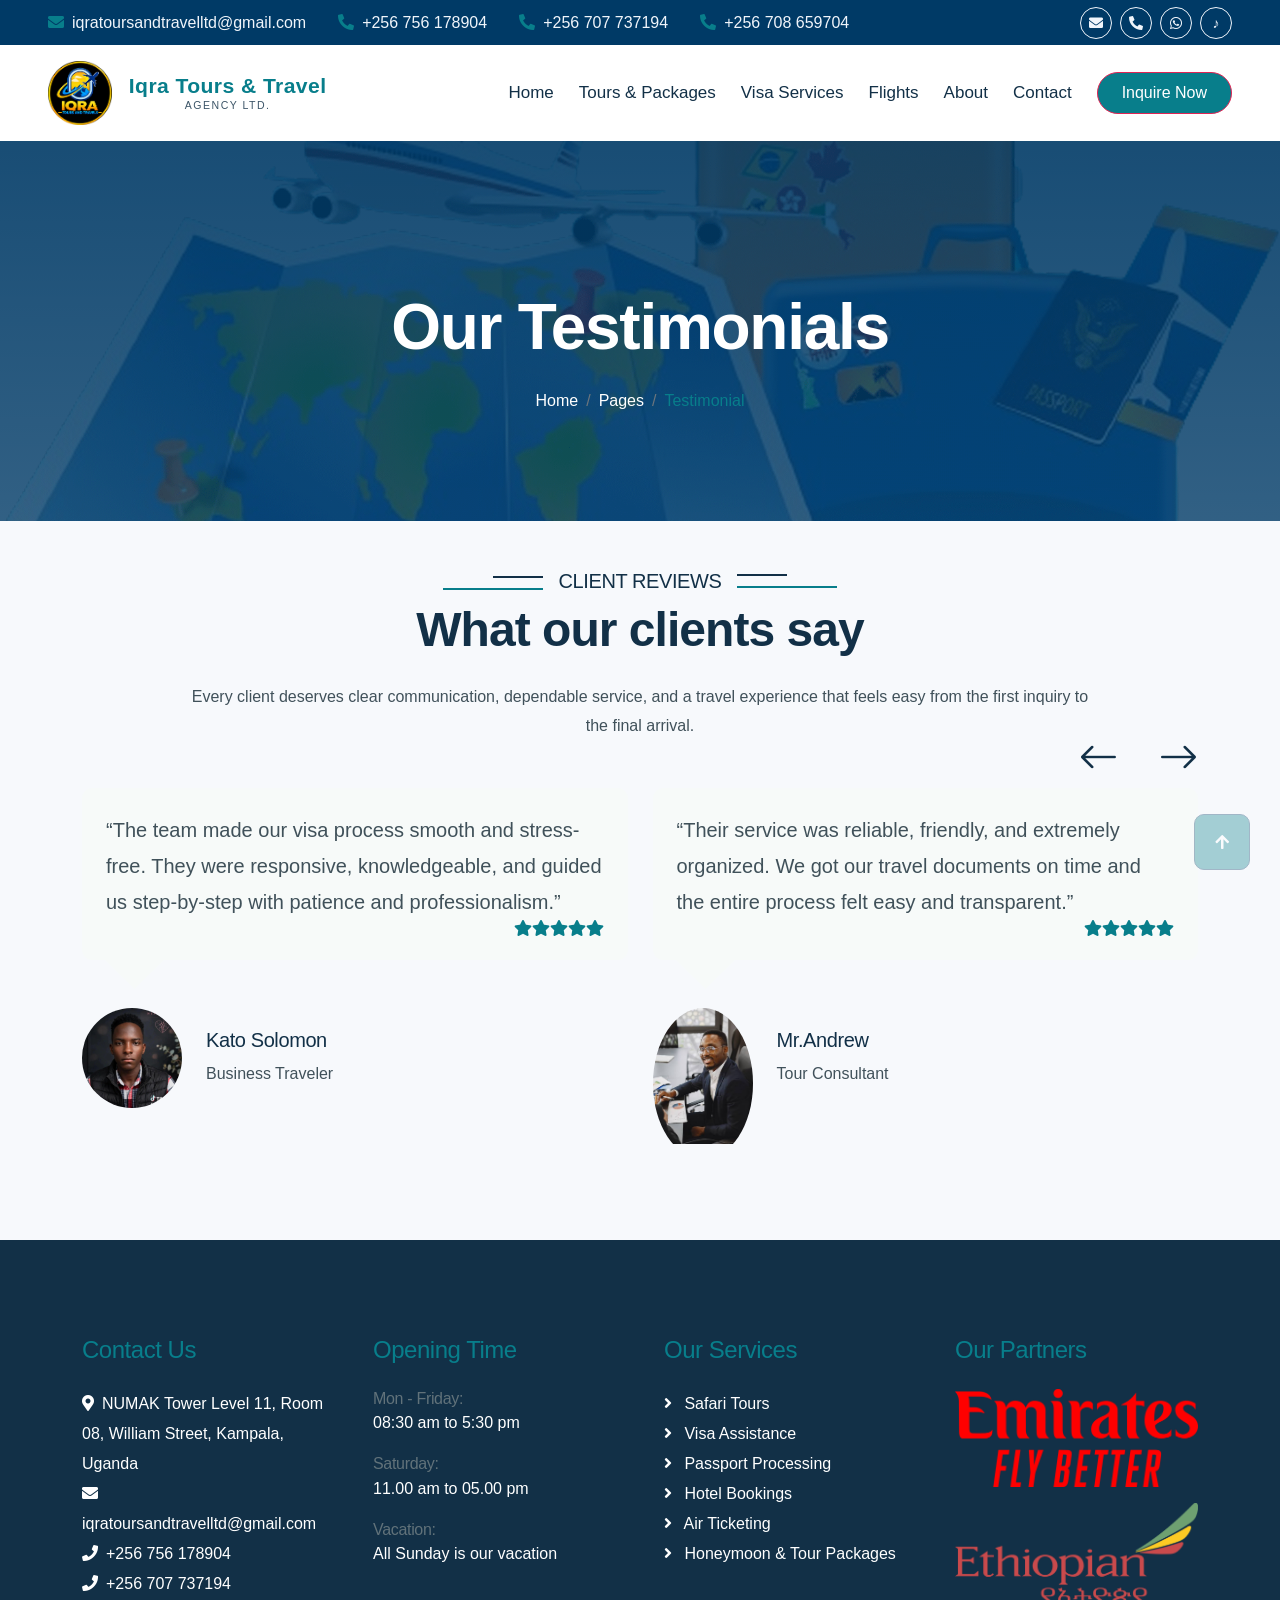
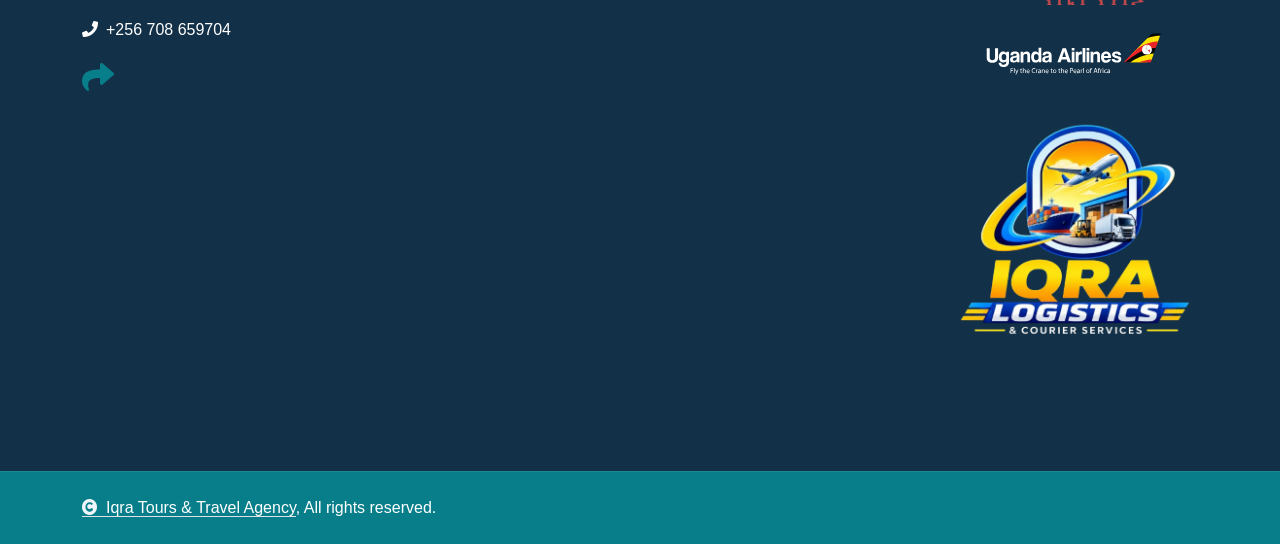
<file: testimonial.html>
<!DOCTYPE html>
<html lang="en">

    <head>
        <meta charset="utf-8">
        <title>Iqra Tours & Travel Agency</title>
        <meta content="width=device-width, initial-scale=1.0" name="viewport">
        <meta content="" name="keywords">
        <meta content="Read customer testimonials about tour planning, visa assistance, and travel services from Iqra Tours &amp; Travel." name="description">

        <!-- Google Web Fonts -->
        <link rel="preconnect" href="https://fonts.googleapis.com">
        <link rel="preconnect" href="https://fonts.gstatic.com" crossorigin>
         <link rel="icon" type="image/png" href="favicon-96x96.png" sizes="96x96" />
<link rel="icon" type="image/svg+xml" href="favicon.svg" />
<link rel="shortcut icon" href="favicon.ico" />
<link rel="apple-touch-icon" sizes="180x180" href="apple-touch-icon.png" />
<meta name="apple-mobile-web-app-title" content="Iqra Travels" />
<link rel="manifest" href="site.webmanifest" /> 

        <!-- Icon Font Stylesheet -->
        <link rel="stylesheet" href="https://use.fontawesome.com/releases/v5.15.4/css/all.css"/>
        <link href="https://cdn.jsdelivr.net/npm/bootstrap-icons@1.4.1/font/bootstrap-icons.css" rel="stylesheet">

        <!-- Libraries Stylesheet -->
        <link href="lib/animate/animate.min.css" rel="stylesheet">
        <link href="lib/owlcarousel/assets/owl.carousel.min.css" rel="stylesheet">


        <!-- Customized Bootstrap Stylesheet -->
        <link href="css/bootstrap.min.css" rel="stylesheet">

        <!-- Template Stylesheet -->
        <link href="css/style.css" rel="stylesheet">
    </head>

    <body>

        <!-- Spinner Start -->
        <div id="spinner" class="show bg-white position-fixed translate-middle w-100 vh-100 top-50 start-50 d-flex align-items-center justify-content-center">
            <div class="spinner-border text-secondary" style="width: 3rem; height: 3rem;" role="status">
                <span class="sr-only">Loading Your Next Journey...</span>
            </div>
        </div>
        <!-- Spinner End -->


         <!-- Topbar Start -->
        <div class="container-fluid bg-primary px-5 d-none d-lg-block">
            <div class="row gx-0 align-items-center">
                <div class="col-lg-9 text-center text-lg-start mb-lg-0">
                    <div class="d-flex flex-wrap gap-3">
                        <a href="mailto:iqratoursandtravelltd@gmail.com" class="text-light me-3"><i class="fas fa-envelope text-secondary me-2"></i>iqratoursandtravelltd@gmail.com</a>
                        <a href="tel:+256756178904" class="text-light me-3"><i class="fas fa-phone-alt text-secondary me-2"></i>+256 756 178904</a>
                        <a href="tel:+256707737194" class="text-light me-3"><i class="fas fa-phone-alt text-secondary me-2"></i>+256 707 737194</a>
                        <a href="tel:+256708659704" class="text-light"><i class="fas fa-phone-alt text-secondary me-2"></i>+256 708 659704</a>
                    </div>
                </div>

                <div class="col-lg-3 text-center text-lg-end">
                    <div class="d-inline-flex align-items-center" style="height: 45px;">
                        <a href="mailto:iqratoursandtravelltd@gmail.com" class="btn btn-sm btn-outline-light btn-square rounded-circle me-2" aria-label="Email us" title="Email us"><i class="fas fa-envelope"></i></a>
                        <a href="tel:+256707737194" class="btn btn-sm btn-outline-light btn-square rounded-circle me-2" aria-label="Call support" title="Call support"><i class="fas fa-phone-alt"></i></a>
                        <a href="https://wa.me/256756178904" class="btn btn-sm btn-outline-light btn-square rounded-circle me-2" target="_blank" rel="noreferrer" aria-label="Chat on WhatsApp" title="Chat on WhatsApp"><i class="fab fa-whatsapp"></i></a>
                        <a href="https://www.tiktok.com/" class="btn btn-sm btn-outline-light btn-square rounded-circle" target="_blank" rel="noreferrer" aria-label="Follow us on TikTok" title="TikTok"><i class="fab fa-tiktok"></i></a>
                    </div>
                </div>
            </div>
        </div>
        <!-- Topbar End -->

        <!-- Navbar & Hero Start -->
        <div class="container-fluid nav-bar p-0">
            <nav class="navbar navbar-expand-lg navbar-light bg-white px-4 px-lg-5 py-3 py-lg-0">
                <a href="index.html" class="navbar-brand d-flex align-items-center p-0">
                    <span class="brand-logo-wrap">
                        <img src="img/brand-logo-new.png" alt="Iqra Tours logo">
                    </span>
                    <span class="brand-text">
                        <span class="brand-name">Iqra Tours & Travel</span>
                        <span class="brand-tag">Agency Ltd.</span>
                    </span>
                </a>
                <button class="navbar-toggler" type="button" data-bs-toggle="collapse" data-bs-target="#navbarCollapse">
                    <span class="fa fa-bars"></span>
                </button>
                <div class="collapse navbar-collapse" id="navbarCollapse">
                    <div class="navbar-nav ms-auto py-0">
                        <a href="index.html" class="nav-item nav-link">Home</a>
                        <a href="tour-packages.html" class="nav-item nav-link">Tours &amp; Packages</a>
                        <a href="visa-services.html" class="nav-item nav-link">Visa Services</a>
                        <a href="about.html" class="nav-item nav-link">About</a>
                        <a href="testimonial.html" class="nav-item nav-link active">Reviews</a>
                        <a href="contact.html" class="nav-item nav-link">Contact</a>
                    </div>
                    <a href="contact.html#contact-form" class="btn btn-primary border-secondary rounded-pill py-2 px-4 px-lg-3 mb-3 mb-md-3 mb-lg-0">Inquire Now</a>
                </div>
            </nav>
        </div>
        <!-- Navbar & Hero End -->

        <!-- Modal Search Start -->
        <div class="modal fade" id="searchModal" tabindex="-1" aria-labelledby="exampleModalLabel" aria-hidden="true">
            <div class="modal-dialog modal-fullscreen">
                <div class="modal-content rounded-0">
                    <div class="modal-header">
                        <h4 class="modal-title text-secondary mb-0" id="exampleModalLabel">Search by keyword</h4>
                        <button type="button" class="btn-close" data-bs-dismiss="modal" aria-label="Close"></button>
                    </div>
                    <div class="modal-body d-flex align-items-center">
                        <div class="input-group w-75 mx-auto d-flex">
                            <input type="search" class="form-control p-3" placeholder="keywords" aria-describedby="search-icon-1">
                            <span id="search-icon-1" class="input-group-text p-3"><i class="fa fa-search"></i></span>
                        </div>
                    </div>
                </div>
            </div>
        </div>
        <!-- Modal Search End -->

        <!-- Header Start -->
        <div class="container-fluid bg-breadcrumb">
            <div class="container text-center py-5" style="max-width: 900px;">
                <h3 class="text-white display-3 mb-4 wow fadeInDown" data-wow-delay="0.1s">Our Testimonials</h3>
                <ol class="breadcrumb justify-content-center text-white mb-0 wow fadeInDown" data-wow-delay="0.3s">
                    <li class="breadcrumb-item"><a href="index.html" class="text-white">Home</a></li>
                    <li class="breadcrumb-item"><a href="#" class="text-white">Pages</a></li>
                    <li class="breadcrumb-item active text-secondary">Testimonial</li>
                </ol>    
            </div>
        </div>
        <!-- Header End -->

         <!-- Testimonial Start -->
        <div class="container-fluid testimonial overflow-hidden pb-5">
            <div class="container py-5">
                <div class="section-title text-center mb-5 wow fadeInUp" data-wow-delay="0.1s">
                    <div class="sub-style">
                        <h5 class="sub-title text-primary px-3">Client Reviews</h5>
                    </div>
                    <h1 class="display-5 mb-4">What our clients say</h1>
                    <p class="mb-0">Every client deserves clear communication, dependable service, and a travel experience that feels easy from the first inquiry to the final arrival.</p>
                </div>
                <div class="owl-carousel testimonial-carousel wow zoomInDown" data-wow-delay="0.2s">
                    <div class="testimonial-item">
                        <div class="testimonial-content p-4 mb-5">
                            <p class="fs-5 mb-0">“The team made our visa process smooth and stress-free. They were responsive, knowledgeable, and guided us step-by-step with patience and professionalism.”
                            </p>
                            <div class="d-flex justify-content-end">
                                <i class="fas fa-star text-secondary"></i>
                                <i class="fas fa-star text-secondary"></i>
                                <i class="fas fa-star text-secondary"></i>
                                <i class="fas fa-star text-secondary"></i>
                                <i class="fas fa-star text-secondary"></i>
                            </div>
                        </div>
                        <div class="d-flex">
                            <div class="rounded-circle me-4" style="width: 100px; height: 100px;">
                                <img class="img-fluid rounded-circle" src="img/solo.jpg" alt="Client testimonial 1">
                            </div>
                            <div class="my-auto">
                                <h5>Kato Solomon</h5>
                                <p class="mb-0">Business Traveler</p>
                            </div>
                        </div>
                    </div>
                    <div class="testimonial-item">
                        <div class="testimonial-content p-4 mb-5">
                            <p class="fs-5 mb-0">“Their service was reliable, friendly, and extremely organized. We got our travel documents on time and the entire process felt easy and transparent.”
                            </p>
                            <div class="d-flex justify-content-end">
                                <i class="fas fa-star text-secondary"></i>
                                <i class="fas fa-star text-secondary"></i>
                                <i class="fas fa-star text-secondary"></i>
                                <i class="fas fa-star text-secondary"></i>
                                <i class="fas fa-star text-secondary"></i>
                            </div>
                        </div>
                        <div class="d-flex">
                            <div class="rounded-circle me-4" style="width: 100px; height: 100px;">
                                <img class="img-fluid rounded-circle" src="img/and.jpg" alt="Client testimonial 2">
                            </div>
                            <div class="my-auto">
                                <h5>
                                    Mr.Andrew
                                </h5>
                                <p class="mb-0">Tour Consultant</p>
                            </div>
                        </div>
                    </div>
                    <div class="testimonial-item">
                        <div class="testimonial-content p-4 mb-5">
                            <p class="fs-5 mb-0">“We booked our honeymoon and safari through Iqra, and the experience was exceptional. The arrangements were smooth and the attention to detail was remarkable.”
                            </p>
                            <div class="d-flex justify-content-end">
                                <i class="fas fa-star text-secondary"></i>
                                <i class="fas fa-star text-secondary"></i>
                                <i class="fas fa-star text-secondary"></i>
                                <i class="fas fa-star text-secondary"></i>
                                <i class="fas fa-star text-secondary"></i>
                            </div>
                        </div>
                        <div class="d-flex">
                            <div class="rounded-circle me-4" style="width: 100px; height: 100px;">
                                <img class="img-fluid rounded-circle" src="img/kiss.jpg" alt="Client testimonial 3">
                            </div>
                            <div class="my-auto">
                                <h5>Sandar & Allen</h5>
                                <p class="mb-0">Happy Travelers</p>
                            </div>
                        </div>
                    </div>
                </div>
            </div>
        </div>
        <!-- Testimonial End -->


         <!-- Footer Start -->
        <div class="container-fluid footer py-5 wow fadeIn" data-wow-delay="0.2s">
            <div class="container py-5">
                <div class="row g-5">
                    <div class="col-md-6 col-lg-6 col-xl-3">
                        <div class="footer-item d-flex flex-column">
                            <h4 class="text-secondary mb-4">Contact Us </h4>
                            <a href="https://maps.google.com/?q=NUMAK+Tower+Kampala" target="_blank" rel="noreferrer"><i class="fa fa-map-marker-alt me-2"></i>NUMAK Tower Level 11, Room 08, William Street, Kampala, Uganda</a>
                            <a href="mailto:iqratoursandtravelltd@gmail.com"><i class="fas fa-envelope me-2"></i>iqratoursandtravelltd@gmail.com</a>
                            <a href="tel:+256756178904"><i class="fas fa-phone me-2"></i>+256 756 178904</a>
                            <a href="tel:+256707737194" class="mb-3"><i class="fas fa-phone me-2"></i>+256 707 737194</a>
                            <a href="tel:+256708659704" class="mb-3"><i class="fas fa-phone me-2"></i>+256 708 659704</a>
                            <div class="d-flex align-items-center">
                                <i class="fas fa-share fa-2x text-secondary me-2"></i>
                            </div>
                        </div>
                    </div>
                    <div class="col-md-6 col-lg-6 col-xl-3">
                        <div class="footer-item d-flex flex-column">
                            <h4 class="text-secondary mb-4">Opening Time</h4>
                            <div class="mb-3">
                                <h6 class="text-muted mb-0">Mon - Friday:</h6>
                                <p class="text-white mb-0">08:30 am to 5:30 pm</p>
                            </div>
                            <div class="mb-3">
                                <h6 class="text-muted mb-0">Saturday:</h6>
                                <p class="text-white mb-0">11.00 am to 05.00 pm</p>
                            </div>
                            <div class="mb-3">
                                <h6 class="text-muted mb-0">Vacation:</h6>
                                <p class="text-white mb-0">All Sunday is our vacation</p>
                            </div>
                        </div>
                    </div>
                    <div class="col-md-6 col-lg-6 col-xl-3">
                        <div class="footer-item d-flex flex-column">
                            <h4 class="text-secondary mb-4">Our Services</h4>
                            <a href="tour-packages.html" class=""><i class="fas fa-angle-right me-2"></i> Safari Tours</a>
                            <a href="visa-services.html" class=""><i class="fas fa-angle-right me-2"></i> Visa Assistance</a>
                            <a href="service.html" class=""><i class="fas fa-angle-right me-2"></i> Passport Processing</a>
                            <a href="contact.html#contact-form" class=""><i class="fas fa-angle-right me-2"></i> Hotel Bookings</a>
                            <a href="contact.html#contact-form" class=""><i class="fas fa-angle-right me-2"></i> Air Ticketing</a>
                            <a href="tour-packages.html" class=""><i class="fas fa-angle-right me-2"></i> Honeymoon &amp; Tour Packages</a>
                        </div>
                    </div>
                  <div class="col-md-6 col-lg-6 col-xl-3">
                        <div class="footer-item d-flex flex-column">
                            <h4 class="text-secondary mb-4">Our Partners</h4>
                            <div class="partners">
                                <img src="img/fly-emirates-seeklogo.png" class="img-fluid mb-3" alt="Fly Emirates partner logo">
                                <img src="img/ethiopian-airlines-seeklogo.png" class="img-fluid mb-3" alt="Ethiopian Airlines partner logo">
                                <img src="img/uganda-airlines-seeklogo.svg" class="img-fluid mb-3" alt="Uganda Airlines partner logo">
                                <img src="img/LOGI.png" class="img-fluid mb-3" alt="Uganda Airlines partner logo">
                            </div>

                        </div>

                    </div>
                        </div>
                 
            </div>
        </div>
        <!-- Footer End -->
        
        <!-- Copyright Start -->
        <div class="container-fluid copyright py-4">
            <div class="container">
                <div class="row g-4 align-items-center">
                    <div class="col-md-6 text-center text-md-start mb-md-0">
                        <span class="text-white"><a href="#" class="border-bottom text-white"><i class="fas fa-copyright text-light me-2"></i>Iqra Tours & Travel Agency</a>, All rights reserved.</span>
                    </div>
                    <div class="col-md-6 text-center text-md-end text-white">
                </div>
            </div>
        </div>
        <!-- Copyright End -->

        <!-- Back to Top -->
        <a href="#" class="btn btn-primary btn-lg-square back-to-top"><i class="fa fa-arrow-up"></i></a>   

        
    <!-- JavaScript Libraries -->
    <script src="https://ajax.googleapis.com/ajax/libs/jquery/3.6.4/jquery.min.js"></script>
    <script src="https://cdn.jsdelivr.net/npm/bootstrap@5.0.0/dist/js/bootstrap.bundle.min.js"></script>
    <script src="lib/wow/wow.min.js"></script>
    <script src="lib/easing/easing.min.js"></script>
    <script src="lib/waypoints/waypoints.min.js"></script>
    <script src="lib/counterup/counterup.min.js"></script>
    <script src="lib/owlcarousel/owl.carousel.min.js"></script>
    

    <!-- Template Javascript -->
    <script src="js/main.js"></script>
        <script src="js/placeholder-inquiry.js"></script>
        <script src="js/site-nav.js"></script>
    </body>

</html>
</file>
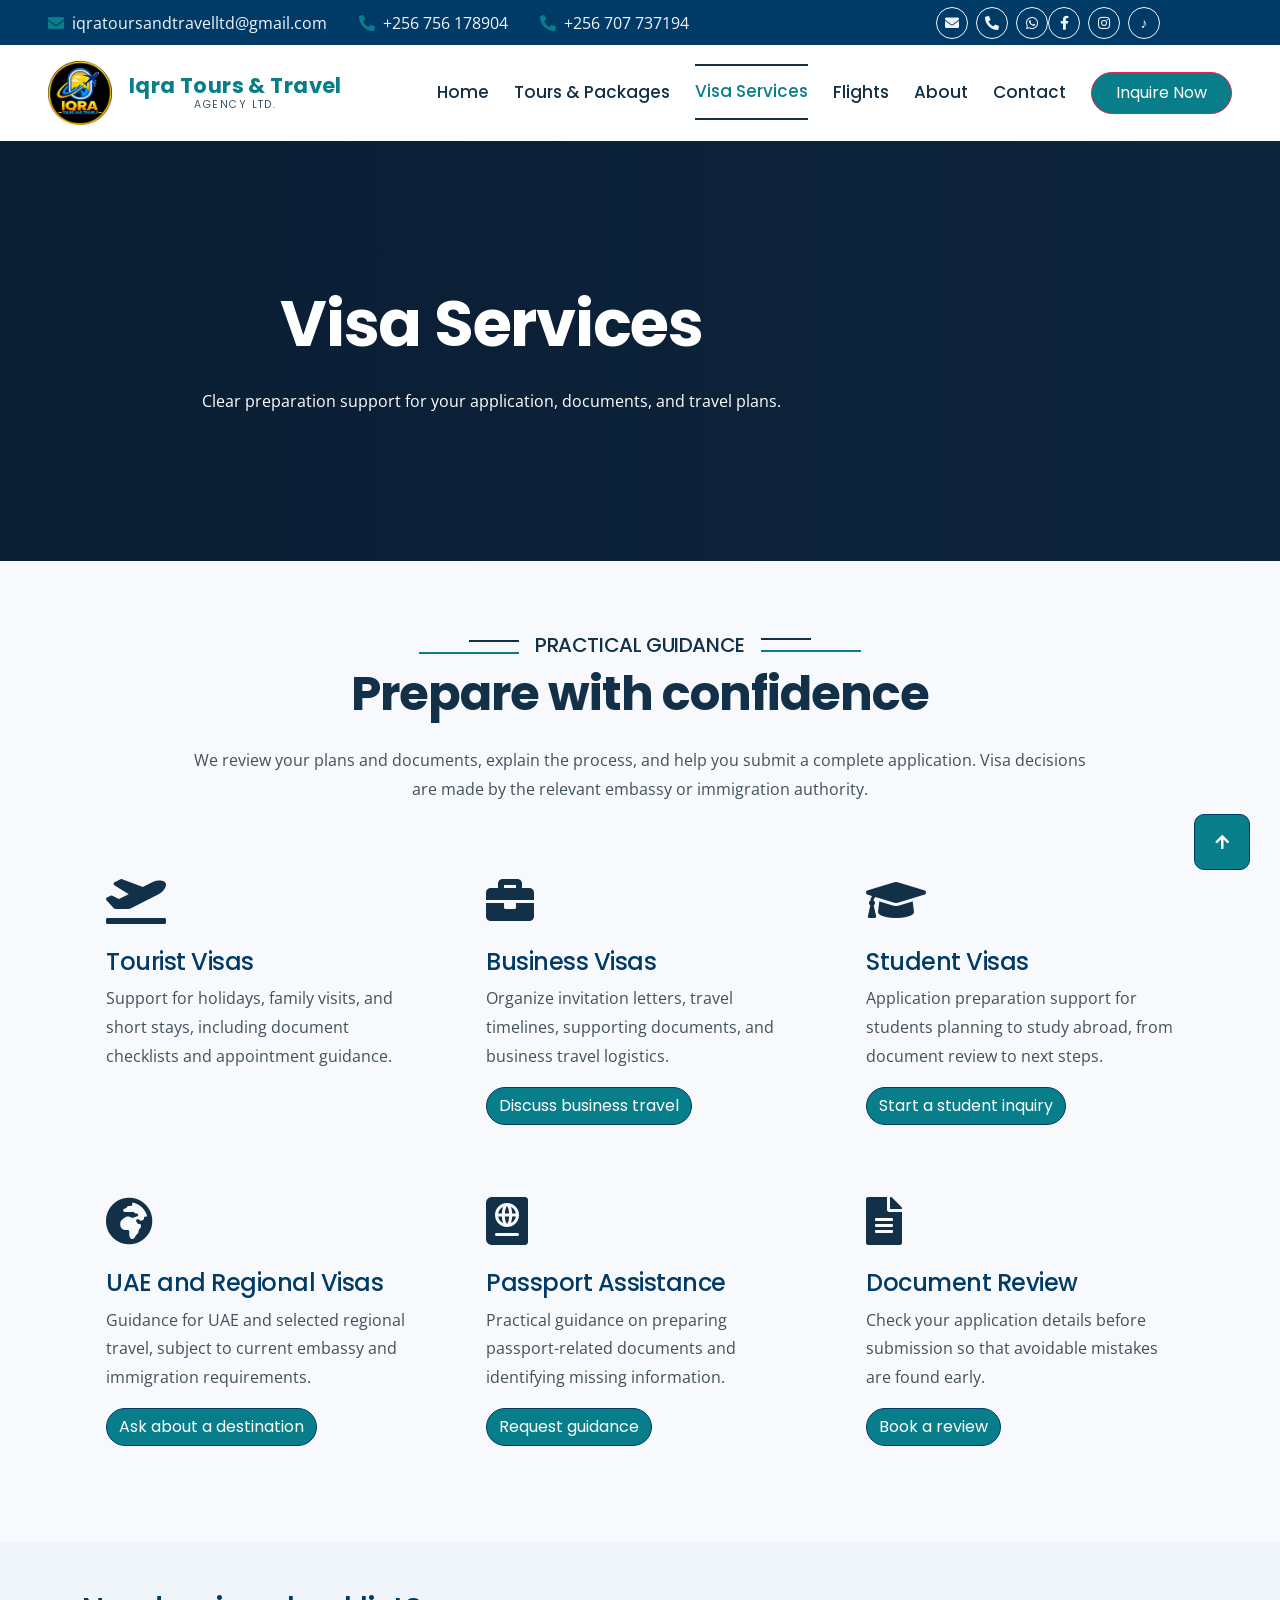
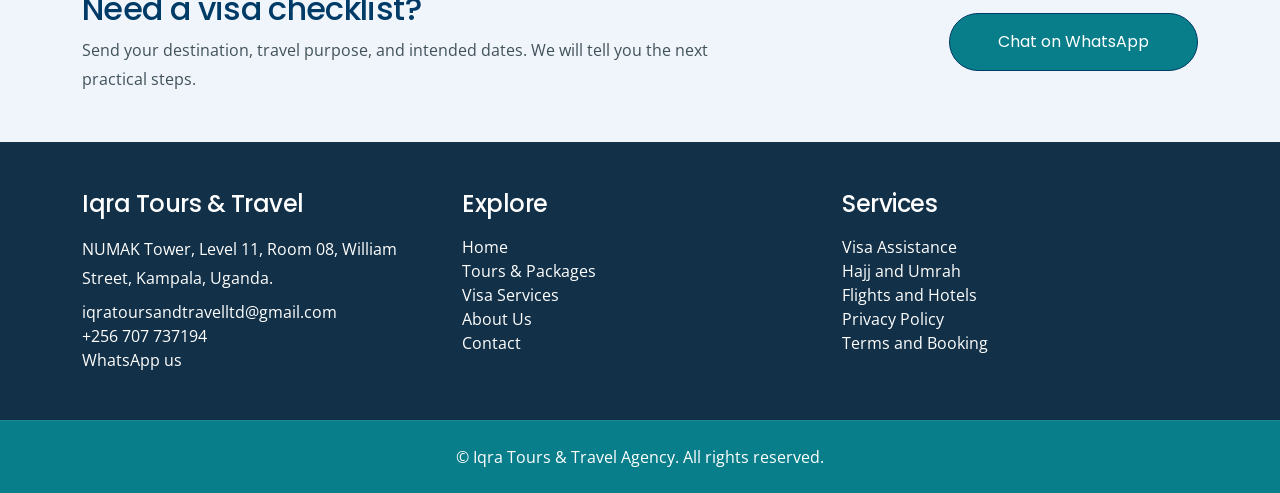
<file: visa-services.html>
<!doctype html>
<html lang="en">
  <head>
    <meta charset="utf-8" />
    <title>Visa Services | Iqra Tours & Travel</title>
    <meta name="viewport" content="width=device-width, initial-scale=1.0" />
    <meta
      name="description"
      content="Visa application guidance for tourist, business, student, UAE, and other travel visas from Iqra Tours & Travel in Uganda."
    />
    <link rel="preconnect" href="https://fonts.googleapis.com" />
    <link rel="preconnect" href="https://fonts.gstatic.com" crossorigin />
    <link
      href="https://fonts.googleapis.com/css2?family=Open+Sans:wght@400;500;600;700&family=Poppins:wght@400;500;600;700&display=swap"
      rel="stylesheet"
    />
    <link
      rel="stylesheet"
      href="https://use.fontawesome.com/releases/v5.15.4/css/all.css"
    />
    <link href="css/bootstrap.min.css" rel="stylesheet" />
    <link href="css/style.css" rel="stylesheet" />
    <style>
      .visa-video-banner {
        min-height: 420px;
        position: relative;
        overflow: hidden;
        background: #10273f;
      }

      .visa-video-banner::after {
        content: "";
        position: absolute;
        inset: 0;
        background: linear-gradient(
          90deg,
          rgba(8, 28, 49, 0.86),
          rgba(8, 28, 49, 0.48) 58%,
          rgba(8, 28, 49, 0.28)
        );
      }

      .visa-video-banner video {
        position: absolute;
        inset: 0;
        width: 100%;
        height: 100%;
        object-fit: cover;
      }

      .visa-video-content {
        position: relative;
        z-index: 1;
        min-height: 420px;
        display: flex;
        align-items: center;
      }

      .video-play-fallback {
        display: none;
        position: absolute;
        z-index: 2;
        left: 50%;
        bottom: 24px;
        transform: translateX(-50%);
      }

      .video-play-fallback.is-visible {
        display: inline-flex;
      }
    </style>
  </head>
  <body>
    <div class="container-fluid bg-primary px-5 d-none d-lg-block">
      <div class="row gx-0 align-items-center">
        <div class="col-lg-9 text-center text-lg-start">
          <div class="d-flex flex-wrap gap-3">
            <a
              href="mailto:iqratoursandtravelltd@gmail.com"
              class="text-light me-3"
              ><i class="fas fa-envelope text-secondary me-2"></i
              >iqratoursandtravelltd@gmail.com</a
            ><a href="tel:+256756178904" class="text-light me-3"
              ><i class="fas fa-phone-alt text-secondary me-2"></i>+256 756
              178904</a
            ><a href="tel:+256707737194" class="text-light me-3"
              ><i class="fas fa-phone-alt text-secondary me-2"></i>+256 707
              737194</a
            >
          </div>
        </div>
        <div class="col-lg-2 text-center">
          <div class="d-inline-flex align-items-center" style="height: 45px">
            <a
              href="mailto:iqratoursandtravelltd@gmail.com"
              class="btn btn-sm btn-outline-light btn-square rounded-circle me-2"
              aria-label="Email us"
              ><i class="fas fa-envelope"></i></a
            ><a
              href="tel:+256707737194"
              class="btn btn-sm btn-outline-light btn-square rounded-circle me-2"
              aria-label="Call support"
              ><i class="fas fa-phone-alt"></i></a
            ><a
              href="https://wa.me/256756178904"
              class="btn btn-sm btn-outline-light btn-square rounded-circle"
              target="_blank"
              rel="noreferrer"
              aria-label="Chat on WhatsApp"
              ><i class="fab fa-whatsapp"></i
            ></a>
            <a
              href="https://www.facebook.com/"
              class="btn btn-sm btn-outline-light btn-square rounded-circle me-2"
              target="_blank"
              rel="noreferrer"
              aria-label="Follow us on Facebook"
              title="Facebook"
              ><i class="fab fa-facebook-f"></i></a
            ><a
              href="https://www.instagram.com/"
              class="btn btn-sm btn-outline-light btn-square rounded-circle me-2"
              target="_blank"
              rel="noreferrer"
              aria-label="Follow us on Instagram"
              title="Instagram"
              ><i class="fab fa-instagram"></i></a
            ><a
              href="https://www.tiktok.com/"
              class="btn btn-sm btn-outline-light btn-square rounded-circle"
              target="_blank"
              rel="noreferrer"
              aria-label="Follow us on TikTok"
              title="TikTok"
              ><i class="fab fa-tiktok"></i
            ></a>
          </div>
        </div>
      </div>
    </div>
    <div class="container-fluid nav-bar p-0">
      <nav
        class="navbar navbar-expand-lg navbar-light bg-white px-4 px-lg-5 py-3 py-lg-0"
      >
        <a href="index.html" class="navbar-brand d-flex align-items-center p-0"
          ><span class="brand-logo-wrap"
            ><img src="img/brand-logo.jpeg" alt="Iqra Tours logo" /></span
          ><span class="brand-text"
            ><span class="brand-name">Iqra Tours &amp; Travel</span
            ><span class="brand-tag">Agency Ltd.</span></span
          ></a
        ><button
          class="navbar-toggler"
          type="button"
          data-bs-toggle="collapse"
          data-bs-target="#navbarCollapse"
          aria-label="Open navigation"
        >
          <span class="fa fa-bars"></span>
        </button>
        <div class="collapse navbar-collapse" id="navbarCollapse">
          <div class="navbar-nav ms-auto py-0">
            <a href="index.html" class="nav-item nav-link">Home</a
            ><a href="tour-packages.html" class="nav-item nav-link"
              >Tours &amp; Packages</a
            ><a href="visa-services.html" class="nav-item nav-link active"
              >Visa Services</a
            ><a href="about.html" class="nav-item nav-link">About</a
            ><a href="testimonial.html" class="nav-item nav-link">Reviews</a
            ><a href="contact.html" class="nav-item nav-link">Contact</a>
          </div>
          <a
            href="contact.html#contact-form"
            class="btn btn-primary border-secondary rounded-pill py-2 px-4 mb-3 mb-lg-0"
            >Inquire Now</a
          >
        </div>
      </nav>
    </div>
    <header
      class="container-fluid visa-video-banner"
      aria-label="Visa services and flight travel"
    >
      <video
        autoplay
        muted
        loop
        playsinline
        preload="metadata"
        aria-hidden="true"
      >
        <source src="img/video/travel-banner.mp4" type="video/mp4" />
      </video>
      <div
        class="container text-center visa-video-content"
        style="max-width: 900px"
      >
        <div>
          <h1 class="text-white display-3 mb-4">Visa Services</h1>
          <p class="text-white mb-0">
            Clear preparation support for your application, documents, and
            travel plans.
          </p>
        </div>
      </div>
      <button
        class="video-play-fallback btn btn-light rounded-pill"
        type="button"
      >
        Play video
      </button>
    </header>
    <main>
      <section class="container-fluid py-5">
        <div class="container py-4">
          <div class="section-title text-center mb-5">
            <div class="sub-style">
              <h5 class="sub-title text-primary px-3">Practical Guidance</h5>
            </div>
            <h2 class="display-5 mb-4">Prepare with confidence</h2>
            <p class="mb-0">
              We review your plans and documents, explain the process, and help
              you submit a complete application. Visa decisions are made by the
              relevant embassy or immigration authority.
            </p>
          </div>
          <div class="row g-4">
            <div class="col-md-6 col-xl-4">
              <article class="feature-item h-100 p-4">
                <i class="fas fa-plane-departure fa-3x text-primary mb-4"></i>
                <h3 class="h4">Tourist Visas</h3>
                <p>
                  Support for holidays, family visits, and short stays,
                  including document checklists and appointment guidance.
                </p>
              </article>
            </div>
            <div class="col-md-6 col-xl-4">
              <article class="feature-item h-100 p-4">
                <i class="fas fa-briefcase fa-3x text-primary mb-4"></i>
                <h3 class="h4">Business Visas</h3>
                <p>
                  Organize invitation letters, travel timelines, supporting
                  documents, and business travel logistics.
                </p>
                <a
                  href="contact.html#contact-form"
                  class="btn btn-primary rounded-pill"
                  >Discuss business travel</a
                >
              </article>
            </div>
            <div class="col-md-6 col-xl-4">
              <article class="feature-item h-100 p-4">
                <i class="fas fa-graduation-cap fa-3x text-primary mb-4"></i>
                <h3 class="h4">Student Visas</h3>
                <p>
                  Application preparation support for students planning to study
                  abroad, from document review to next steps.
                </p>
                <a
                  href="contact.html#contact-form"
                  class="btn btn-primary rounded-pill"
                  >Start a student inquiry</a
                >
              </article>
            </div>
            <div class="col-md-6 col-xl-4">
              <article class="feature-item h-100 p-4">
                <i class="fas fa-globe-africa fa-3x text-primary mb-4"></i>
                <h3 class="h4">UAE and Regional Visas</h3>
                <p>
                  Guidance for UAE and selected regional travel, subject to
                  current embassy and immigration requirements.
                </p>
                <a
                  href="contact.html#contact-form"
                  class="btn btn-primary rounded-pill"
                  >Ask about a destination</a
                >
              </article>
            </div>
            <div class="col-md-6 col-xl-4">
              <article class="feature-item h-100 p-4">
                <i class="fas fa-passport fa-3x text-primary mb-4"></i>
                <h3 class="h4">Passport Assistance</h3>
                <p>
                  Practical guidance on preparing passport-related documents and
                  identifying missing information.
                </p>
                <a
                  href="contact.html#contact-form"
                  class="btn btn-primary rounded-pill"
                  >Request guidance</a
                >
              </article>
            </div>
            <div class="col-md-6 col-xl-4">
              <article class="feature-item h-100 p-4">
                <i class="fas fa-file-alt fa-3x text-primary mb-4"></i>
                <h3 class="h4">Document Review</h3>
                <p>
                  Check your application details before submission so that
                  avoidable mistakes are found early.
                </p>
                <a
                  href="contact.html#contact-form"
                  class="btn btn-primary rounded-pill"
                  >Book a review</a
                >
              </article>
            </div>
          </div>
        </div>
      </section>
      <section class="container-fluid bg-light py-5">
        <div class="container">
          <div class="row align-items-center g-4">
            <div class="col-lg-7">
              <h2 class="h2">Need a visa checklist?</h2>
              <p class="mb-0">
                Send your destination, travel purpose, and intended dates. We
                will tell you the next practical steps.
              </p>
            </div>
            <div class="col-lg-5 text-lg-end">
              <a
                href="https://wa.me/256756178904?text=Hello%20Iqra%20Tours%2C%20please%20send%20me%20a%20visa%20checklist."
                class="btn btn-primary rounded-pill py-3 px-5"
                target="_blank"
                rel="noreferrer"
                >Chat on WhatsApp</a
              >
            </div>
          </div>
        </div>
      </section>
    </main>
    <footer class="container-fluid footer py-5">
      <div class="container">
        <div class="row g-4">
          <div class="col-md-6 col-lg-4">
            <h4 class="text-secondary mb-3">Iqra Tours &amp; Travel</h4>
            <p class="text-white mb-2">
              NUMAK Tower, Level 11, Room 08, William Street, Kampala, Uganda.
            </p>
            <a href="mailto:iqratoursandtravelltd@gmail.com" class="d-block"
              >iqratoursandtravelltd@gmail.com</a
            ><a href="tel:+256707737194" class="d-block">+256 707 737194</a
            ><a
              href="https://wa.me/256756178904"
              target="_blank"
              rel="noreferrer"
              >WhatsApp us</a
            >
          </div>
          <div class="col-md-6 col-lg-4">
            <h4 class="text-secondary mb-3">Explore</h4>
            <a href="index.html" class="d-block">Home</a
            ><a href="tour-packages.html" class="d-block"
              >Tours &amp; Packages</a
            ><a href="visa-services.html" class="d-block">Visa Services</a
            ><a href="about.html" class="d-block">About Us</a
            ><a href="contact.html" class="d-block">Contact</a>
          </div>
          <div class="col-md-6 col-lg-4">
            <h4 class="text-secondary mb-3">Services</h4>
            <a href="visa-services.html" class="d-block">Visa Assistance</a
            ><a href="tour-packages.html" class="d-block">Hajj and Umrah</a
            ><a href="contact.html#contact-form" class="d-block"
              >Flights and Hotels</a
            ><a href="privacy.html" class="d-block">Privacy Policy</a
            ><a href="terms.html" class="d-block">Terms and Booking</a>
          </div>
        </div>
      </div>
    </footer>
    <div class="container-fluid copyright py-4">
      <div class="container text-center text-white">
        © Iqra Tours &amp; Travel Agency. All rights reserved.
      </div>
    </div>
    <style>
      .footer,
      .footer h4,
      .footer p,
      .footer a,
      .footer .footer-item a {
        color: #fff !important;
      }
      .footer a:hover,
      .footer .footer-item a:hover {
        color: #d9edf8 !important;
      }
    </style>
    <script src="https://cdn.jsdelivr.net/npm/bootstrap@5.0.0/dist/js/bootstrap.bundle.min.js"></script>
    <script>
      var visaBanner = document.querySelector(".visa-video-banner");
      var visaVideo = visaBanner.querySelector("video");
      var visaPlayButton = visaBanner.querySelector(".video-play-fallback");
      var playVisaVideo = function () {
        visaVideo.muted = true;
        visaVideo
          .play()
          .then(function () {
            visaPlayButton.classList.remove("is-visible");
          })
          .catch(function () {
            visaPlayButton.classList.add("is-visible");
          });
      };
      visaVideo.addEventListener("loadeddata", playVisaVideo, { once: true });
      visaPlayButton.addEventListener("click", playVisaVideo);
      playVisaVideo();
    </script>
    <a
      href="#"
      class="btn btn-primary btn-lg-square back-to-top"
      aria-label="Scroll to top"
      ><i class="fa fa-arrow-up"></i
    ></a>
    <script>
      document
        .querySelector(".back-to-top")
        .addEventListener("click", function (event) {
          event.preventDefault();
          window.scrollTo({ top: 0, behavior: "smooth" });
        });
    </script>
    <script src="js/site-nav.js"></script>
  </body>
</html>
</file>
<file: css/style.css>
:root {
  --bs-primary: #123047;
  --bs-secondary: #087e8b;
  --bs-light: #f7faf9;
  --bs-dark: #0f1720;
  --bs-body-bg: #f7faf9;
  --bs-body-color: #263238;
  --bs-yellow-soft: #f4b942;
  --bs-coral: #e76f51;
  --bs-text: #263238;
  --bs-card-bg: #ffffff;
}

body {
  background: linear-gradient(180deg, #f7faf9 0%, #eef5f2 100%);
  color: #263238;
  font-family: "Open Sans", sans-serif;
}

h1,
h2,
h3,
h4,
h5,
h6 {
  font-family: "Poppins", sans-serif;
  letter-spacing: -0.02em;
  color: #123047;
}

p {
  color: #40515a;
  line-height: 1.8;
}

.text-primary {
  color: var(--bs-primary) !important;
}

.text-secondary {
  color: var(--bs-secondary) !important;
}

.text-muted {
  color: #61727a !important;
}

a {
  text-decoration: none;
}

/*** Spinner Start ***/
/*** Spinner ***/
#spinner {
  opacity: 0;
  visibility: hidden;
  transition:
    opacity 0.5s ease-out,
    visibility 0s linear 0.5s;
  z-index: 99999;
}

#spinner.show {
  transition:
    opacity 0.5s ease-out,
    visibility 0s linear 0s;
  visibility: visible;
  opacity: 1;
}
/*** Spinner End ***/

.back-to-top {
  position: fixed;
  right: 30px;
  bottom: 30px;
  display: flex;
  width: 45px;
  height: 45px;
  align-items: center;
  justify-content: center;
  transition: 0.5s;
  z-index: 99;
}

/*** Button Start ***/
.btn {
  font-weight: 600;
  transition: 0.5s;
}

.btn-square {
  width: 32px;
  height: 32px;
}

.btn-sm-square {
  width: 34px;
  height: 34px;
}

.btn-md-square {
  width: 44px;
  height: 44px;
}

.btn-lg-square {
  width: 56px;
  height: 56px;
}

.btn-square,
.btn-sm-square,
.btn-md-square,
.btn-lg-square {
  padding: 0;
  display: flex;
  align-items: center;
  justify-content: center;
}

/* Font Awesome 5 does not include the TikTok brand glyph. */
.fa-tiktok::before {
  content: "♪";
  font-family: Arial, sans-serif;
  font-weight: 700;
  font-weight: normal;
  border-radius: 50%;
}

.btn.btn-primary {
  background: var(--bs-secondary) !important;
  color: var(--bs-white) !important;
  font-family: "Poppins", sans-serif;
  font-weight: 400;
  transition: 0.5s;
}

.btn.btn.btn-primary:hover {
  background: var(--bs-primary) !important;
  color: var(--bs-secondary);
  border: 1px solid var(--bs-secondary);
}

.btn.btn-secondary {
  background: transparent;
  color: var(--bs-secondary);
  font-family: "Poppins", sans-serif;
  font-weight: 400;
  border: none;
  transition: 0.5s;
}

.btn.btn-secondary:hover {
  color: var(--bs-primary) !important;
}

/*** Section Title Start ***/
.section-title {
  max-width: 900px;
  text-align: center;
  margin: 0 auto;
}

.section-title .sub-style {
  position: relative;
  display: inline-block;
  text-transform: uppercase;
  color: var(--bs-primary);
}

.section-title .sub-style::before {
  content: "";
  width: 100px;
  position: absolute;
  bottom: 50%;
  left: 0;
  transform: translateY(-50%);
  margin-bottom: -6px;
  margin-left: -100px;
  border: 1px solid var(--bs-secondary) !important;
}

.section-title .sub-style::after {
  content: "";
  width: 50px;
  position: absolute;
  top: 50%;
  left: 0;
  transform: translateY(-50%);
  margin-top: -8px;
  margin-left: -50px;
  border: 1px solid var(--bs-primary) !important;
}

.sub-title {
  position: relative;
  display: inline-block;
  text-transform: uppercase;
  color: var(--bs-primary);
}

.sub-title::before {
  content: "";
  width: 100px;
  position: absolute;
  bottom: 50%;
  right: 0;
  transform: translateY(-50%);
  margin-bottom: -8px;
  margin-right: -100px;
  border: 1px solid var(--bs-secondary) !important;
}

.sub-title::after {
  content: "";
  width: 50px;
  position: absolute;
  top: 50%;
  right: 0;
  transform: translateY(-50%);
  margin-top: -6px;
  margin-right: -50px;
  border: 1px solid var(--bs-primary) !important;
}

/*** Topbar Start ***/
.fixed-top .container {
  transition: 0.5s;
}

.topbar {
  padding: 2px 10px 2px 20px;
  background: var(--bs-primary) !important;
}

.topbar a,
.topbar a i {
  transition: 0.5s;
}

.topbar a:hover,
.topbar a i:hover {
  color: var(--bs-secondary) !important;
}

@media (max-width: 768px) {
  .topbar {
    display: none;
  }
}
/*** Topbar End ***/

/*** Navbar ***/
.navbar-light .navbar-nav .nav-link {
  font-family: "Poppins", sans-serif;
  position: relative;
  margin-right: 25px;
  padding: 35px 0;
  color: var(--bs-primary) !important;
  font-size: 17px;
  font-weight: 500;
  outline: none;
  border-radius: 10px;
  transition: 0.4s ease;
}

.sticky-top .navbar-light .navbar-nav .nav-link {
  padding: 20px 0;
  color: var(--bs-primary) !important;
}

.navbar-light .navbar-nav .nav-link:hover,
.navbar-light .navbar-nav .nav-link.active,
.navbar-light .navbar-nav .nav-link:focus-visible {
  color: var(--bs-secondary) !important;
  transform: translateY(-1px);
}

.navbar-light .navbar-nav .nav-link::before {
  content: "";
  position: absolute;
  left: 0;
  bottom: 22px;
  width: 100%;
  height: 2px;
  background: linear-gradient(90deg, var(--bs-secondary), var(--bs-primary));
  transform: scaleX(0);
  transform-origin: center;
  transition: transform 0.35s ease;
}

.navbar-light .navbar-nav .nav-link:hover::before,
.navbar-light .navbar-nav .nav-link.active::before,
.navbar-light .navbar-nav .nav-link:focus-visible::before {
  transform: scaleX(1);
}

.navbar-light .navbar-nav .nav-link:focus-visible {
  outline: 2px solid rgba(224, 36, 84, 0.35);
  outline-offset: 4px;
}

.navbar-brand {
  gap: 12px;
}

.brand-logo-wrap {
  width: 64px;
}

.brand-logo-wrap img {
  width: 100%;
  height: 100%;
  object-fit: contain;
  object-position: center;
  transform: none;
  display: block;
}

.brand-text {
  display: flex;
  flex-direction: column;
  align-items: center;
  justify-content: center;
  gap: 0.2rem;
  line-height: 1;
  text-align: center;
  white-space: nowrap;
  margin-left: 0.3rem;
}

.brand-name {
  font-size: 1.32rem;
  font-weight: 700;
  letter-spacing: 0.02em;
  color: var(--bs-secondary);
  font-family: "Poppins", sans-serif;
}

.brand-tag {
  font-size: 0.66rem;
  letter-spacing: 0.14em;
  text-transform: uppercase;
  color: var(--bs-primary);
  opacity: 0.82;
  font-family: "Poppins", sans-serif;
  display: inline-block;
}

.navbar-light .navbar-brand img {
  max-height: 100%;
  transition: none;
}

.navbar .dropdown-toggle::after {
  border: none;
  content: "\f107";
  font-family: "Font Awesome 5 Free";
  font-weight: 600;
  vertical-align: middle;
}

@media (min-width: 1200px) {
  .navbar .nav-item .dropdown-menu {
    display: block;
    visibility: hidden;
    top: 100%;
    transform: rotateX(-75deg);
    transform-origin: 0% 0%;
    border: 0;
    border-radius: 10px;
    transition: 0.5s;
    opacity: 0;
  }
}

.dropdown .dropdown-menu a:hover {
  background: var(--bs-primary);
  color: var(--bs-secondary);
}

.navbar .nav-item:hover .dropdown-menu {
  transform: rotateX(0deg);
  visibility: visible;
  background: var(--bs-light) !important;
  transition: 0.5s;
  opacity: 1;
}

@media (max-width: 991.98px) {
  .navbar.navbar-expand-lg.py-3 {
    padding-top: 0.5rem;
  }
  .navbar.navbar-expand-lg .navbar-toggler {
    color: var(--bs-primary);
    border: none;
    box-shadow: none;
    transition:
      color 0.25s ease,
      background-color 0.25s ease,
      transform 0.25s ease;
  }

  .navbar.navbar-expand-lg .navbar-toggler:hover,
  .navbar.navbar-expand-lg .navbar-toggler:focus-visible {
    transform: translateY(-1px);
  }

  .navbar-light .navbar-collapse {
    width: 100%;
    margin-top: 14px;
    padding: 8px 0 4px;
    border-top: 1px solid rgba(0, 58, 102, 0.12);
  }

  .navbar-light .navbar-nav .nav-link,
  .sticky-top .navbar-light .navbar-nav .nav-link {
    margin: 2px 0;
    padding: 11px 14px;
    margin-left: 0;
    color: var(--bs-dark) !important;
    border-radius: 8px;
    transform: none;
  }

  .navbar-light .navbar-nav .nav-link:hover,
  .navbar-light .navbar-nav .nav-link.active,
  .navbar-light .navbar-nav .nav-link:focus-visible {
    color: var(--bs-secondary) !important;
    background: rgba(224, 36, 84, 0.08);
    transform: translateX(4px);
  }

  .navbar-light .navbar-nav .nav-link::before,
  .navbar-light .navbar-nav .nav-link::after {
    display: none;
  }

  .navbar-light .navbar-brand img {
    max-height: 52px;
  }

  .navbar-brand {
    min-width: 0;
    max-width: calc(100% - 58px);
  }

  .brand-text {
    display: none;
  }

  .brand-name {
    overflow: hidden;
    text-overflow: ellipsis;
  }

  .navbar-collapse .btn {
    width: 100%;
    margin-top: 8px;
    text-align: center;
  }
}

@media (min-width: 991.98px) {
  .sticky-top .navbar-light {
    background: var(--bs-light) !important;
  }

  /*** Top and Bottom borders go out ***/
  .navbar-light .navbar-nav .nav-link:after,
  .navbar-light .navbar-nav .nav-link::before {
    position: absolute;
    content: "";
    top: 30px;
    bottom: 30px;
    left: 0px;
    width: 100%;
    height: 2px;
    background: var(--bs-primary);
    opacity: 0;
    transition: all 0.5s;
  }

  .navbar-light .navbar-nav .nav-link:before {
    bottom: auto;
  }

  .navbar-light .navbar-nav .nav-link:after {
    top: auto;
  }

  .navbar-light .navbar-nav .nav-link:hover:before,
  .navbar-light .navbar-nav .nav-link.active:before {
    top: 20px;
    opacity: 1;
  }

  .navbar-light .navbar-nav .nav-link:hover::after,
  .navbar-light .navbar-nav .nav-link.active::after {
    bottom: 20px;
    opacity: 1;
  }
}

#searchModal .modal-content {
  background: rgba(240, 245, 251, 0.5);
}
/*** Navbar End ***/

/*** Single Page Hero Header Start ***/
.bg-breadcrumb {
  background:
    linear-gradient(rgba(0, 58, 102, 0.9), rgba(0, 58, 102, 0.8)),
    url(../img/breadcrumb.png);
  background-position: center center;
  background-repeat: no-repeat;
  background-attachment: initial;
  background-size: cover;
  padding: 100px 0 60px 0;
}
/*** Single Page Hero Header End ***/

/*** Carousel Hero Header Start ***/
.carousel-header .carousel-control-prev .carousel-control-prev-icon,
.carousel-header .carousel-control-next .carousel-control-next-icon {
  width: 4rem;
  height: 4rem;
  margin-left: -60px;
  border-radius: 50%;
  background-size: 60% 60%;
  transition: 0.5s;
}

.carousel-header .carousel-control-next .carousel-control-next-icon {
  margin-left: 0;
  margin-right: -60px;
}

.carousel-header .carousel .carousel-indicators {
  padding-bottom: 0;
  transition: 0.5s;
}

.carousel-header .carousel .carousel-indicators li,
.carousel-header .carousel .carousel-indicators li,
.carousel-header .carousel .carousel-indicators li {
  width: 8px;
  height: 8px;
  border: 8px solid var(--bs-primary);
  border-radius: 50%;
  margin-right: 30px;
  transition: 0.5s;
}

.carousel-header .carousel .carousel-indicators li.active {
  width: 8px;
  height: 8px;
  border: 8px solid var(--bs-secondary);
}

.carousel-header .carousel-inner .carousel-item {
  position: relative;
  min-height: 100vh;
}

.carousel-header .carousel-inner .carousel-item img {
  position: absolute;
  width: 100%;
  height: 100%;
  object-fit: cover;
}

.carousel-header .carousel-inner .carousel-item .carousel-caption {
  position: absolute;
  width: 100%;
  height: 100%;
  top: 0;
  left: 0;
  display: flex;
  align-items: center;
  justify-content: center;
  text-align: center;
  background: linear-gradient(rgba(0, 0, 0, 0.6), rgba(0, 0, 0, 0.6));
  background-size: cover;
}

@media (max-width: 768px) {
  .carousel-header {
    height: 700px !important;
  }

  .carousel-header .carousel-control-prev .carousel-control-prev-icon,
  .carousel-header .carousel-control-next .carousel-control-next-icon {
    margin-top: 500px;
  }

  .carousel-header .carousel-control-prev .carousel-control-prev-icon {
    margin-left: 0px;
  }

  .carousel-header .carousel-control-next .carousel-control-next-icon {
    margin-right: 0px;
  }

  .carousel-header .carousel .carousel-indicators {
    padding: 0;
  }
}
/*** Carousel Hero Header End ***/

/*** Counter Facts Start ***/
.counter-facts {
  background:
    linear-gradient(rgba(255, 255, 255, 0.9), rgba(255, 255, 255, 0.8)),
    url(../img/breadcrumb.png);
  background-size: cover;
  background-attachment: fixed;
  background-position: center center;
  background-repeat: no-repeat;
}

.counter-facts .counter {
  position: relative;
  text-align: center;
  width: 200px;
  min-height: 215px;
  padding: 10px 15px;
  margin: 0 auto;
  border-radius: 100px;
  box-shadow: 0 8px 5px rgba(0, 0, 0, 0.2);
  background: var(--bs-white);
}

.counter-facts .counter:before {
  content: "";
  position: absolute;
  height: 105px;
  width: 100%;
  left: 0;
  top: 0;
  border-radius: 10px 10px 0 0;
  background-color: var(--bs-primary);
}
.counter-facts .counter .counter-icon {
  position: relative;
  width: 120px;
  height: 100px;
  margin: 0 auto 10px;
  border-radius: 10px 10px 0 0;
  transform: translateY(-20px);
  font-size: 50px;
  line-height: 90px;
  color: #d9b712;
  background: rgba(249, 241, 184, 0.8);
  clip-path: polygon(0% 0%, 100% 0, 100% 70%, 50% 100%, 0 70%);
}
.counter-facts .counter .counter-icon:before {
  content: "";
  position: absolute;
  width: 120px;
  height: 90px;
  top: 0;
  left: 50%;
  transform: translateX(-50%);
  border-radius: 10px 10px 0 0;
  background: rgba(124, 174, 63, 0.15);
  z-index: -1;
  clip-path: polygon(0% 0%, 100% 0, 100% 70%, 50% 100%, 0 70%);
}
.counter-facts .counter:hover .counter-icon i {
  transform: rotate(360deg);
  transition: all 0.3s ease;
  color: #7cae3f !important;
}
.counter-facts .counter h3 {
  color: var(--bs-primary);
  font-size: 17px;
  font-weight: 600;
  letter-spacing: 1px;
  text-transform: uppercase;
  margin: 0 0 5px 0;
}
.counter-facts .counter .counter-value {
  font-size: 30px;
  font-weight: 700;
  display: block;
  color: var(--bs-secondary);
}

@media screen and (max-width: 1200px) {
  .counter-facts .counter {
    margin-bottom: 40px;
  }
}
/*** Counter Facts End ***/

/*** service Start ***/
.service .service-item {
  position: relative;
  overflow: hidden;
  height: 100%;
}

.service .service-item .service-inner {
  height: 100%;
  display: flex;
  flex-direction: column;
}

.service .service-item .service-inner .service-title {
  position: relative;
  margin-top: -30px;
  text-align: center;
  transition: 0.5s;
  flex: 1;
}

.service .service-item .service-inner .service-title .service-content {
  position: absolute;
  bottom: -100%;
  left: 15px;
  right: 15px;
  text-align: center;
  border-radius: 10px;
  background: linear-gradient(
    180deg,
    rgba(22, 52, 146, 0.95),
    rgba(76, 62, 170, 0.98)
  );
  opacity: 0;
  transition: 0.5s;
  box-shadow: 0 18px 35px rgba(26, 31, 65, 0.18);
  color: #ffffff;
}

.service .service-item:hover .service-inner .service-title .service-content {
  bottom: 0;
  opacity: 1;
}

.service .service-item .service-inner .service-title .service-content a h4 {
  border-bottom: 1px solid rgba(256, 256, 256, 0.1);
  color: #ffffff !important;
  font-weight: 700;
  letter-spacing: 0.04em;
  text-shadow: 0 2px 12px rgba(0, 0, 0, 0.35);
}

.service .service-item .service-inner .service-title .service-content p,
.service .service-item .service-inner .service-title .service-content a,
.service .service-item .service-inner .service-title .service-content .btn {
  color: #ffffff !important;
}

.service .service-item .service-inner .service-title .service-content .btn {
  background: rgba(255, 255, 255, 0.09);
  border-color: rgba(255, 255, 255, 0.35);
  transition: all 0.35s ease;
}

.service
  .service-item
  .service-inner
  .service-title
  .service-content
  .btn:hover {
  background: var(--bs-secondary);
  color: var(--bs-primary) !important;
  border-color: var(--bs-secondary);
  transform: translateY(-2px);
}

.service .service-item .service-inner .service-title .service-title-name {
  transition: 0.5s;
}

.service .service-item:hover .service-inner .service-title .service-title-name {
  opacity: 0;
}

.service .service-item .service-inner .service-img {
  position: relative;
  border-radius: 10px;
  overflow: hidden;
  min-height: 260px;
}

.service .service-item .service-inner .service-img::after {
  content: "";
  position: absolute;
  bottom: 0;
  left: 0;
  width: 100%;
  height: 0;
  border-radius: 10px;
  background: rgba(255, 255, 255, 0.5);
  transition: 0.5s;
  opacity: 0;
}

.service .service-item:hover .service-inner .service-img::after {
  height: 100%;
  opacity: 1;
}

.service .service-item .service-inner .service-img img {
  width: 100%;
  aspect-ratio: 1/1;
  object-fit: cover;
  transition: 0.5s;
}

.service .service-item:hover .service-inner .service-img img {
  transform: scale(1.15);
}

.carousel-caption {
  background: linear-gradient(180deg, rgba(0, 0, 0, 0.12), rgba(0, 0, 0, 0.58));
  inset: 0;
  display: flex;
  align-items: center;
  justify-content: center;
}

.carousel-caption .display-1 {
  font-size: clamp(2.2rem, 3.2vw, 4rem) !important;
  line-height: 1.1;
}

.carousel-caption h4,
.carousel-caption h5 {
  font-size: clamp(0.9rem, 1.4vw, 1.5rem);
  letter-spacing: 0.12em;
  text-shadow: 0 4px 20px rgba(0, 0, 0, 0.45);
}

.carousel-caption h1,
.carousel-caption h4,
.carousel-caption h5 {
  text-shadow: 0 4px 20px rgba(0, 0, 0, 0.45);
}

.carousel-caption p {
  color: rgba(255, 255, 255, 0.95) !important;
  font-size: clamp(0.95rem, 1.4vw, 1.3rem) !important;
  text-shadow: 0 2px 10px rgba(0, 0, 0, 0.35);
}
/*** Service End ***/

/*** Features Start ***/
.features .feature-item {
  position: relative;
  box-shadow: 0 0 45px rgba(0, 0, 0, 0.1);
  border-radius: 10px;
}

.features .feature-item::after {
  content: "";
  position: absolute;
  width: 100%;
  height: 0;
  bottom: 0;
  left: 0;
  border-radius: 10px;
  background: rgba(0, 58, 102, 0.1);
  z-index: -1;
  transition: 0.5s;
}

.features .feature-item:hover::after {
  height: 100%;
}

.features .feature-item .feature-icon {
  width: 120px;
  height: 120px;
  border-radius: 10px;
  display: inline-flex;
  align-items: center;
  justify-content: center;
  text-align: center;
  background: linear-gradient(
    135deg,
    rgba(249, 241, 184, 0.9),
    rgba(90, 177, 222, 0.12)
  );
  transition: 0.5s;
}

.features .feature-item:hover .feature-icon {
  border-radius: 50%;
  background: linear-gradient(
    135deg,
    rgba(249, 241, 184, 0.9),
    rgba(124, 174, 63, 0.12)
  ) !important;
}

.features .feature-item .feature-icon i {
  transition: 0.5s;
  color: #d9b712 !important;
}

.features .feature-item:hover .feature-icon i {
  color: #7cae3f !important;
  transform: rotate(360deg);
  transition: all 0.5s ease;
}
/*** Features End ***/

/*** Country Start ***/
.country .country-item {
  position: relative;
}

.country .country-item::after {
  position: absolute;
  content: "";
  width: 100%;
  height: 0;
  bottom: 0;
  left: 0;
  background: rgba(0, 58, 102, 0.7);
  border-radius: 10px;
  transition: 0.5s;
  z-index: 1;
}

.country .country-item:hover::after {
  height: 100%;
}

.country .country-item .country-flag {
  position: absolute;
  width: 90px;
  border-radius: 50%;
  height: 90px;
  top: -45px;
  left: 50%;
  transform: translateX(-50%);
  transition: 0.5s;
  z-index: 2;
}

.country .country-item .country-flag img {
  aspect-ratio: 1/1;
  border: 5px solid var(--bs-white);
  transition: 0.5s;
  width: 100%;
}

.country .country-item:hover .country-flag img {
  border: 5px solid var(--bs-white);
  transform: rotate(360deg);
  transition: all 0.5s ease;
}

.country .country-item .country-name {
  position: absolute;
  top: 50%;
  left: 50%;
  transform: translate(-50%, -50%);
  transition: 0.5s;
  opacity: 0;
  z-index: 3;
}

.country .country-item:hover .country-name {
  opacity: 1;
}

.country .country-item img {
  transition: 0.5s;
  aspect-ratio: 4/5;
  object-fit: cover;
}

.country .country-item:hover img {
  transform: scale(1.2);
}

.country .country-item .country-name a.fs-4 {
  transition: 0.5s;
}

.country .country-item .country-name a.fs-4:hover {
  color: var(--bs-secondary) !important;
}
/*** Country End ***/

/*** testimonial Start ***/
.testimonial .owl-carousel.testimonial-carousel {
  position: relative;
}

.testimonial
  .owl-carousel.testimonial-carousel
  .testimonial-item
  .testimonial-content {
  position: relative;
  border-radius: 10px;
  background: var(--bs-light);
}

.testimonial
  .owl-carousel.testimonial-carousel
  .testimonial-item
  .testimonial-content::after {
  position: absolute;
  content: "";
  width: 45px;
  height: 45px;
  bottom: -20px;
  left: 30px;
  transform: rotate(45deg);
  background: var(--bs-light);
  z-index: -1;
}

.testimonial .owl-carousel.testimonial-carousel .owl-nav {
  position: absolute;
  top: -60px;
  right: 0;
  display: flex;
  font-size: 40px;
  color: var(--bs-primary);
}

.testimonial .owl-carousel.testimonial-carousel .owl-nav .owl-prev {
  margin-right: 40px;
}

.testimonial .owl-carousel.testimonial-carousel .owl-nav .owl-prev,
.testimonial .owl-carousel.testimonial-carousel .owl-nav .owl-next {
  transition: 0.5s;
}

.testimonial .owl-carousel.testimonial-carousel .owl-nav .owl-prev:hover,
.testimonial .owl-carousel.testimonial-carousel .owl-nav .owl-next:hover {
  color: var(--bs-secondary);
}
/*** testimonial end ***/

/*** training Start ***/
.training .training-item .training-inner {
  position: relative;
}

.training .training-item .training-inner .training-title-name {
  position: absolute;
  width: 100%;
  height: 100%;
  bottom: 0;
  left: 0;
  padding: 20px;
  border-radius: 10px;
  background: rgba(0, 0, 0, 0.5);
  display: flex;
  flex-direction: column;
  justify-content: end;
  text-align: center;
  transition: 0.5s;
}

.training .training-item {
  border-radius: 10px;
  position: relative;
  overflow: hidden;
}

.training .training-item:hover .training-inner .training-title-name {
  background: rgba(0, 58, 102, 0.5);
}

.training .training-item:hover .training-inner .training-title-name a {
  opacity: 0;
}

.training .training-item .training-inner img {
  transition: 0.5s;
}

.training .training-item:hover .training-inner img {
  transform: scale(1.3);
}

.training .training-item .training-content {
  position: absolute;
  width: 100%;
  bottom: -100%;
  left: 0;
  transition: 0.5s;
}

.training .training-item:hover .training-content {
  bottom: 0;
}
/*** training End ***/

/*** Contact Start ***/
.contact .office .gv {
  display: flex;
  justify-content: center;
  padding: 0 45px;
  scale: 0.9;
  gap: 20px;
}
.contact .office .office-item {
  text-align: center;
  border-radius: 10px;
  box-shadow: 0 0 45px rgba(0, 0, 0, 0.2);
  background: var(--bs-light);
  transition: 0.5s;
}

.contact .office .office-item:hover {
  box-shadow: 20px 20px 20px rgba(0, 58, 102, 0.3);
}

.contact .office .office-item .office-img {
  position: relative;
  overflow: hidden;
  border-radius: 10px;
}

.contact .office .office-item .office-img img {
  transition: 0.5s;
  aspect-ratio: 3/2;
  object-fit: cover;
}

.contact .office .office-item:hover .office-img img {
  transform: scale(1.3);
}

.contact .office .office-item .office-content a.text-secondary,
.contact .office .office-item .office-content a.text-muted {
  transition: 0.5s;
}

.contact .office .office-item .office-content a.text-muted:hover {
  color: var(--bs-secondary) !important;
}

.contact .office .office-item .office-content a.text-secondary:hover {
  color: var(--bs-primary) !important;
}
/*** Contact End ***/

/*** Footer Start ***/
.footer {
  background: var(--bs-primary);
}
.footer .footer-item a {
  line-height: 30px;
  color: var(--bs-white);
  transition: all 0.35s ease;
  text-decoration: none;
  display: inline-block;
}

.footer .footer-item p {
  line-height: 30px;
}

.footer .footer-item a:hover {
  color: #f4d35e;
  transform: translateX(4px);
  text-shadow: 0 0 10px rgba(244, 211, 94, 0.45);
}

.footer .social-link {
  display: inline-flex;
  align-items: center;
  justify-content: center;
  width: 42px;
  height: 42px;
  border-radius: 50%;
  color: #ffffff;
  background: rgba(255, 255, 255, 0.08);
  border: 1px solid rgba(255, 255, 255, 0.18);
  transition: all 0.35s ease;
}

.footer .social-link:hover {
  background: var(--bs-secondary);
  color: var(--bs-primary);
  transform: translateY(-3px) scale(1.05);
  box-shadow: 0 8px 18px rgba(0, 0, 0, 0.2);
}

/*** Footer End ***/

.modal-content {
  border: 1px solid rgba(12, 95, 168, 0.15);
  background: linear-gradient(180deg, #ffffff 0%, #f9fbff 100%);
}

.modal-header {
  background: linear-gradient(
    135deg,
    var(--bs-primary) 0%,
    var(--bs-secondary) 100%
  );
  padding: 1rem 1.5rem;
}

.modal-header .modal-title {
  color: #ffffff !important;
  font-weight: 700;
  letter-spacing: 0.04em;
}

.modal-body {
  background: linear-gradient(180deg, #fffdf8 0%, #f7fbff 100%);
}

.modal-body .form-label {
  color: var(--bs-primary) !important;
  font-size: 0.9rem;
  margin-bottom: 0.5rem;
}

.modal-body .form-control,
.modal-body .form-select {
  background-color: #ffffff;
  border: 1px solid rgba(12, 95, 168, 0.25);
  color: var(--bs-dark);
  border-radius: 12px;
  min-height: 48px;
  padding: 0.8rem 1rem;
  box-shadow: none;
}

.modal-body .form-control::placeholder,
.modal-body .form-select::placeholder {
  color: rgba(15, 23, 32, 0.55);
}

.modal-body .form-control:focus,
.modal-body .form-select:focus {
  border-color: var(--bs-secondary);
  box-shadow: 0 0 0 0.2rem rgba(90, 177, 222, 0.2);
  background-color: #ffffff;
  color: var(--bs-dark);
}

.modal-body textarea.form-control {
  min-height: 140px;
  resize: vertical;
}

.modal-footer {
  background: #ffffff;
  padding-top: 0.75rem;
}

.modal-footer .btn-outline-secondary {
  border-color: rgba(12, 95, 168, 0.35);
  color: var(--bs-primary);
  background: #fff;
}

.modal-footer .btn-outline-secondary:hover {
  background: var(--bs-light);
  border-color: var(--bs-primary);
  color: var(--bs-primary);
}

.modal-footer .btn-primary {
  background: linear-gradient(
    135deg,
    var(--bs-primary) 0%,
    var(--bs-secondary) 100%
  );
  border: none;
  color: #ffffff;
}

.modal-footer .btn-primary:hover {
  background: linear-gradient(
    135deg,
    var(--bs-secondary) 0%,
    var(--bs-primary) 100%
  );
  color: #ffffff;
}

.inquiry-card {
  background: linear-gradient(
    180deg,
    rgba(255, 255, 255, 0.95),
    rgba(240, 245, 251, 0.95)
  );
  border: 1px solid rgba(0, 58, 102, 0.12);
  border-radius: 18px;
  padding: 2rem 1.5rem;
  box-shadow: 0 18px 35px rgba(0, 58, 102, 0.08);
  text-align: center;
  transition: all 0.4s ease;
}

.inquiry-card:hover {
  transform: translateY(-6px);
  box-shadow: 0 24px 45px rgba(0, 58, 102, 0.15);
}

.inquiry-icon {
  display: inline-flex;
  width: 72px;
  height: 72px;
  align-items: center;
  justify-content: center;
  border-radius: 50%;
  background: rgba(249, 241, 184, 0.7);
  color: #7cae3f;
  font-size: 2rem;
  margin-bottom: 1rem;
  box-shadow: inset 0 0 0 2px rgba(124, 174, 63, 0.15);
}

.inquiry-card h5 {
  color: var(--bs-primary);
  margin-bottom: 0.8rem;
  font-weight: 700;
}

.inquiry-card p {
  margin: 0;
  color: #4c5d6d;
  line-height: 1.8;
}

.border-primary {
  border-color: rgba(0, 58, 102, 0.2) !important;
}

body {
  background: #f7f9fc;
  color: #16354d;
}

/*** copyright Start ***/
.copyright {
  border-top: 1px solid rgba(255, 255, 255, 0.08);
  background: var(--bs-secondary) !important;
}
/*** copyright end ***/
</file>
<file: css/flights.css>
.events-hero {
  min-height: 360px;
  position: relative;
  overflow: hidden;
  background: #003a66;
}

.events-hero-video,
.events-hero-overlay {
  position: absolute;
  inset: 0;
  width: 100%;
  height: 100%;
}

.events-hero-video {
  object-fit: cover;
}

.events-hero-overlay {
  background: linear-gradient(
    90deg,
    rgba(0, 34, 62, 0.78),
    rgba(0, 58, 102, 0.44)
  );
  z-index: 1;
}

.events-hero-content {
  min-height: 360px;
  display: flex;
  align-items: center;
  justify-content: center;
  position: relative;
  z-index: 2;
}

.card {
  border-radius: 10px;
}

.flight-search-section {
  max-width: 1200px;
}

.flight-search-card {
  overflow: hidden;
  border: 1px solid #e2e2e7;
  border-radius: 14px;
  background: #fff;
  box-shadow: 0 12px 35px rgba(18, 48, 71, 0.08);
}

.flight-tabs {
  display: grid;
  grid-template-columns: repeat(4, 1fr);
  background: #f1f1fa;
}

.flight-tab {
  display: flex;
  align-items: center;
  justify-content: center;
  min-height: 64px;
  border: 0;
  border-bottom: 3px solid transparent;
  background: transparent;
  color: #30313b;
  font-size: 0.98rem;
  text-decoration: none;
}

.flight-tab:hover {
  color: #a3215a;
}

.service-panel[hidden] {
  display: none;
}

.service-form-grid {
  display: grid;
  grid-template-columns: repeat(2, 1fr);
  gap: 16px;
}

.service-form-grid > div {
  padding: 12px;
  border: 1px solid #d5e1e8;
  border-radius: 7px;
  background: #fff;
  box-shadow: 0 4px 14px rgba(18, 48, 71, 0.04);
}

.service-form-grid .wide {
  grid-column: 1 / -1;
}

.service-form-grid label {
  display: block;
  margin-bottom: 4px;
  color: #687078;
  font-size: 0.78rem;
}

.service-form-grid input,
.service-form-grid select,
.service-form-grid textarea {
  width: 100%;
  min-height: 28px;
  border: 0;
  outline: 0;
  background: transparent;
  color: #30313b;
}

.service-form-grid textarea {
  min-height: 90px;
  resize: vertical;
}

.service-submit {
  margin-top: 22px;
  padding: 15px 28px;
  border: 0;
  border-radius: 30px;
  background: #a3215a;
  color: #fff;
  font-weight: 700;
}

.service-submit i {
  margin-right: 8px;
}

.clear-form-button {
  margin-top: 22px;
  margin-right: 10px;
  padding: 15px 22px;
  border: 1px solid #c8d5df;
  border-radius: 999px;
  background: #fff;
  color: #123f67;
  font-weight: 700;
  transition:
    transform 0.2s ease,
    box-shadow 0.2s ease,
    background-color 0.2s ease;
}

.clear-form-button i {
  margin-right: 6px;
}

.clear-form-button:hover,
.clear-form-button:focus-visible {
  background: #eef5fa;
  box-shadow: 0 8px 18px rgba(18, 63, 103, 0.14);
  transform: translateY(-2px);
}

.flight-tab i {
  margin-right: 12px;
}

.flight-tab.active {
  border-bottom-color: #a3215a;
  background: #fff;
  color: #a3215a;
}

.flight-search-body {
  --flight-ink: #123047;
  --flight-muted: #66757d;
  --flight-border: #dfe6e9;
  --flight-accent: #a3215a;
  --flight-accent-dark: #821744;
}

.flight-search-card {
  animation: flight-card-in 0.6s ease both;
}

#flight-panel form {
  display: flex;
  flex-direction: column;
}

#flight-panel .flight-contact-details {
  order: 3;
}

#flight-panel .flight-actions {
  order: 4;
}

#flight-panel .flight-form-note {
  order: 5;
}

.flight-field,
.preferred-airline-field,
.flight-contact-details > div {
  transition:
    border-color 0.2s ease,
    box-shadow 0.2s ease,
    transform 0.2s ease;
}

.flight-field:focus-within,
.preferred-airline-field:focus-within,
.flight-contact-details > div:focus-within {
  border-color: #b84b79;
  box-shadow: 0 0 0 4px rgba(163, 33, 90, 0.08);
  transform: translateY(-1px);
}

.preferred-airline-field select,
.flight-field select,
.passenger-value select {
  min-height: 30px;
  cursor: pointer;
  appearance: auto;
}

.preferred-airline-field select:invalid,
.passenger-value select:invalid {
  color: var(--flight-muted);
}

.flight-field input,
.flight-field select,
.flight-contact-details input {
  min-height: 30px;
}

.flight-field input[list] {
  min-width: 0;
  font-size: 16px;
}

.flight-route-row {
  box-shadow: 0 3px 12px rgba(18, 48, 71, 0.03);
}

.swap-route {
  transition:
    transform 0.25s ease,
    background-color 0.25s ease,
    color 0.25s ease;
}

.swap-route:hover,
.swap-route:focus-visible {
  background: var(--flight-accent);
  color: #fff;
  transform: rotate(180deg);
}

.search-flights-button,
.service-submit {
  transition:
    transform 0.2s ease,
    box-shadow 0.2s ease,
    background-color 0.2s ease;
}

.search-flights-button:hover,
.search-flights-button:focus-visible,
.service-submit:hover,
.service-submit:focus-visible {
  background: var(--flight-accent-dark);
  box-shadow: 0 10px 22px rgba(163, 33, 90, 0.24);
  transform: translateY(-2px);
}

.search-flights-button:active,
.service-submit:active {
  transform: translateY(0);
}

@keyframes flight-card-in {
  from {
    opacity: 0;
    transform: translateY(12px);
  }
  to {
    opacity: 1;
    transform: translateY(0);
  }
}

@media (prefers-reduced-motion: reduce) {
  .flight-search-card,
  .flight-field,
  .preferred-airline-field,
  .flight-contact-details > div,
  .swap-route,
  .search-flights-button,
  .service-submit {
    animation: none;
    transition: none;
  }
}

.footer,
.footer h4,
.footer p,
.footer a,
.footer .footer-item a {
  color: #fff !important;
}

.footer a:hover,
.footer .footer-item a:hover {
  color: #d9edf8 !important;
}

.flight-search-body > .alert {
  margin-bottom: 18px;
}

.preferred-airline-field {
  max-width: 420px;
  margin-bottom: 22px;
  padding: 12px 14px;
  border: 1px solid #dedee3;
  border-radius: 7px;
}

.preferred-airline-field label {
  display: block;
  margin-bottom: 4px;
  color: #687078;
  font-size: 0.78rem;
}

.preferred-airline-field select {
  width: 100%;
  border: 0;
  outline: 0;
  background: transparent;
  color: #30313b;
}

.trip-options {
  display: flex;
  gap: 24px;
  margin-bottom: 24px;
}

.trip-options label,
.promo-option {
  display: inline-flex;
  align-items: center;
  gap: 9px;
  color: #34343d;
  cursor: pointer;
}

.trip-options input {
  width: 24px;
  height: 24px;
  accent-color: #4132aa;
}

.flight-route-row {
  display: grid;
  grid-template-columns: minmax(150px, 1.2fr) 28px minmax(
      150px,
      1.2fr
    ) 1fr 1fr 1.35fr;
  align-items: end;
  border: 1px solid #dedee3;
  border-radius: 9px;
}

.flight-field {
  min-width: 0;
  padding: 10px 14px;
  border-right: 1px solid #dedee3;
}

.flight-field label,
.flight-contact-details label {
  display: block;
  margin-bottom: 2px;
  color: #687078;
  font-size: 0.75rem;
}

.flight-field input,
.flight-field select,
.flight-contact-details input,
.flight-contact-details select {
  width: 100%;
  border: 0;
  outline: 0;
  background: transparent;
  color: #30313b;
}

.flight-field input::placeholder {
  color: #777b81;
}

.swap-route {
  z-index: 1;
  width: 32px;
  height: 32px;
  margin-left: -16px;
  margin-bottom: 15px;
  border: 1px solid #d3d3d8;
  border-radius: 50%;
  background: #fff;
  color: #53545b;
}

.passenger-value {
  display: flex;
  gap: 7px;
}

.passenger-value input {
  max-width: 22px;
}

.passenger-value select {
  min-width: 105px;
}

.passengers-field input,
.passengers-field select {
  width: 100%;
}

.return-field.is-disabled {
  opacity: 0.5;
}

.flight-actions {
  display: flex;
  align-items: center;
  justify-content: flex-end;
  gap: 10px;
  width: 100%;
  margin-top: 22px;
}

.flight-actions .clear-form-button,
.flight-actions .search-flights-button {
  margin-top: 0;
}

.flight-actions .clear-form-button {
  flex: 0 0 auto;
}

.search-flights-button {
  min-width: 260px;
  padding: 16px 28px;
  border: 0;
  border-radius: 30px;
  background: #a3215a;
  color: #fff;
  font-weight: 700;
}

.search-flights-button i {
  margin-right: 8px;
}

.flight-contact-details {
  display: grid;
  grid-template-columns: repeat(4, 1fr);
  gap: 12px;
  margin-top: 22px;
  padding-top: 18px;
  border-top: 1px solid #ededf0;
}

.flight-contact-details > div {
  padding: 9px 12px;
  border: 1px solid #d5e1e8;
  border-radius: 14px;
  background: #fff;
  box-shadow: 0 4px 14px rgba(18, 48, 71, 0.04);
}

.flight-form-note {
  margin: 14px 0 0;
  color: #687078;
  font-size: 0.85rem;
}

@media (max-width: 992px) {
  .flight-route-row {
    grid-template-columns: repeat(2, 1fr);
  }

  .flight-field {
    border-bottom: 1px solid #dedee3;
  }

  .swap-route {
    display: none;
  }

  .flight-contact-details {
    grid-template-columns: repeat(2, 1fr);
  }
}

@media (max-width: 768px) {
  .events-hero,
  .events-hero-content {
    min-height: 280px;
  }

  .events-hero-content h1 {
    font-size: 2.35rem;
  }

  .flight-search-section {
    padding-right: 12px;
    padding-left: 12px;
  }

  .flight-search-body {
    padding: 20px 14px 18px;
  }

  .flight-route-row {
    grid-template-columns: repeat(2, minmax(0, 1fr));
  }

  .flight-field:nth-of-type(3),
  .flight-field:nth-of-type(4),
  .flight-field:nth-of-type(5) {
    border-top: 1px solid var(--flight-border);
  }

  .flight-contact-details {
    grid-template-columns: repeat(2, minmax(0, 1fr));
  }
}

@media (max-width: 576px) {
  .flight-tabs {
    grid-template-columns: repeat(2, 1fr);
  }

  .flight-tab {
    padding: 8px 5px;
    min-height: 58px;
    font-size: 0.82rem;
    line-height: 1.25;
  }

  .flight-tab i {
    margin-right: 5px;
  }

  .flight-route-row,
  .flight-contact-details {
    grid-template-columns: 1fr;
  }

  .flight-field {
    border-right: 0;
  }

  .service-form-grid {
    grid-template-columns: 1fr;
  }

  .service-form-grid .wide {
    grid-column: auto;
  }

  .search-flights-button {
    width: 100%;
  }

  .flight-actions {
    flex-direction: column;
    align-items: stretch;
  }

  .flight-actions .clear-form-button,
  .flight-actions .search-flights-button {
    width: 100%;
    min-width: 0;
    margin: 0;
  }

  .trip-options {
    flex-wrap: wrap;
    gap: 12px 18px;
    margin-bottom: 18px;
  }

  .trip-options label {
    font-size: 0.92rem;
  }

  .preferred-airline-field {
    max-width: none;
  }
}

/* Rounded, responsive controls and branded dropdown menus */
.flight-search-card {
  border-radius: 24px;
  border-color: #d8e2e8;
}

.preferred-airline-field,
.service-form-grid > div,
.flight-contact-details > div {
  border-radius: 14px;
  background: linear-gradient(135deg, #fff 0%, #f7fbfd 100%);
}

.flight-route-row {
  overflow: hidden;
  border-radius: 16px;
}

.service-form-grid select,
.preferred-airline-field select,
.flight-field select,
.passenger-value select {
  cursor: pointer;
}

.service-form-grid select option,
.preferred-airline-field select option,
.flight-field select option,
.passenger-value select option {
  background-color: #123f67;
  color: #fff;
}

.search-flights-button,
.service-submit,
.clear-form-button {
  border-radius: 999px;
}

@media (max-width: 576px) {
  .flight-search-card {
    border-radius: 18px;
  }

  .flight-search-body {
    padding-right: 12px;
    padding-left: 12px;
  }

  .preferred-airline-field,
  .service-form-grid > div,
  .flight-contact-details > div {
    border-radius: 12px;
  }

  .flight-route-row {
    border-radius: 14px;
  }

  .flight-field input[list] {
    min-height: 44px;
    padding-top: 8px;
    padding-bottom: 8px;
  }

  .clear-form-button,
  .service-submit {
    width: 100%;
    margin-right: 0;
  }
}
</file>
